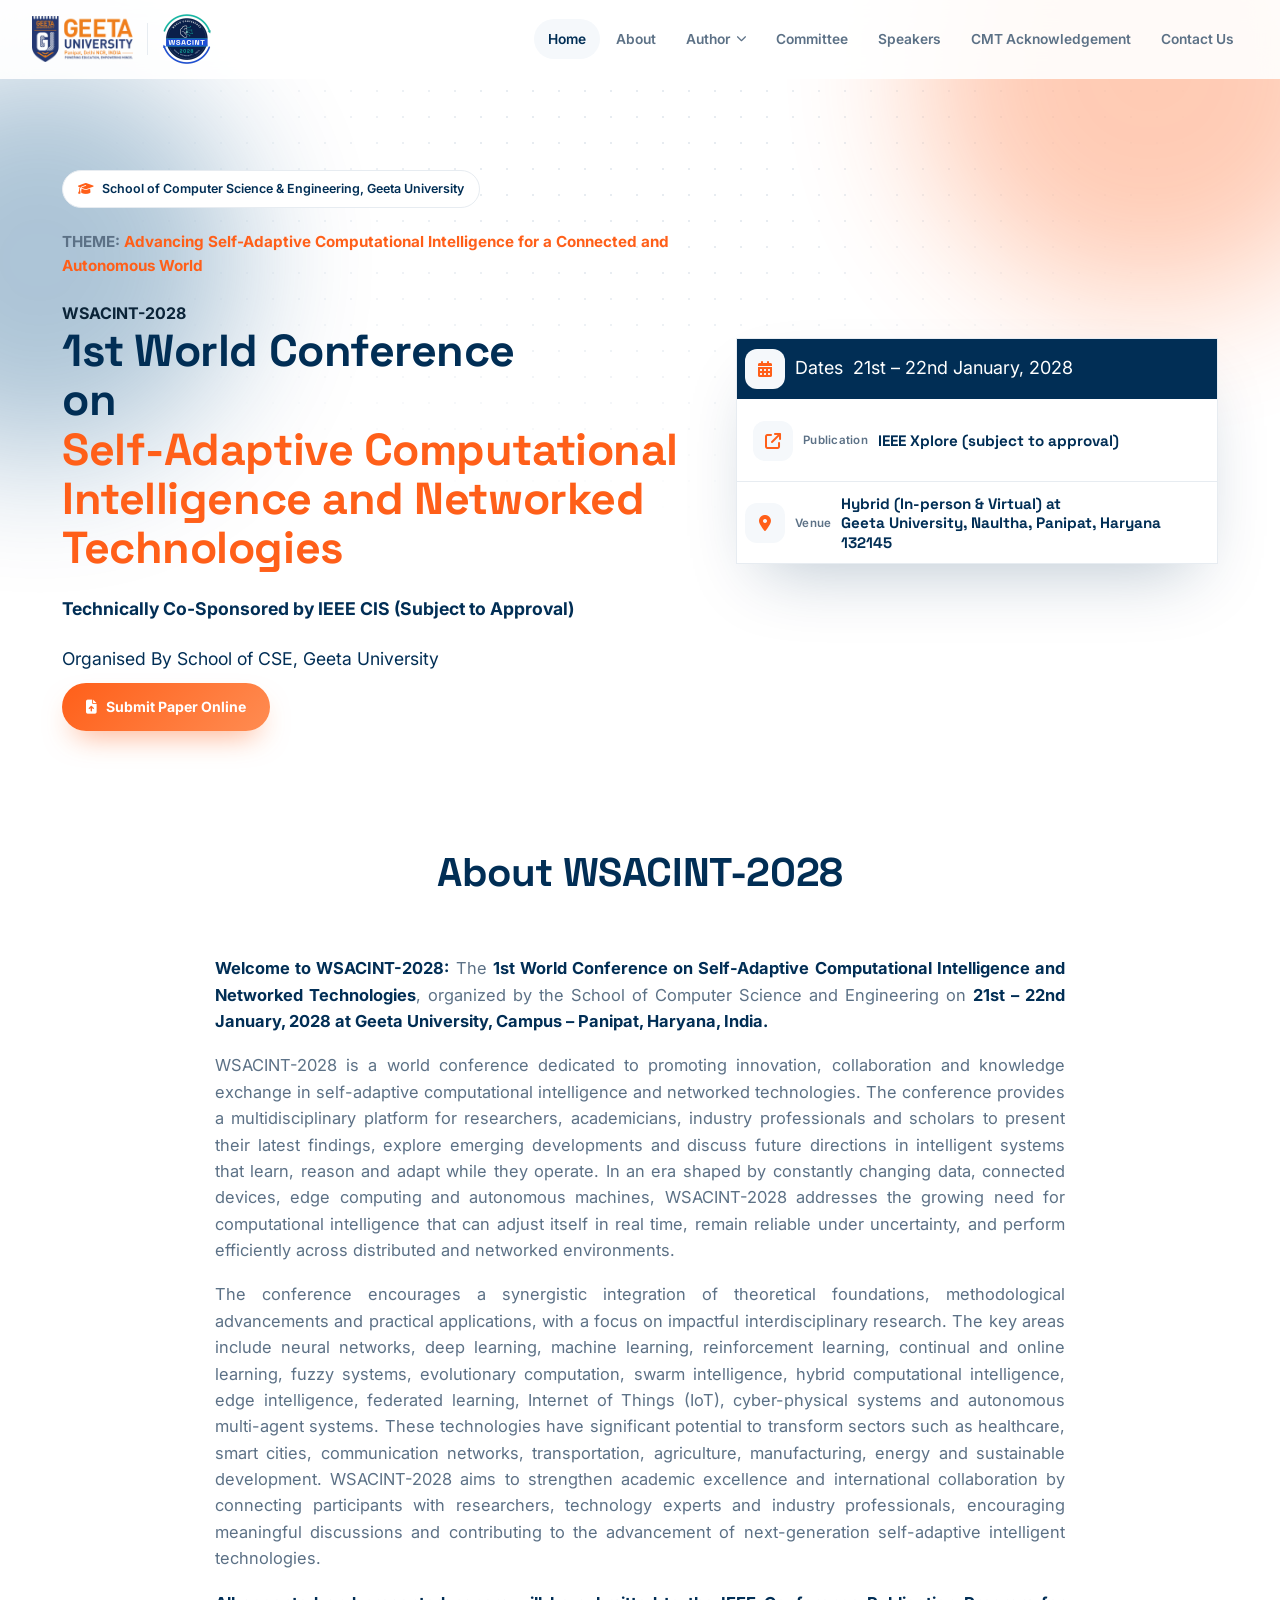
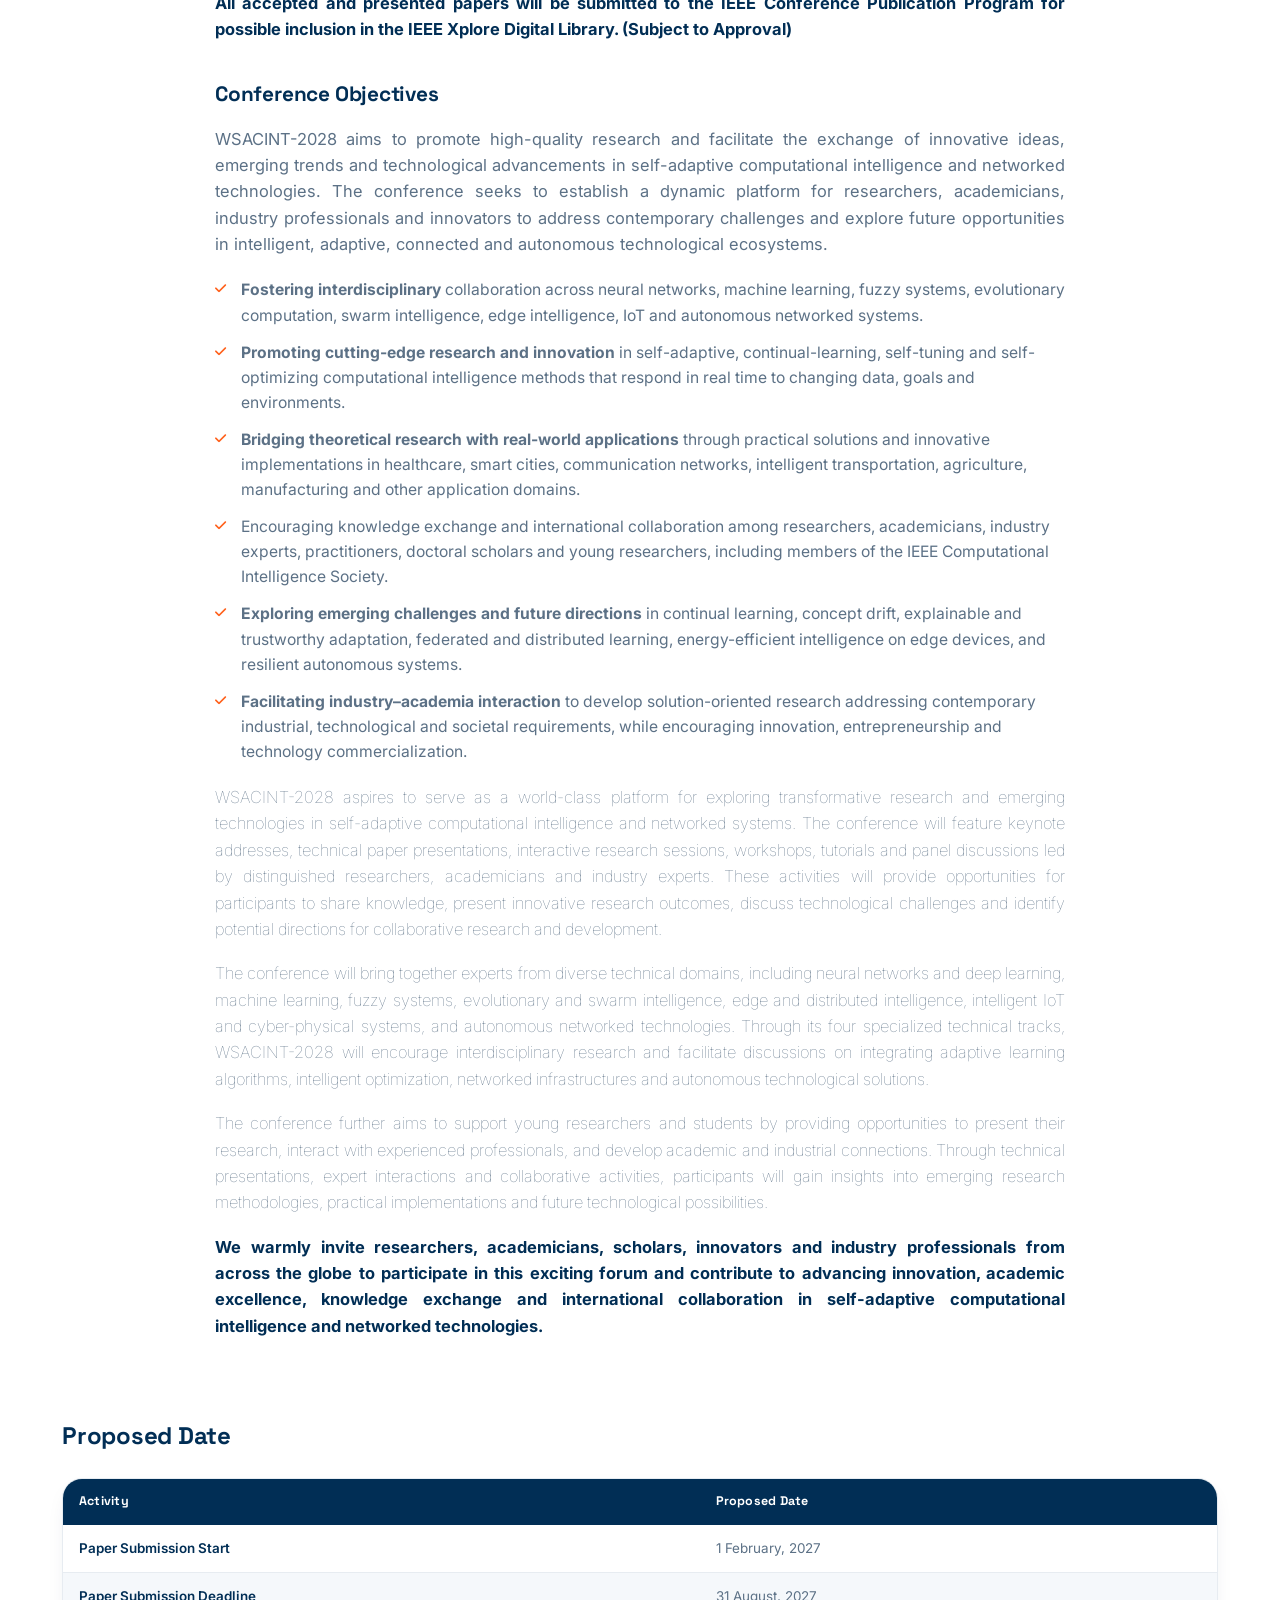
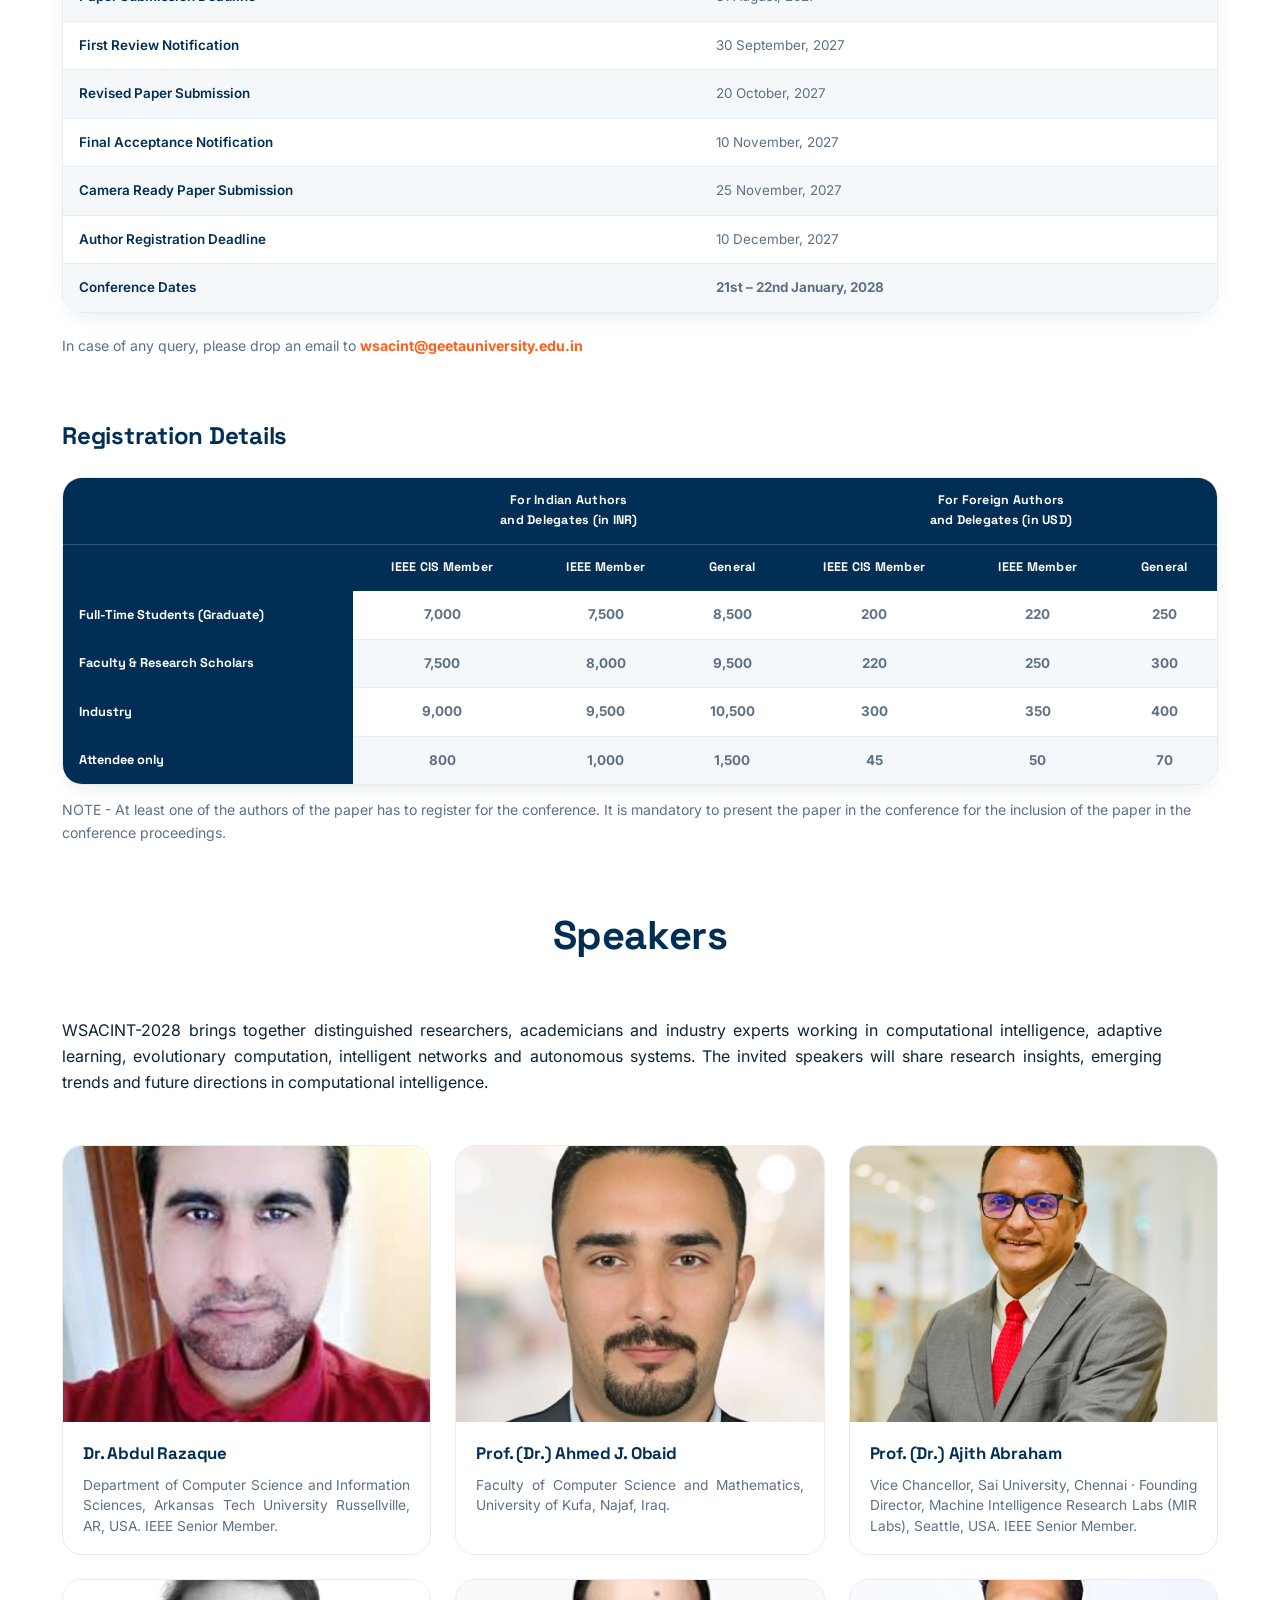
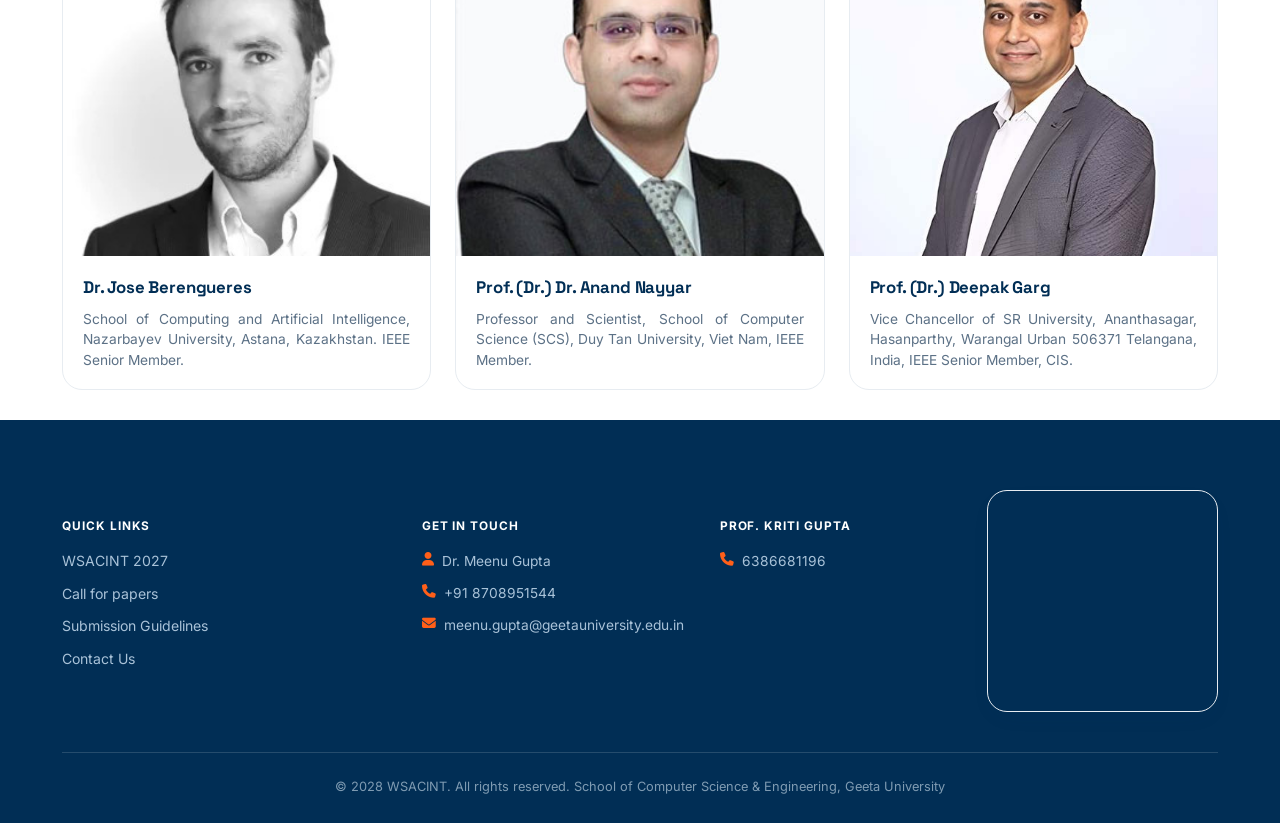
<file: index.html>
<!DOCTYPE html>
<html lang="en">

<head>
  <meta charset="UTF-8">
  <meta name="viewport" content="width=device-width, initial-scale=1.0">
  <title>WSACINT-2028 — Self-Adaptive Computational Intelligence and Networked Technologies</title>
  <link rel="icon" href="assets/img/favicon.png">
  <link rel="preconnect" href="https://fonts.googleapis.com">
  <link rel="preconnect" href="https://fonts.gstatic.com" crossorigin>
  <link
    href="https://fonts.googleapis.com/css2?family=Space+Grotesk:wght@500;600;700&family=Inter:wght@400;500;600;700;800&display=swap"
    rel="stylesheet">
  <link rel="stylesheet" href="https://cdnjs.cloudflare.com/ajax/libs/font-awesome/6.5.1/css/all.min.css">
  <link rel="stylesheet" href="assets/css/styles.css">

  <style>
    .home-hero {
      padding: 120px 0 80px;
    }

    .home-hero h1 {
      font-size: clamp(2rem, 3.5vw, 2.8rem);
      line-height: 1.1;
      max-width: 920px;
      margin: 0 auto;
    }

    .home-hero h1 span {
      color: var(--orange);
    }

    .home-hero .lead {
      max-width: 60ch;
      margin: 22px auto 0;
      color: var(--ink-soft);
      font-size: 1.1rem;
    }

    .home-hero .theme-tag {
      max-width: 70ch;
      margin: 0 auto 22px;
      font-size: .95rem;
      font-weight: 700;
      color: var(--ink-soft);
    }

    .home-hero .theme-tag span {
      color: var(--orange);
    }

    .facts-row {
      display: grid;
      grid-template-columns: repeat(4, 1fr);
      gap: 0;
      max-width: 1000px;
      margin: 50px auto 0;
      background: var(--white);
      border: 1px solid var(--line);
      border-radius: 22px;
      box-shadow: var(--shadow-lg);
      overflow: hidden;
    }

    .facts-row .fact {
      padding: 24px 20px;
      text-align: center;
      border-right: 1px solid var(--line);
    }

    .facts-row .fact:last-child {
      border-right: none;
    }

    .facts-row .fact i {
      color: var(--orange);
      font-size: 1.2rem;
      margin-bottom: 10px;
      display: block;
    }

    .facts-row .fact .lbl {
      font-size: .68rem;
      text-transform: uppercase;
      letter-spacing: .08em;
      color: var(--ink-soft);
      font-weight: 700;
      display: block;
      margin-bottom: 4px;
    }

    .facts-row .fact .val {
      font-weight: 700;
      color: var(--navy);
      font-size: .92rem;
    }

    @media(max-width:760px) {
      .facts-row {
        grid-template-columns: repeat(2, 1fr);
      }
    }
  </style>
</head>

<body>

  <nav class="nav" id="nav">
    <a href="index.html" class="brand">
      <img src="assets/img/geeta-university-logo.png" alt="Geeta University">
      <div class="brand-sep"></div>
      <img src="assets/img/WSACINT-logo.png" alt="WSACINT-2028" style="height:50px;">
    </a>
    <ul class="nav-links" id="navLinks">
      <li><a href="index.html" class="active">Home</a></li>
      <li><a href="index.html#about">About</a></li>
      <li class="has-dropdown">
        <button class="nav-drop-btn">Author <i class="fa-solid fa-chevron-down"></i></button>
        <div class="dropdown-menu">
          <a href="call-for-papers.html"><i class="fa-solid fa-bullhorn"></i>Call for Papers</a>
          <a href="paper-submission-guidelines.html"><i class="fa-solid fa-file-arrow-up"></i>Paper Submission
            Guidelines</a>

          <a href="index.html#important-dates"><i class="fa-solid fa-calendar-days"></i>Proposed Date</a>
          <a href="camera_ready_submission.html"><i class="fa-solid fa-bullhorn"></i>Camera ready submission</a>
          <a href="index.html#registration-dates"><i class="fa-solid fa-user-check"></i>Registration Details</a>
        </div>
      </li>
      <li><a href="committee.html">Committee</a></li>
      <li><a href="index.html#speakers">Speakers</a></li>
      <li><a href="cmt-acknowledgement.html">CMT Acknowledgement</a></li>
      <li><a href="contact.html">Contact Us</a></li>
    </ul>
    <!-- MOBILE MENU OPEN BUTTON -->
    <button class="burger" id="burger" aria-label="Open menu">
      <i class="fa-solid fa-bars"></i>
    </button>

  </nav>

  <div class="mobile-menu" id="mobileMenu">
    <div class="mobile-menu-top">
      <div class="brand"><img src="assets/img/WSACINT-logo.png" alt="WSACINT-2028" style="height:50px;"></div>
      <button class="burger" id="closeBurger"><i class="fa-solid fa-xmark"></i></button>
    </div>
    <a href="index.html">Home</a>
    <a href="index.html#about">About</a>
    <div class="mobile-drop">
      <a href="javascript:void(0)" class="mobile-toggle">Author <i
          class="fa-solid fa-chevron-down mobile-toggle-caret"></i></a>
      <div class="mobile-sub">
        <a href="call-for-papers.html">Call for Papers</a>
        <a href="paper-submission-guidelines.html">Paper Submission Guidelines</a>

        <a href="index.html#important-dates">Proposed Date</a>
        <a href="camera_ready_submission.html">Camera ready submission</a>
        <a href="index.html#registration-dates">Registration Details</a>
      </div>
    </div>
    <a href="committee.html">Committee</a>
    <a href="index.html#speakers">Speakers</a>
    <a href="cmt-acknowledgement.html">CMT Acknowledgement</a>
    <a href="contact.html">Contact Us</a>
  </div>

  <main>
    <section class="page-hero home-hero">
      <div class="dotgrid"></div>
      <div class="blob blob1"></div>
      <div class="blob blob2"></div>
      <div class="wrap hero-grid">

        <div class="hero-col hero-text">
          <div class="hero-badges reveal">
            <span class="pill"><i class="fa-solid fa-graduation-cap"></i>School of Computer Science &amp; Engineering,
              Geeta University</span>
          </div>
          <p class="theme-tag reveal" style="text-align: left !important;">THEME: <span>Advancing Self-Adaptive
              Computational Intelligence for a Connected and Autonomous World</span></p>
          <span class="reveal"><strong>WSACINT-2028</strong></span>
          <h1 class="reveal">1st World Conference <br> on <br><span>Self-Adaptive Computational Intelligence and
              Networked Technologies</span></h1>

          <h5 class="lead reveal" style="color: var(--navy);">Technically Co-Sponsored by IEEE CIS (Subject to
            Approval)
          </h5>
          <p class="lead reveal" style="color: var(--navy);">Organised By
            School of CSE, Geeta University</p>

          <div class="btn-row reveal" style="margin-top: 10px;">
            <a class="btn btn-primary" href="https://cmt3.research.microsoft.com/wsacint2027"><i
                class="fa-solid fa-file-arrow-up"></i>Submit Paper Online</a>
          </div>
        </div>

        <div class="hero-col hero-facts-card reveal">

          <div class="fact" style="background-color: var(--navy);"><i class="fa-solid fa-calendar-days"></i><span
              class="" style="color: var(--white);">Dates</span><span class="" style="color: var(--white);">21st – 22nd
              January, 2028</span></div>

          <div class="factM">
            <div class="fact">
              <i class="fa-solid fa-arrow-up-right-from-square"></i><span class="lbl">Publication</span><span
                class="val">IEEE Xplore (subject to approval)</span>
            </div>
          </div>

          <div class="fact">
            <i class="fa-solid fa-location-dot"></i>
            <span class="lbl">Venue</span><span class="val">Hybrid (In-person & Virtual) at <br> Geeta University,
              Naultha, Panipat, Haryana
              132145</span>
          </div>

        </div>

      </div>
    </section>

    <section class="sect" id="about">
      <div class="wrap">
        <div class="sect-head reveal">
          <h2>About WSACINT-2028</h2>
        </div>
        <div class="prose reveal">
          <p><b>Welcome to WSACINT-2028:</b> The <b>1st World Conference on Self-Adaptive Computational Intelligence
              and Networked Technologies</b>, organized by the School of Computer Science and Engineering on <b>
              21st – 22nd
              January, 2028
              at Geeta University, Campus – Panipat, Haryana, India.</b></p>
          <p>
            WSACINT-2028 is a world conference dedicated to promoting innovation, collaboration and knowledge exchange
            in self-adaptive computational intelligence and networked technologies. The conference provides a
            multidisciplinary platform for researchers, academicians, industry professionals and scholars to present
            their latest findings, explore emerging developments and discuss future directions in intelligent systems
            that learn, reason and adapt while they operate. In an era shaped by constantly changing data, connected
            devices, edge computing and autonomous machines, WSACINT-2028 addresses the growing need for computational
            intelligence that can adjust itself in real time, remain reliable under uncertainty, and perform efficiently
            across distributed and networked environments.</p>

          <p>The conference encourages a synergistic integration of theoretical foundations, methodological advancements
            and practical applications, with a focus on impactful interdisciplinary research. The key areas include
            neural networks, deep learning, machine learning, reinforcement learning, continual and online learning,
            fuzzy systems, evolutionary computation, swarm intelligence, hybrid computational intelligence, edge
            intelligence, federated learning, Internet of Things (IoT), cyber-physical systems and autonomous
            multi-agent systems. These technologies have significant potential to transform sectors such as healthcare,
            smart cities, communication networks, transportation, agriculture, manufacturing, energy and sustainable
            development. WSACINT-2028 aims to strengthen academic excellence and international collaboration by
            connecting participants with researchers, technology experts and industry professionals, encouraging
            meaningful discussions and contributing to the advancement of next-generation self-adaptive intelligent
            technologies.
          </p>

          <p><b>All accepted and presented papers will be submitted to the IEEE Conference Publication Program for
              possible inclusion in the IEEE Xplore Digital Library. (Subject to Approval)</b></p>

          <h3>Conference Objectives</h3>
          <p>WSACINT-2028 aims to promote high-quality research and facilitate the exchange of innovative ideas,
            emerging trends and technological advancements in self-adaptive computational intelligence and networked
            technologies. The conference seeks to establish a dynamic platform for researchers, academicians, industry
            professionals and innovators to address contemporary challenges and explore future opportunities in
            intelligent, adaptive, connected and autonomous technological ecosystems.
          </p>
          <!-- <p>The key objectives of the conference include:</p> -->
          <ul>
            <li><b>Fostering interdisciplinary </b> collaboration across neural networks, machine learning, fuzzy
              systems,
              evolutionary computation, swarm intelligence, edge intelligence, IoT and autonomous networked systems.
            </li>
            <li><b>Promoting cutting-edge research and innovation</b> in self-adaptive, continual-learning, self-tuning
              and self-optimizing computational intelligence methods that respond in real time to changing data, goals
              and environments.</li>
            <li><b>Bridging theoretical research with real-world applications</b> through practical solutions and
              innovative implementations in healthcare, smart cities, communication networks, intelligent
              transportation, agriculture, manufacturing and other application domains.</li>
            <li>Encouraging knowledge exchange and international collaboration</b> among researchers, academicians,
              industry experts, practitioners, doctoral scholars and young researchers, including members of the IEEE
              Computational Intelligence Society.</li>
            <li><b>Exploring emerging challenges and future directions</b> in continual learning, concept drift,
              explainable and trustworthy adaptation, federated and distributed learning, energy-efficient
              intelligence on edge devices, and resilient autonomous systems.</li>
            <li><b>Facilitating industry–academia interaction</b> to develop solution-oriented research addressing
              contemporary industrial, technological and societal requirements, while encouraging innovation,
              entrepreneurship and technology commercialization.</li>
          </ul>

          <p style="font-weight: 100;">WSACINT-2028 aspires to serve as a world-class platform for exploring
            transformative research and emerging technologies in self-adaptive computational intelligence and networked
            systems. The conference will feature keynote addresses, technical paper presentations, interactive research
            sessions, workshops, tutorials and panel discussions led by distinguished researchers, academicians and
            industry experts. These activities will provide opportunities for participants to share knowledge, present
            innovative research outcomes, discuss technological challenges and identify potential directions for
            collaborative research and development.</p>

          <p style="font-weight: 100;">The conference will bring together experts from diverse technical domains,
            including neural networks and deep learning, machine learning, fuzzy systems, evolutionary and swarm
            intelligence, edge and distributed intelligence, intelligent IoT and cyber-physical systems, and autonomous
            networked technologies. Through its four specialized technical tracks, WSACINT-2028 will encourage
            interdisciplinary research and facilitate discussions on integrating adaptive learning algorithms,
            intelligent optimization, networked infrastructures and autonomous technological solutions.</p>

          <p style="font-weight: 100;">The conference further aims to support young researchers and students by
            providing opportunities to present their research, interact with experienced professionals, and develop
            academic and industrial connections. Through technical presentations, expert interactions and collaborative
            activities, participants will gain insights into emerging research methodologies, practical implementations
            and future technological possibilities.</p>

          <p><b>We warmly invite researchers, academicians, scholars, innovators and industry professionals from across
              the
              globe to participate in this exciting forum and contribute to advancing innovation, academic excellence,
              knowledge exchange and international collaboration in self-adaptive computational intelligence and
              networked
              technologies.</b></p>
        </div>
      </div>
    </section>

    <section class="sect">
      <div class="wrap">
        <div class="reg-dates-stack">
          <!-- Important Dates -->
          <div class="reg-block reveal" id="important-dates">
            <h2 style="margin-bottom:22px;">Proposed Date</h2>
            <div class="reg-table-scroll">
              <table class="dates-table">
                <thead>
                  <tr>
                    <th>Activity</th>
                    <th>Proposed Date</th>
                  </tr>
                </thead>
                <tbody>
                  <tr>
                    <td>Paper Submission Start</td>
                    <td>1 February, 2027</td>
                  </tr>
                  <tr>
                    <td>Paper Submission Deadline</td>
                    <td>31 August, 2027</td>
                  </tr>
                  <tr>
                    <td>First Review Notification</td>
                    <td>30 September, 2027</td>
                  </tr>
                  <tr>
                    <td>Revised Paper Submission</td>
                    <td>20 October, 2027</td>
                  </tr>
                  <tr>
                    <td>Final Acceptance Notification</td>
                    <td>10 November, 2027</td>
                  </tr>
                  <tr>
                    <td>Camera Ready Paper Submission</td>
                    <td>25 November, 2027</td>
                  </tr>
                  <tr>
                    <td>Author Registration Deadline</td>
                    <td>10 December, 2027</td>
                  </tr>
                  <tr>
                    <td>Conference Dates</td>
                    <td><b>21st – 22nd January, 2028</b></td>
                  </tr>
                </tbody>
              </table>
            </div>
            <p class="reg-note" style="margin-top:22px;">In case of any query, please drop an email to
              <a href="mailto:wsacint@geetauniversity.edu.in"
                style="color:var(--orange); font-weight:700;">wsacint@geetauniversity.edu.in</a>
            </p>
          </div>

          <!-- Registration Details -->
          <div class="reg-block reveal" id="registration-dates">
            <h2 style="margin-bottom:22px;">Registration Details</h2>
            <div class="reg-table-scroll">
              <table class="reg-table">
                <thead>
                  <tr>
                    <th></th>
                    <th colspan="3">For Indian Authors<br>and Delegates (in INR)</th>
                    <th colspan="3">For Foreign Authors<br>and Delegates (in USD)</th>
                  </tr>
                  <tr>
                    <th></th>
                    <th>IEEE CIS Member</th>
                    <th>IEEE Member</th>
                    <th>General</th>
                    <th>IEEE CIS Member</th>
                    <th>IEEE Member</th>

                    <th>General</th>
                  </tr>
                </thead>
                <tbody>
                  <tr>
                    <th scope="row">Full-Time Students (Graduate)</th>
                    <td><b>7,000</b></td>
                    <td><b>7,500</b></td>
                    <td><b>8,500</b></td>
                    <td><b>200</b></td>
                    <td><b>220</b></td>
                    <td><b>250</b></td>
                  </tr>
                  <tr>
                    <th scope="row">Faculty &amp; Research Scholars</th>
                    <td><b>7,500</b></td>
                    <td><b>8,000</b></td>
                    <td><b>9,500</b></td>
                    <td><b>220</b></td>
                    <td><b>250</b></td>
                    <td><b>300</b></td>
                  </tr>
                  <tr>
                    <th scope="row">Industry</th>
                    <td><b>9,000</b></td>
                    <td><b>9,500</b></td>
                    <td><b>10,500</b></td>
                    <td><b>300</b></td>
                    <td><b>350</b></td>
                    <td><b>400</b></td>
                  </tr>
                  <tr>
                    <th scope="row">Attendee only</th>
                    <td><b>800</b></td>
                    <td><b>1,000</b></td>
                    <td><b>1,500</b></td>
                    <td><b>45</b></td>
                    <td><b>50</b></td>
                    <td><b>70</b></td>
                  </tr>
                </tbody>
              </table>
            </div>

            <p class="reg-note">NOTE - At least one of the authors of the paper has to register for the conference. It
              is
              mandatory to present the paper in the conference for the inclusion of the paper in the conference
              proceedings.</p>
          </div>
        </div>
      </div>
    </section>

    <section class="sect" id="speakers">
      <div class="wrap">
        <div class="sect-head reveal">
          <h2>Speakers</h2>
        </div>
        <p style="max-width: 1100px; text-align: justify; justify-self: center; margin-bottom: 50px;">WSACINT-2028 brings together distinguished researchers, academicians and industry experts working in
            computational intelligence, adaptive learning, evolutionary computation, intelligent networks and autonomous
            systems. The invited speakers will share research insights, emerging trends and future directions in
            computational intelligence.</p>

        <div class="fig-grid reveal" id="speakerGrid"></div>
      </div>
    </section>

    <footer>
      <div class="wrap">
        <div class="foot-grid">
          <div class="fcol">
            <h6>Quick Links</h6>
            <a href="index.html#about">WSACINT 2027</a>
            <a href="call-for-papers.html">Call for papers</a>
            <a href="paper-submission-guidelines.html">Submission Guidelines</a>
            <a href="contact.html">Contact Us</a>
          </div>
          <div class="fcol">
            <h6>Get In Touch</h6>
            <div class="contact-line"><i class="fa-solid fa-user"></i><span>Dr. Meenu Gupta</span></div>
            <div class="contact-line"><i class="fa-solid fa-phone"></i><span>+91 8708951544</span></div>
            <div class="contact-line"><i
                class="fa-solid fa-envelope"></i><span>meenu.gupta@geetauniversity.edu.in</span></div>
          </div>
          <div class="fcol">
            <h6>Prof. Kriti Gupta</h6>
            <div class="contact-line"><i class="fa-solid fa-phone"></i><span>6386681196</span></div>
          </div>
          <div class="fcol">
            <div class="map-frame-footer">
              <iframe src="https://www.google.com/maps?q=Geeta+University+Panipat&output=embed" loading="lazy"
                referrerpolicy="no-referrer-when-downgrade" title="Geeta University, Panipat location"></iframe>
            </div>
          </div>
        </div>
        <div class="fbar">
          <span>© 2028 WSACINT. All rights reserved. School of Computer Science &amp; Engineering, Geeta
            University</span>
        </div>
      </div>
    </footer>


  </main>

  <script>
    const speakers = [
      //["Prof. (Dr.) Valentina E. Balas", "Full Professor, Faculty of Engineering, \u201cAurel Vlaicu\u201d University of Arad, Romania · IEEE Senior Member", "assets/img/Valentina-Balas.jpg"],
      ["Dr. Abdul Razaque", "Department of Computer Science and Information Sciences, Arkansas Tech University Russellville, AR, USA. IEEE Senior Member.", "assets/img/Prof-Abdul-Razaque.png"],
      ["Prof. (Dr.) Ahmed J. Obaid", "Faculty of Computer Science and Mathematics, University of Kufa, Najaf, Iraq.", "assets/img/Ahmed-J.-Obaid.jpg"],
      ["Prof. (Dr.) Ajith Abraham", "Vice Chancellor, Sai University, Chennai · Founding Director, Machine Intelligence Research Labs (MIR Labs), Seattle, USA. IEEE Senior Member.", "assets/img/Ajit-abraham.png"],
      ["Dr. Jose Berengueres", "School of Computing and Artificial Intelligence, Nazarbayev University, Astana, Kazakhstan. IEEE Senior Member.", "assets/img/Jose-Berengueres.jpeg"],
      ["Prof. (Dr.) Dr. Anand Nayyar", "Professor and Scientist, School of Computer Science (SCS), Duy Tan University, Viet Nam, IEEE Member.", "assets/img/dr-nayyar.jpg"],
      ["Prof. (Dr.) Deepak Garg", "Vice Chancellor of SR University, Ananthasagar, Hasanparthy, Warangal Urban 506371 Telangana, India, IEEE Senior Member, CIS.", "assets/img/Deepak-Garg.jpeg"]
    ];
    const gradients = ["linear-gradient(135deg,#012e55,#024a82)", "linear-gradient(135deg,#ff5f19,#ff8c52)"];
    const grid = document.getElementById('speakerGrid');
    speakers.forEach((s, i) => {
      const initials = s[0].replace(/^(Prof\.|Dr\.|\(Dr\.\))\s*/g, '').replace(/[()]/g, '').split(' ').filter(Boolean).slice(0, 2).map(w => w[0]).join('').toUpperCase();
      const imgPath = s[2];
      const card = document.createElement('div');
      card.className = 'fig-card';
      card.innerHTML = `
      <div class="fig-photo" style="background:${gradients[i % 2]}; display:flex; align-items:center; justify-content:center; overflow:hidden;">
        <img src="${imgPath}" alt="${s[0]}" style="width:100%; height:100%; object-fit:cover;"
          onerror="this.replaceWith(Object.assign(document.createElement('span'), {textContent:'${initials}', style:'font-family:\\'Space Grotesk\\',sans-serif; font-size:2.4rem; font-weight:700; color:#fff;'}))">
      </div>
      <div class="fig-cap"><h4>${s[0]}</h4><p>${s[1]}</p></div>`;
      grid.appendChild(card);
    });
  </script>
  <script src="assets/js/mains.js"></script>


</body>

</html>
</file>
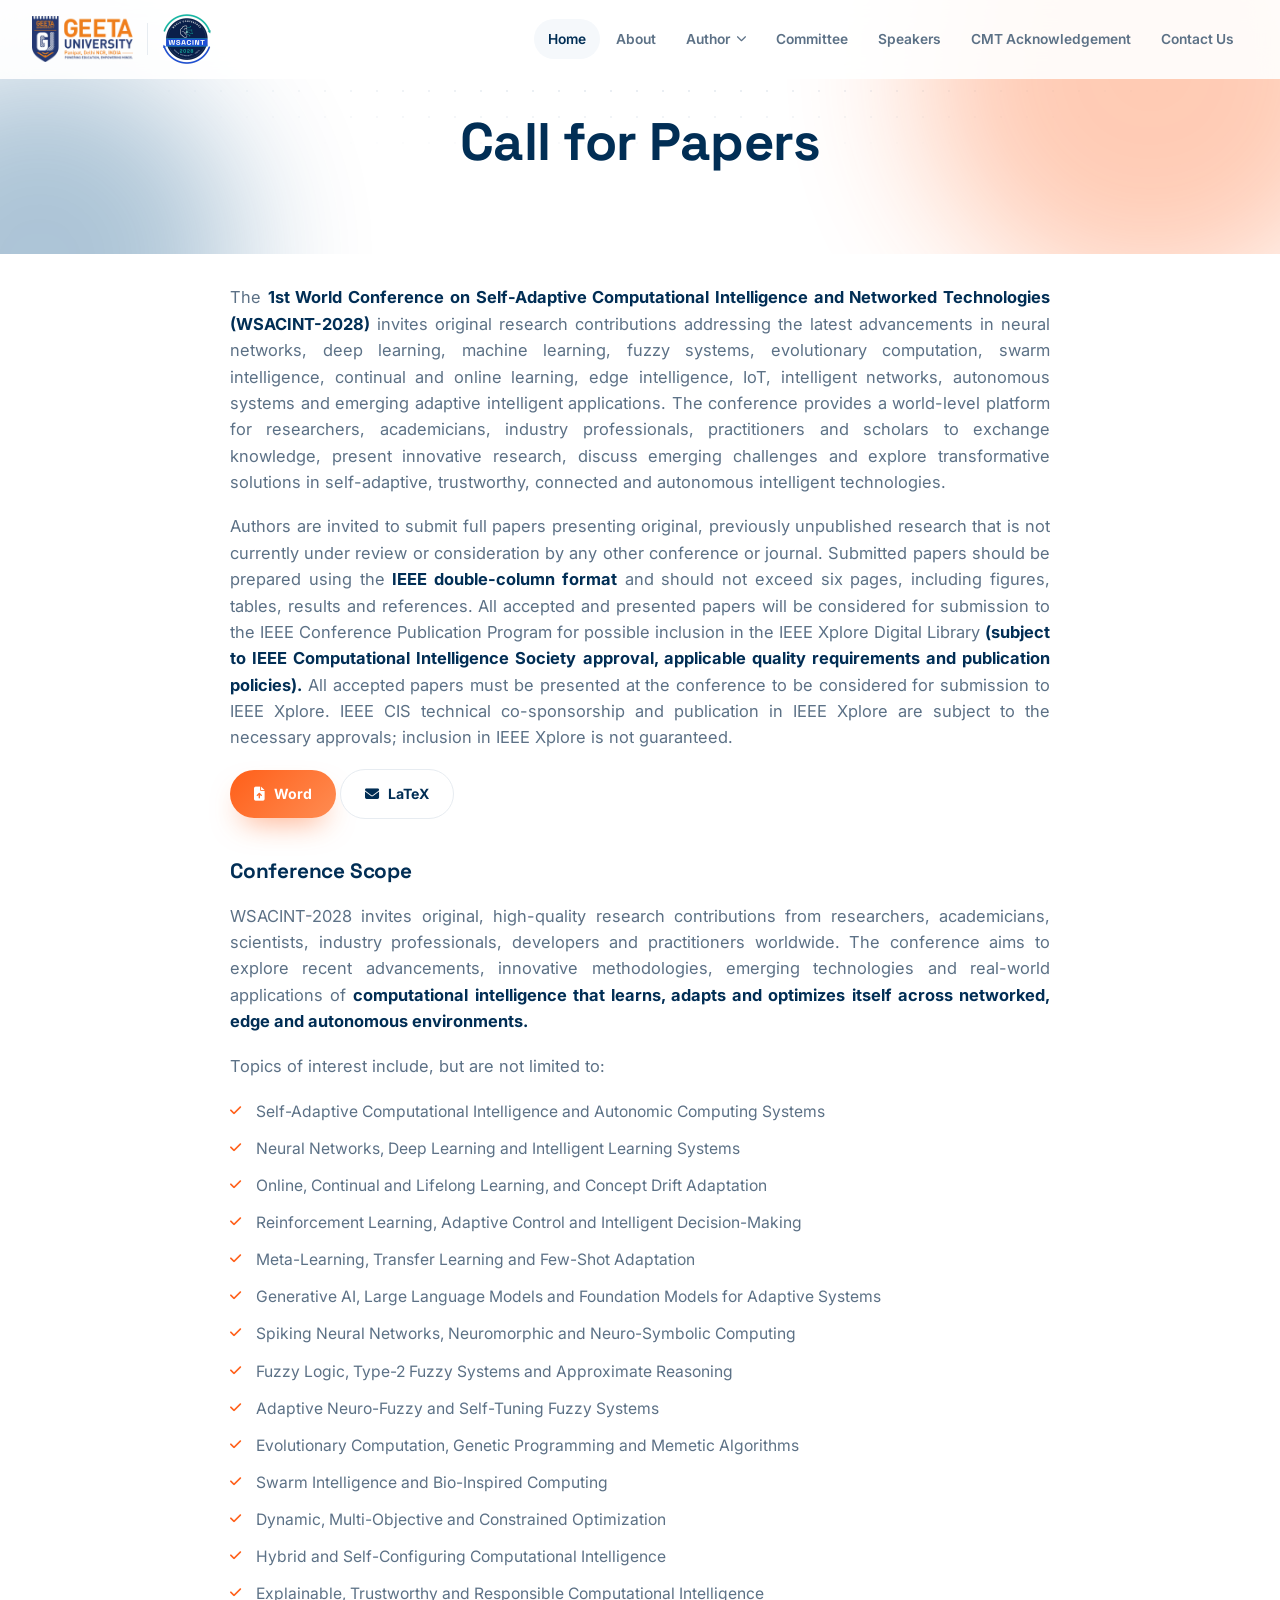
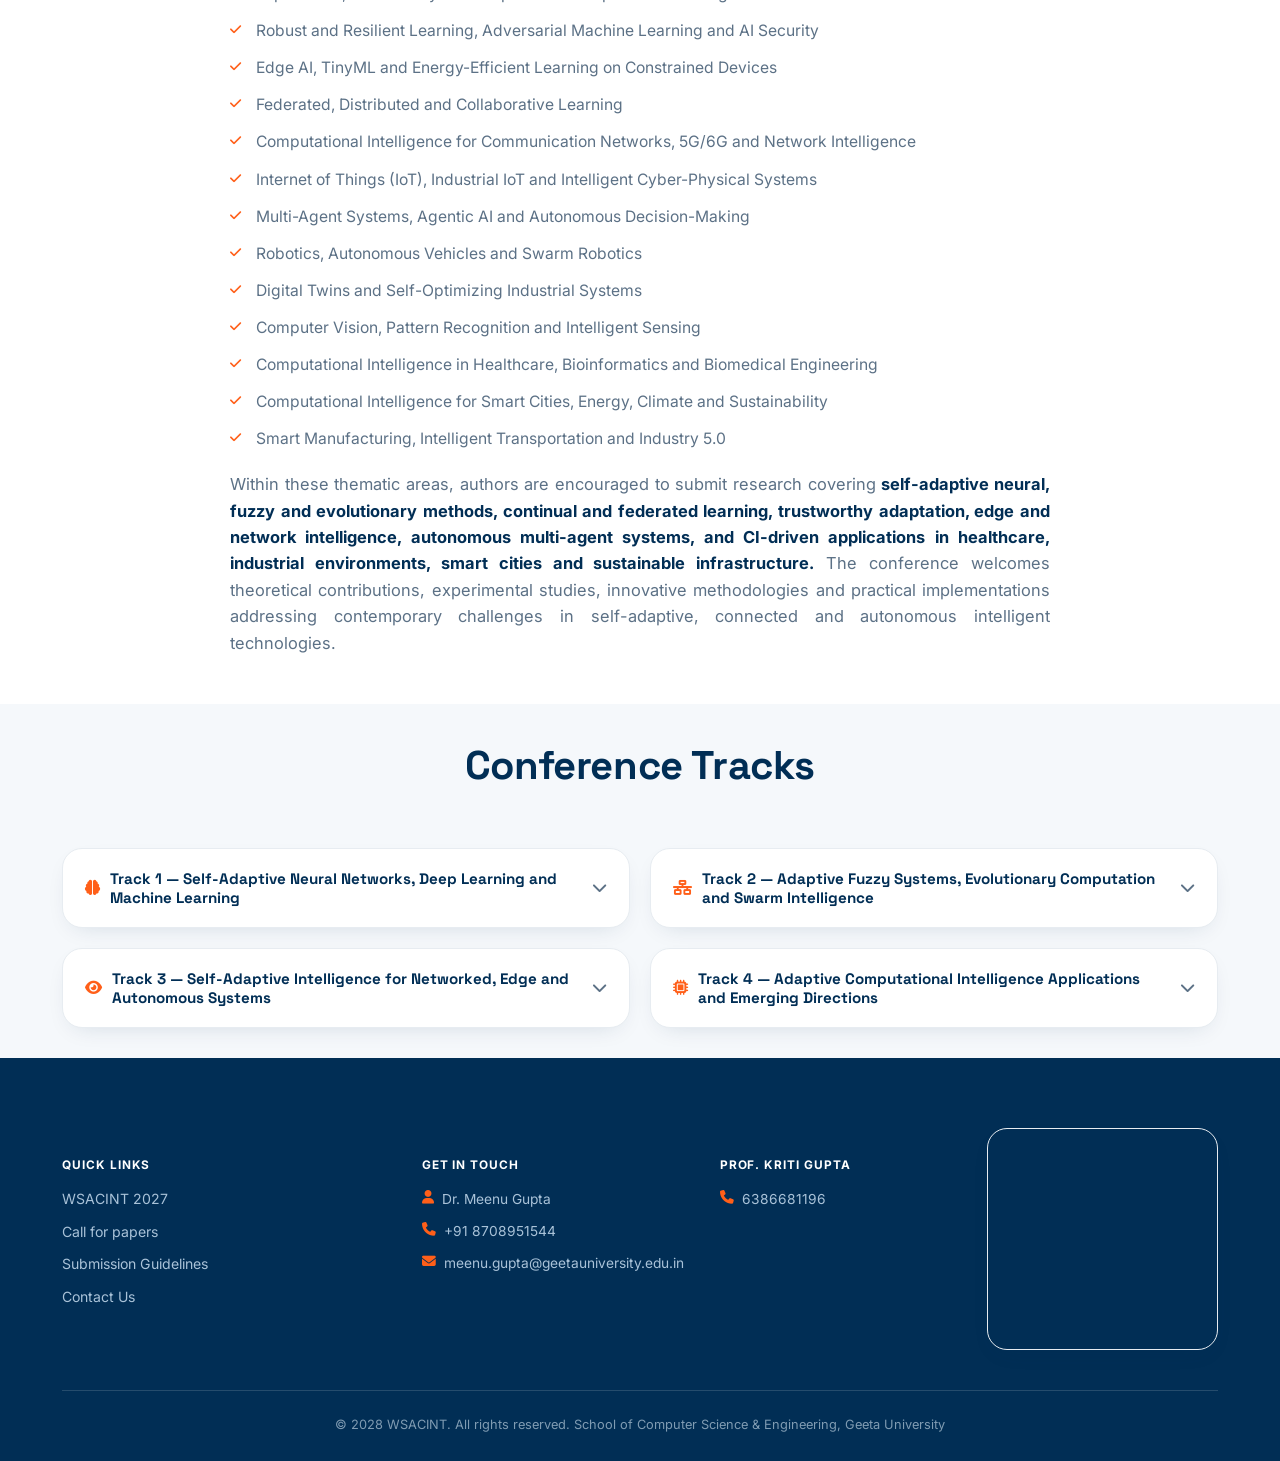
<file: call-for-papers.html>
<!DOCTYPE html>
<html lang="en">

<head>
  <meta charset="UTF-8">
  <meta name="viewport" content="width=device-width, initial-scale=1.0">
  <title>Call for Papers — WSACINT-2028</title>
  <link rel="icon" href="assets/img/favicon.png">
  <link rel="preconnect" href="https://fonts.googleapis.com">
  <link rel="preconnect" href="https://fonts.gstatic.com" crossorigin>
  <link
    href="https://fonts.googleapis.com/css2?family=Space+Grotesk:wght@500;600;700&family=Inter:wght@400;500;600;700;800&display=swap"
    rel="stylesheet">
  <link rel="stylesheet" href="https://cdnjs.cloudflare.com/ajax/libs/font-awesome/6.5.1/css/all.min.css">
  <link rel="stylesheet" href="assets/css/styles.css">
</head>

<body>

  <nav class="nav" id="nav">
    <a href="index.html" class="brand">
      <img src="assets/img/geeta-university-logo.png" alt="Geeta University">
      <div class="brand-sep"></div>
      <img src="assets/img/WSACINT-logo.png" alt="WSACINT-2028" style="height:50px;">
    </a>
    <ul class="nav-links" id="navLinks">
      <li><a href="index.html" class="active">Home</a></li>
      <li><a href="index.html#about">About</a></li>
      <li class="has-dropdown">
        <button class="nav-drop-btn">Author <i class="fa-solid fa-chevron-down"></i></button>
        <div class="dropdown-menu">
          <a href="call-for-papers.html"><i class="fa-solid fa-bullhorn"></i>Call for Papers</a>
          <a href="paper-submission-guidelines.html"><i class="fa-solid fa-file-arrow-up"></i>Paper Submission
            Guidelines</a>

          <a href="index.html#important-dates"><i class="fa-solid fa-calendar-days"></i>Proposed Date</a>
          <a href="camera_ready_submission.html"><i class="fa-solid fa-bullhorn"></i>Camera ready submission</a>
          <a href="index.html#registration-dates"><i class="fa-solid fa-user-check"></i>Registration Details</a>
        </div>
      </li>
      <li><a href="committee.html">Committee</a></li>
      <li><a href="index.html#speakers">Speakers</a></li>
      <li><a href="cmt-acknowledgement.html">CMT Acknowledgement</a></li>
      <li><a href="contact.html">Contact Us</a></li>
    </ul>
    <!-- MOBILE MENU OPEN BUTTON -->
    <button class="burger" id="burger" aria-label="Open menu">
      <i class="fa-solid fa-bars"></i>
    </button>
  </nav>

  <div class="mobile-menu" id="mobileMenu">
    <div class="mobile-menu-top">
      <div class="brand"><img src="assets/img/WSACINT-logo.png" alt="WSACINT-2028" style="height:34px;"></div>
      <button class="burger" id="closeBurger"><i class="fa-solid fa-xmark"></i></button>
    </div>
    <a href="index.html">Home</a>
    <a href="index.html#about">About</a>
    <div class="mobile-drop">
      <a href="javascript:void(0)" class="mobile-toggle">Author <i
          class="fa-solid fa-chevron-down mobile-toggle-caret"></i></a>
      <div class="mobile-sub">
        <a href="call-for-papers.html">Call for Papers</a>
        <a href="paper-submission-guidelines.html">Paper Submission Guidelines</a>

        <a href="index.html#important-dates">Proposed Date</a>
        <a href="camera_ready_submission.html">Camera ready submission</a>
        <a href="index.html#registration-dates">Registration Details</a>
      </div>
    </div>
    <a href="committee.html">Committee</a>
    <a href="index.html#speakers">Speakers</a>
    <a href="cmt-acknowledgement.html">CMT Acknowledgement</a>
    <a href="contact.html">Contact Us</a>
  </div>

  <main>

    <section class="page-hero">
      <div class="dotgrid"></div>
      <div class="blob blob1"></div>
      <div class="blob blob2"></div>
      <div class="wrap">
        <h1 class="reveal">Call for Papers</h1>
      </div>
    </section>

    <section class="sect">
      <div class="wrap">
        <div class="prose reveal" style="max-width:820px;">
          <p>The <b>1st World Conference on Self-Adaptive Computational Intelligence and Networked Technologies
              (WSACINT-2028)</b> invites original research contributions addressing the latest advancements in
            neural networks, deep learning, machine learning, fuzzy systems, evolutionary computation, swarm
            intelligence, continual and online learning, edge intelligence, IoT, intelligent networks, autonomous
            systems and emerging adaptive intelligent applications. The conference provides a world-level platform for
            researchers, academicians, industry professionals, practitioners and scholars to exchange knowledge, present
            innovative research, discuss emerging challenges and explore transformative solutions in self-adaptive,
            trustworthy, connected and autonomous intelligent technologies.</p>

          <p>
            Authors are invited to submit full papers presenting original, previously unpublished research that is not
            currently under review or consideration by any other conference or journal. Submitted papers should be
            prepared using the <b> IEEE double-column format</b> and should not exceed six pages, including figures,
            tables,
            results and references. All accepted and presented papers will be considered for submission to the IEEE
            Conference Publication Program for possible inclusion in the IEEE Xplore Digital Library <b> (subject to
              IEEE Computational Intelligence Society
              approval, applicable quality requirements and publication policies).</b> All accepted papers must be
            presented at the conference to be considered for submission to IEEE Xplore. IEEE CIS technical
            co-sponsorship and publication in IEEE Xplore are subject to the necessary approvals; inclusion in IEEE
            Xplore is not guaranteed.</p>

          <div class="btns" style="display:flex-start; gap:14px; justify-content:center; flex-wrap:wrap;">
            <a class="btn btn-primary"
              href="https://attend.ieee.org/procomm-2024/wp-content/uploads/sites/580/2024/03/Full-Paper-template.docx"><i
                class="fa-solid fa-file-arrow-up"></i> Word</a>
            <a class="btn btn-ghost"
              href="https://www.overleaf.com/latex/templates/ieee-conference-template/grfzhhncsfqn"><i
                class="fa-solid fa-envelope"></i>LaTeX</a>
          </div>
          <!-- 
          <h3>Tracks &amp; Topics of Interest</h3>
          <div class="chip-row" style="justify-content:flex-start;">
            <span class="chip"><i class="fa-solid fa-brain"></i>Artificial Intelligence</span>
            <span class="chip"><i class="fa-solid fa-network-wired"></i>Intelligent Networked Systems, IoT & Edge
              Computing</span>
            <span class="chip"><i class="fa-solid fa-eye"></i>Machine Vision &amp; Smart Perception</span>
            <span class="chip"><i class="fa-solid fa-microchip"></i>Emerging Trends in Computer Technologies</span>
          </div> -->

          <h3>Conference Scope</h3>
          <p>WSACINT-2028 invites original, high-quality research contributions from researchers, academicians,
            scientists, industry professionals, developers and practitioners worldwide. The conference aims to explore
            recent advancements, innovative methodologies, emerging technologies and real-world applications of
            <b>computational intelligence that learns, adapts and optimizes itself across networked, edge and
              autonomous environments.</b>
          </p>
          <p>Topics of interest include, but are not limited to:</p>
          <ul>
            <li>Self-Adaptive Computational Intelligence and Autonomic Computing Systems</li>
            <li>Neural Networks, Deep Learning and Intelligent Learning Systems</li>
            <li>Online, Continual and Lifelong Learning, and Concept Drift Adaptation</li>
            <li>Reinforcement Learning, Adaptive Control and Intelligent Decision-Making</li>
            <li>Meta-Learning, Transfer Learning and Few-Shot Adaptation</li>
            <li>Generative AI, Large Language Models and Foundation Models for Adaptive Systems</li>
            <li>Spiking Neural Networks, Neuromorphic and Neuro-Symbolic Computing</li>
            <li>Fuzzy Logic, Type-2 Fuzzy Systems and Approximate Reasoning</li>
            <li>Adaptive Neuro-Fuzzy and Self-Tuning Fuzzy Systems</li>
            <li>Evolutionary Computation, Genetic Programming and Memetic Algorithms</li>
            <li>Swarm Intelligence and Bio-Inspired Computing</li>
            <li>Dynamic, Multi-Objective and Constrained Optimization</li>
            <li>Hybrid and Self-Configuring Computational Intelligence</li>
            <li>Explainable, Trustworthy and Responsible Computational Intelligence</li>
            <li>Robust and Resilient Learning, Adversarial Machine Learning and AI Security</li>
            <li>Edge AI, TinyML and Energy-Efficient Learning on Constrained Devices</li>
            <li>Federated, Distributed and Collaborative Learning</li>
            <li>Computational Intelligence for Communication Networks, 5G/6G and Network Intelligence</li>
            <li>Internet of Things (IoT), Industrial IoT and Intelligent Cyber-Physical Systems</li>
            <li>Multi-Agent Systems, Agentic AI and Autonomous Decision-Making</li>
            <li>Robotics, Autonomous Vehicles and Swarm Robotics</li>
            <li>Digital Twins and Self-Optimizing Industrial Systems</li>
            <li>Computer Vision, Pattern Recognition and Intelligent Sensing</li>
            <li>Computational Intelligence in Healthcare, Bioinformatics and Biomedical Engineering</li>
            <li>Computational Intelligence for Smart Cities, Energy, Climate and Sustainability</li>
            <li>Smart Manufacturing, Intelligent Transportation and Industry 5.0</li>
          </ul>
          <p>Within these thematic areas, authors are encouraged to submit research covering <b>self-adaptive neural, fuzzy
            and evolutionary methods, continual and federated learning, trustworthy adaptation, edge and network
            intelligence, autonomous multi-agent systems, and CI-driven applications in healthcare, industrial
            environments, smart cities and sustainable infrastructure.</b> The conference welcomes theoretical
            contributions, experimental studies, innovative methodologies and practical implementations addressing
            contemporary challenges in self-adaptive, connected and autonomous intelligent technologies.</p>
        </div>
      </div>
    </section>
    <section class="sect bg">
      <div class="wrap">
        <div class="sect-head">
          <h2>Conference Tracks</h2>
        </div>

        <div class="track-grid">

          <div class="track-item">
            <div class="track-head">
              <button type="button" aria-expanded="false">
                <span><i class="fa-solid fa-brain"></i> Track 1 — Self-Adaptive Neural Networks, Deep Learning and Machine Learning</span>
                <i class="fa-solid fa-chevron-down chev"></i>
              </button>
            </div>
            <div class="track-body">
              <div class="track-body-inner">
                <ul>
                  <li>Artificial neural networks and adaptive deep learning architectures</li>
                  <li>Online, continual and lifelong learning; learning under concept drift</li>
                  <li>Reinforcement learning and adaptive decision-making</li>
                  <li>Meta-learning, transfer learning and few-shot adaptation</li>
                  <li>Generative AI and emerging learning paradigms</li>
                  <li>Explainable, trustworthy and responsible machine learning</li>
                </ul>
              </div>
            </div>
          </div>

          <div class="track-item">
            <div class="track-head">
              <button type="button" aria-expanded="false">
                <span><i class="fa-solid fa-network-wired"></i> Track 2 — Adaptive Fuzzy Systems, Evolutionary Computation and Swarm Intelligence</span>
                <i class="fa-solid fa-chevron-down chev"></i>
              </button>
            </div>
            <div class="track-body">
              <div class="track-body-inner">
                <ul>
                  <li>Adaptive and self-tuning fuzzy systems; neuro-fuzzy and type-2 fuzzy systems</li>
                  <li>Evolutionary algorithms for dynamic and uncertain environments</li>
                  <li>Swarm intelligence and bio-inspired computing</li>
                  <li>Multi-objective, constrained and dynamic optimization</li>
                  <li>Hybrid and self-configuring computational intelligence techniques</li>
                </ul>
              </div>
            </div>
          </div>

          <div class="track-item">
            <div class="track-head">
              <button type="button" aria-expanded="false">
                <span><i class="fa-solid fa-eye"></i> Track 3 — Self-Adaptive Intelligence for Networked, Edge and Autonomous Systems</span>
                <i class="fa-solid fa-chevron-down chev"></i>
              </button>
            </div>
            <div class="track-body">
              <div class="track-body-inner">
                <ul>
                  <li>Computational intelligence for communication networks, 5G/6G and beyond</li>
                  <li>Edge intelligence, federated and distributed learning</li>
                  <li>IoT and intelligent cyber-physical systems</li>
                  <li>Multi-agent systems and autonomous decision-making</li>
                  <li>Adaptive resource allocation, network security and optimization</li>
                  <li>Energy-efficient and resource-aware learning on constrained devices</li>
                </ul>
              </div>
            </div>
          </div>

          <div class="track-item">
            <div class="track-head">
              <button type="button" aria-expanded="false">
                <span><i class="fa-solid fa-microchip"></i> Track 4 — Adaptive Computational Intelligence Applications and Emerging Directions</span>
                <i class="fa-solid fa-chevron-down chev"></i>
              </button>
            </div>
            <div class="track-body">
              <div class="track-body-inner">
                <ul>
                  <li>Intelligent healthcare and biomedical computing</li>
                  <li>Smart manufacturing, robotics and industrial intelligence</li>
                  <li>Smart cities, energy and sustainable technologies</li>
                  <li>Computer vision, pattern recognition and intelligent sensing</li>
                  <li>Computational intelligence for scientific and engineering applications</li>
                </ul>
              </div>
            </div>
          </div>

        </div>
      </div>
    </section>

    <footer>
      <div class="wrap">
        <div class="foot-grid">
          <div class="fcol">
            <h6>Quick Links</h6>
            <a href="index.html#about">WSACINT 2027</a>
            <a href="call-for-papers.html">Call for papers</a>
            <a href="paper-submission-guidelines.html">Submission Guidelines</a>
            <a href="contact.html">Contact Us</a>
          </div>
          <div class="fcol">
            <h6>Get In Touch</h6>
            <div class="contact-line"><i class="fa-solid fa-user"></i><span>Dr. Meenu Gupta</span></div>
            <div class="contact-line"><i class="fa-solid fa-phone"></i><span>+91 8708951544</span></div>
            <div class="contact-line"><i
                class="fa-solid fa-envelope"></i><span>meenu.gupta@geetauniversity.edu.in</span></div>
          </div>
          <div class="fcol">
            <h6>Prof. Kriti Gupta</h6>
            <div class="contact-line"><i class="fa-solid fa-phone"></i><span>6386681196</span></div>
          </div>
          <div class="fcol">
            <div class="map-frame-footer">
              <iframe src="https://www.google.com/maps?q=Geeta+University+Panipat&output=embed" loading="lazy"
                referrerpolicy="no-referrer-when-downgrade" title="Geeta University, Panipat location"></iframe>
            </div>
          </div>
        </div>
        <div class="fbar">
          <span>© 2028 WSACINT. All rights reserved. School of Computer Science &amp; Engineering, Geeta
            University</span>
        </div>
      </div>
    </footer>

  </main>
  <script src="assets/js/mains.js"></script>

</body>

</html>
</file>
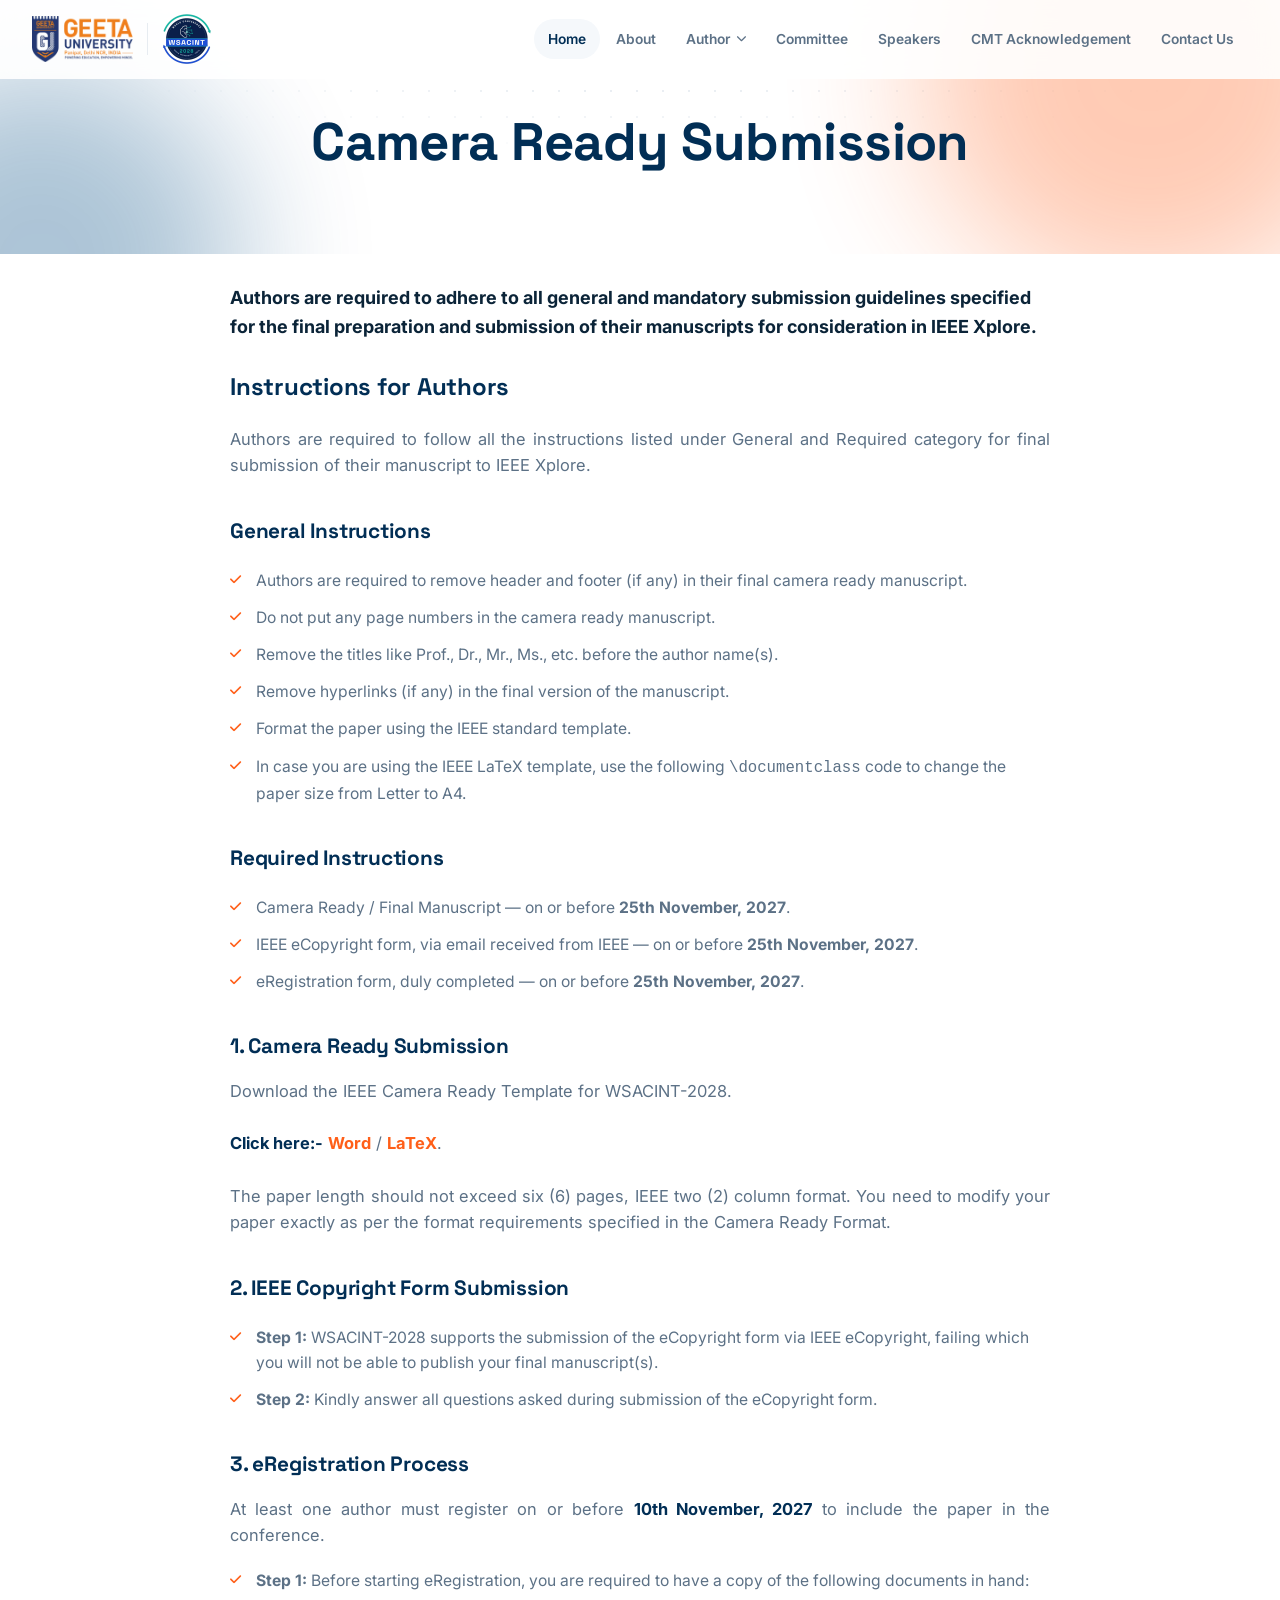
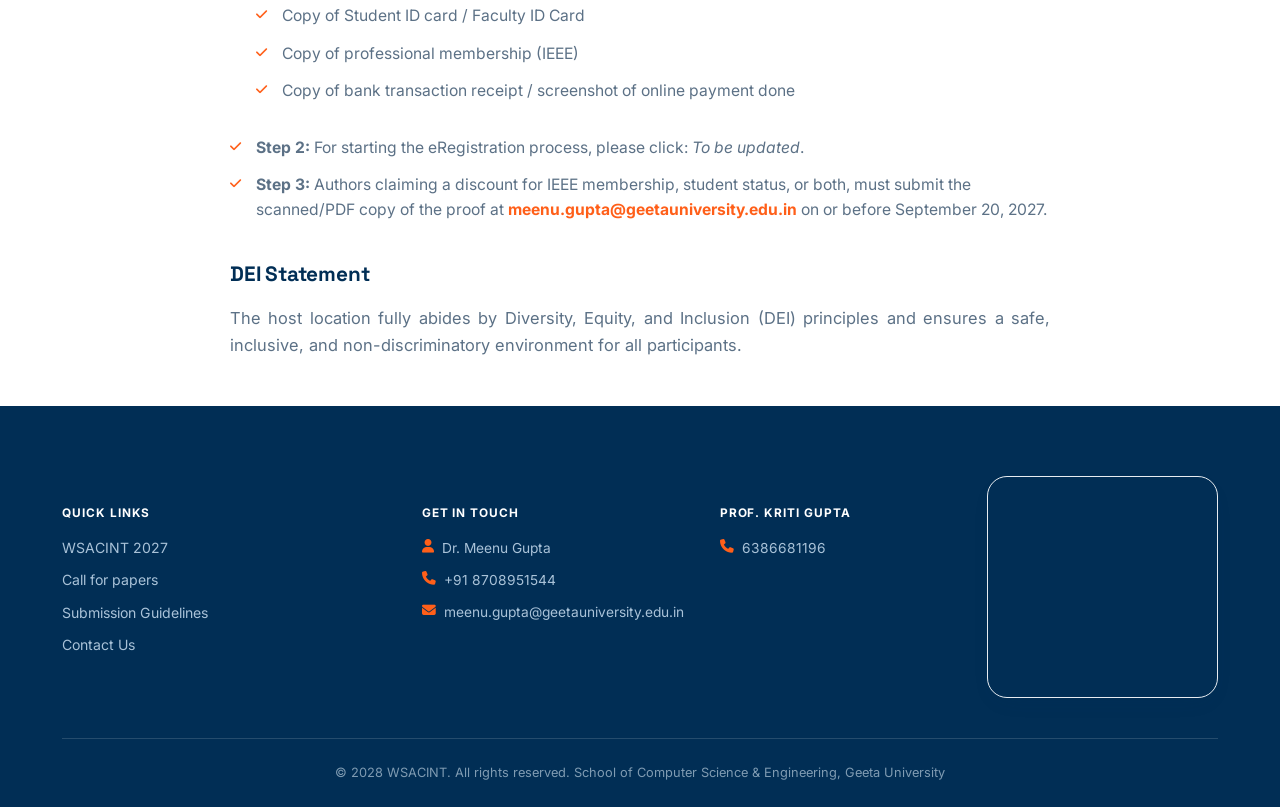
<file: camera_ready_submission.html>
<!DOCTYPE html>
<html lang="en">

<head>
  <meta charset="UTF-8">
  <meta name="viewport" content="width=device-width, initial-scale=1.0">
  <title>Camera Ready Submission — WSACINT-2028</title>
  <link rel="icon" href="assets/img/favicon.png">
  <link rel="preconnect" href="https://fonts.googleapis.com">
  <link rel="preconnect" href="https://fonts.gstatic.com" crossorigin>
  <link
    href="https://fonts.googleapis.com/css2?family=Space+Grotesk:wght@500;600;700&family=Inter:wght@400;500;600;700;800&display=swap"
    rel="stylesheet">
  <link rel="stylesheet" href="https://cdnjs.cloudflare.com/ajax/libs/font-awesome/6.5.1/css/all.min.css">
  <link rel="stylesheet" href="assets/css/styles.css">
</head>

<body>
  <nav class="nav" id="nav">
    <a href="index.html" class="brand">
      <img src="assets/img/geeta-university-logo.png" alt="Geeta University">
      <div class="brand-sep"></div>
      <img src="assets/img/WSACINT-logo.png" alt="WSACINT-2028" style="height:50px;">
    </a>
    <ul class="nav-links" id="navLinks">
      <li><a href="index.html" class="active">Home</a></li>
      <li><a href="index.html#about">About</a></li>
      <li class="has-dropdown">
        <button class="nav-drop-btn">Author <i class="fa-solid fa-chevron-down"></i></button>
        <div class="dropdown-menu">
          <a href="call-for-papers.html"><i class="fa-solid fa-bullhorn"></i>Call for Papers</a>
          <a href="paper-submission-guidelines.html"><i class="fa-solid fa-file-arrow-up"></i>Paper Submission
            Guidelines</a>

          <a href="index.html#important-dates"><i class="fa-solid fa-calendar-days"></i>Proposed Date</a>
          <a href="camera_ready_submission.html"><i class="fa-solid fa-bullhorn"></i>Camera ready submission</a>
          <a href="index.html#registration-dates"><i class="fa-solid fa-user-check"></i>Registration Details</a>
        </div>
      </li>
      <li><a href="committee.html">Committee</a></li>
      <li><a href="index.html#speakers">Speakers</a></li>
      <li><a href="cmt-acknowledgement.html">CMT Acknowledgement</a></li>
      <li><a href="contact.html">Contact Us</a></li>
    </ul>
    <!-- MOBILE MENU OPEN BUTTON -->
    <button class="burger" id="burger" aria-label="Open menu">
      <i class="fa-solid fa-bars"></i>
    </button>
  </nav>

  <div class="mobile-menu" id="mobileMenu">
    <div class="mobile-menu-top">
      <div class="brand"><img src="assets/img/WSACINT-logo.png" alt="WSACINT-2028" style="height:34px;"></div>
      <button class="burger" id="closeBurger"><i class="fa-solid fa-xmark"></i></button>
    </div>
    <a href="index.html">Home</a>
    <a href="index.html#about">About</a>
    <div class="mobile-drop">
      <a href="javascript:void(0)" class="mobile-toggle">Author <i
          class="fa-solid fa-chevron-down mobile-toggle-caret"></i></a>
      <div class="mobile-sub">
        <a href="call-for-papers.html">Call for Papers</a>
        <a href="paper-submission-guidelines.html">Paper Submission Guidelines</a>

        <a href="index.html#important-dates">Proposed Date</a>
        <a href="camera_ready_submission.html">Camera ready submission</a>
        <a href="index.html#registration-dates">Registration Details</a>
      </div>
    </div>
    <a href="committee.html">Committee</a>
    <a href="index.html#speakers">Speakers</a>
    <a href="cmt-acknowledgement.html">CMT Acknowledgement</a>
    <a href="contact.html">Contact Us</a>
  </div>

  <main>

    <section class="page-hero">
      <div class="dotgrid"></div>
      <div class="blob blob1"></div>
      <div class="blob blob2"></div>
      <div class="wrap">
        <h1 class="reveal">Camera Ready Submission</h1>
      </div>
    </section>
    <section class="sect">
      <div class="wrap">
        <div class="prose reveal" style="max-width:820px;">

          <span style="font-size: large;"><b>Authors are required to adhere to all general and mandatory submission
              guidelines
              specified for the final preparation and submission of their manuscripts for consideration in IEEE
              Xplore.</b></span> <br><br>
          <h2 style="margin-bottom:20px;">Instructions for Authors</h2>
          <p>Authors are required to follow all the instructions listed under General and Required category for final
            submission of their manuscript to IEEE Xplore.</p>

          <h3>General Instructions</h3>
          <ul>
            <li>Authors are required to remove header and footer (if any) in their final camera ready manuscript.</li>
            <li>Do not put any page numbers in the camera ready manuscript.</li>
            <li>Remove the titles like Prof., Dr., Mr., Ms., etc. before the author name(s).</li>
            <li>Remove hyperlinks (if any) in the final version of the manuscript.</li>
            <li>Format the paper using the IEEE standard template.</li>
            <li>In case you are using the IEEE LaTeX template, use the following <code>\documentclass</code> code to
              change the paper size from Letter to A4.</li>
          </ul>

          <h3>Required Instructions</h3>
          <ul>
            <li>Camera Ready / Final Manuscript — on or before <b>25th November, 2027</b>.</li>
            <li>IEEE eCopyright form, via email received from IEEE — on or before <b>25th November, 2027</b>.</li>
            <li>eRegistration form, duly completed — on or before <b>25th November, 2027</b>.</li>
          </ul>

          <h3>1. Camera Ready Submission</h3>
          <p>Download the IEEE Camera Ready Template for WSACINT-2028. <br><br><b>Click here:-</b>
            <a href="https://attend.ieee.org/procomm-2024/wp-content/uploads/sites/580/2024/03/Full-Paper-template.docx"
              target="_blank" rel="noopener" style="color:var(--orange); font-weight:700;">Word</a> /
            <a href="https://www.overleaf.com/latex/templates/ieee-conference-template/grfzhhncsfqn" target="_blank"
              rel="noopener" style="color:var(--orange); font-weight:700;">LaTeX</a>. <br><br>
            The paper length should not exceed six (6) pages, IEEE two (2) column format. You need to modify your paper
            exactly as per the format requirements specified in the Camera Ready Format.
          </p>

          <h3>2. IEEE Copyright Form Submission</h3>
          <ul>
            <li><b>Step 1:</b> WSACINT-2028 supports the submission of the eCopyright form via IEEE eCopyright, failing
              which you will not be able to publish your final manuscript(s).</li>
            <li><b>Step 2:</b> Kindly answer all questions asked during submission of the eCopyright form.</li>
          </ul>

          <h3>3. eRegistration Process</h3>
          <p>At least one author must register on or before <b>10th November, 2027</b> to include the paper in the
            conference.</p>
          <ul>
            <li><b>Step 1:</b> Before starting eRegistration, you are required to have a copy of the following
              documents in hand:
              <ul style="margin-top:10px;">
                <li>Copy of Student ID card / Faculty ID Card</li>
                <li>Copy of professional membership (IEEE)</li>
                <li>Copy of bank transaction receipt / screenshot of online payment done</li>
              </ul>
            </li>
            <li><b>Step 2:</b> For starting the eRegistration process, please click: <i>To be updated</i>.</li>
            <li><b>Step 3:</b> Authors claiming a discount for IEEE membership, student status, or both, must submit
              the scanned/PDF copy of the proof at
              <a href="mailto:meenu.gupta@geetauniversity.edu.in"
                style="color:var(--orange); font-weight:700;">meenu.gupta@geetauniversity.edu.in</a>
              on or before September 20, 2027.
            </li>
          </ul>

          <h3>DEI Statement</h3>
          <p>The host location fully abides by Diversity, Equity, and Inclusion (DEI) principles and ensures a safe,
            inclusive, and non-discriminatory environment for all participants.</p>

        </div>
      </div>
    </section>

    <footer>
      <div class="wrap">
        <div class="foot-grid">
          <div class="fcol">
            <h6>Quick Links</h6>
            <a href="index.html#about">WSACINT 2027</a>
            <a href="call-for-papers.html">Call for papers</a>
            <a href="paper-submission-guidelines.html">Submission Guidelines</a>
            <a href="contact.html">Contact Us</a>
          </div>
          <div class="fcol">
            <h6>Get In Touch</h6>
            <div class="contact-line"><i class="fa-solid fa-user"></i><span>Dr. Meenu Gupta</span></div>
            <div class="contact-line"><i class="fa-solid fa-phone"></i><span>+91 8708951544</span></div>
            <div class="contact-line"><i
                class="fa-solid fa-envelope"></i><span>meenu.gupta@geetauniversity.edu.in</span></div>
          </div>
          <div class="fcol">
            <h6>Prof. Kriti Gupta</h6>
            <div class="contact-line"><i class="fa-solid fa-phone"></i><span>6386681196</span></div>
          </div>
          <div class="fcol">
            <div class="map-frame-footer">
              <iframe src="https://www.google.com/maps?q=Geeta+University+Panipat&output=embed" loading="lazy"
                referrerpolicy="no-referrer-when-downgrade" title="Geeta University, Panipat location"></iframe>
            </div>
          </div>
        </div>
        <div class="fbar">
          <span>© 2028 WSACINT. All rights reserved. School of Computer Science &amp; Engineering, Geeta
            University</span>
        </div>
      </div>
    </footer>

  </main>
  <script src="assets/js/mains.js"></script>
</body>

</html>
</file>
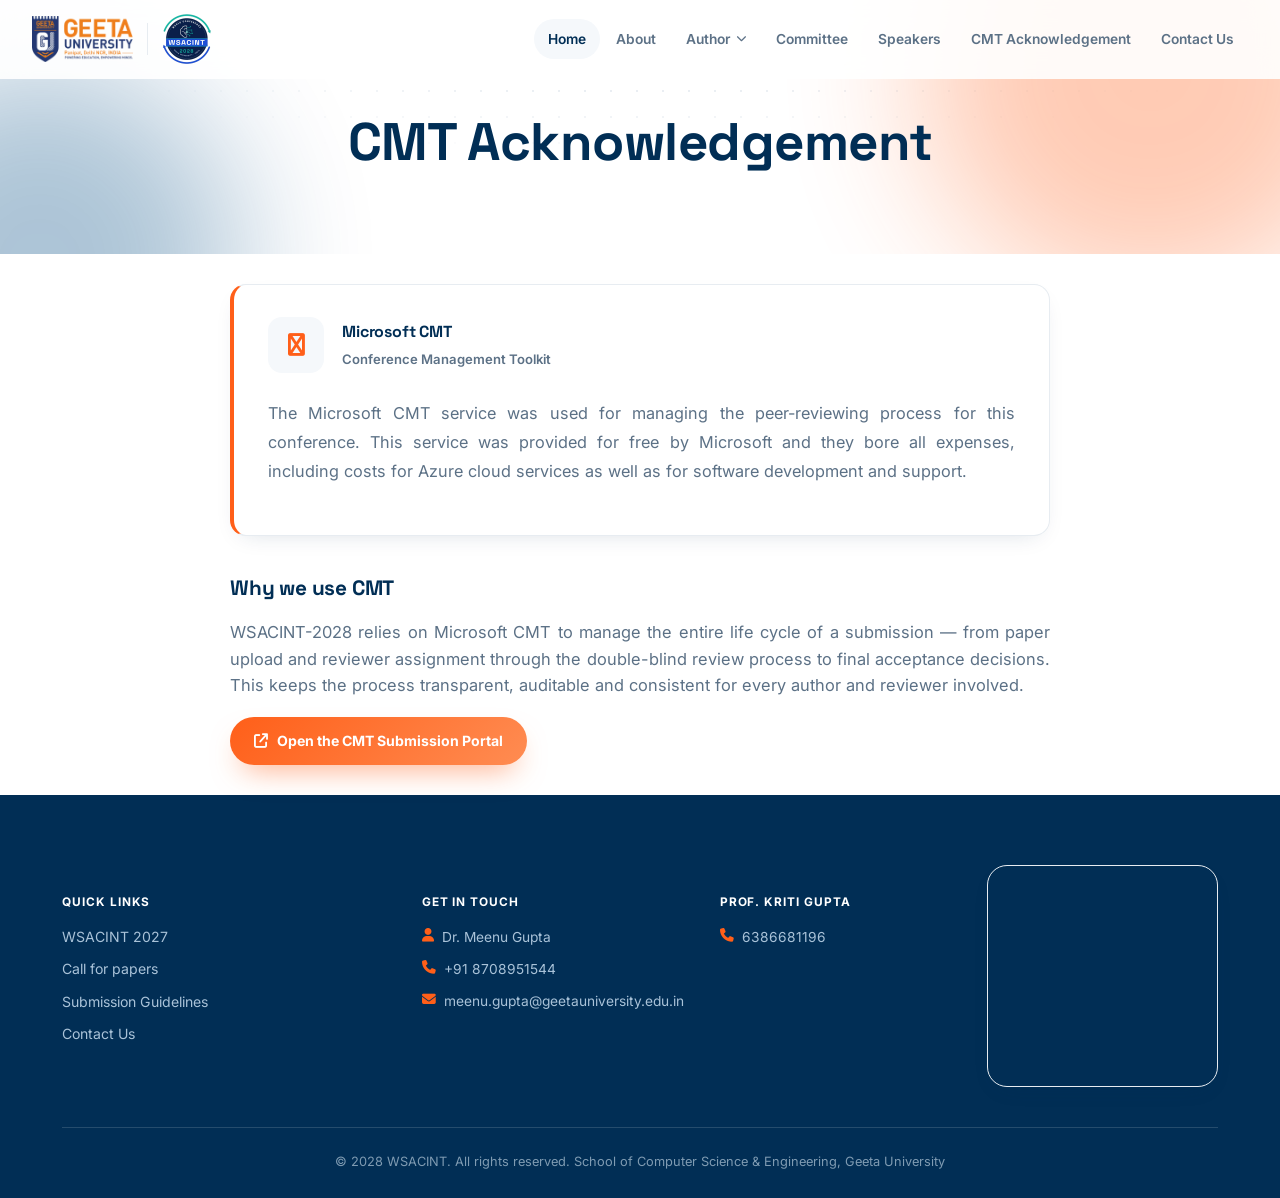
<file: cmt-acknowledgement.html>
<!DOCTYPE html>
<html lang="en">

<head>
  <meta charset="UTF-8">
  <meta name="viewport" content="width=device-width, initial-scale=1.0">
  <title>CMT Acknowledgement — WSACINT-2028</title>
  <link rel="icon" href="assets/img/favicon.png">
  <link rel="preconnect" href="https://fonts.googleapis.com">
  <link rel="preconnect" href="https://fonts.gstatic.com" crossorigin>
  <link
    href="https://fonts.googleapis.com/css2?family=Space+Grotesk:wght@500;600;700&family=Inter:wght@400;500;600;700;800&display=swap"
    rel="stylesheet">
  <link rel="stylesheet" href="https://cdnjs.cloudflare.com/ajax/libs/font-awesome/6.5.1/css/all.min.css">
  <link rel="stylesheet" href="assets/css/styles.css">
</head>

<body>
  <nav class="nav" id="nav">
    <a href="index.html" class="brand">
      <img src="assets/img/geeta-university-logo.png" alt="Geeta University">
      <div class="brand-sep"></div>
      <img src="assets/img/WSACINT-logo.png" alt="WSACINT-2028" style="height:50px;">
    </a>
    <ul class="nav-links" id="navLinks">
      <li><a href="index.html" class="active">Home</a></li>
      <li><a href="index.html#about">About</a></li>
      <li class="has-dropdown">
        <button class="nav-drop-btn">Author <i class="fa-solid fa-chevron-down"></i></button>
        <div class="dropdown-menu">
          <a href="call-for-papers.html"><i class="fa-solid fa-bullhorn"></i>Call for Papers</a>
          <a href="paper-submission-guidelines.html"><i class="fa-solid fa-file-arrow-up"></i>Paper Submission
            Guidelines</a>

          <a href="index.html#important-dates"><i class="fa-solid fa-calendar-days"></i>Proposed Date</a>
          <a href="camera_ready_submission.html"><i class="fa-solid fa-bullhorn"></i>Camera ready submission</a>
          <a href="index.html#registration-dates"><i class="fa-solid fa-user-check"></i>Registration Details</a>
        </div>
      </li>
      <li><a href="committee.html">Committee</a></li>
      <li><a href="index.html#speakers">Speakers</a></li>
      <li><a href="cmt-acknowledgement.html">CMT Acknowledgement</a></li>
      <li><a href="contact.html">Contact Us</a></li>
    </ul>
    <!-- MOBILE MENU OPEN BUTTON -->
    <button class="burger" id="burger" aria-label="Open menu">
      <i class="fa-solid fa-bars"></i>
    </button>
  </nav>

  <div class="mobile-menu" id="mobileMenu">
    <div class="mobile-menu-top">
      <div class="brand"><img src="assets/img/WSACINT-logo.png" alt="WSACINT-2028" style="height:34px;"></div>
      <button class="burger" id="closeBurger"><i class="fa-solid fa-xmark"></i></button>
    </div>
    <a href="index.html">Home</a>
    <a href="index.html#about">About</a>
    <div class="mobile-drop">
      <a href="javascript:void(0)" class="mobile-toggle">Author <i
          class="fa-solid fa-chevron-down mobile-toggle-caret"></i></a>
      <div class="mobile-sub">
        <a href="call-for-papers.html">Call for Papers</a>
        <a href="paper-submission-guidelines.html">Paper Submission Guidelines</a>

        <a href="index.html#important-dates">Proposed Date</a>
        <a href="camera_ready_submission.html"></i>Camera ready submission</a>
        <a href="index.html#registration-dates">Registration Details</a>
      </div>
    </div>
    <a href="committee.html">Committee</a>
    <a href="index.html#speakers">Speakers</a>
    <a href="cmt-acknowledgement.html">CMT Acknowledgement</a>
    <a href="contact.html">Contact Us</a>
  </div>
  <main>

    <section class="page-hero">
      <div class="dotgrid"></div>
      <div class="blob blob1"></div>
      <div class="blob blob2"></div>
      <div class="wrap">
        <h1 class="reveal">CMT Acknowledgement</h1>
      </div>
    </section>

    <section class="sect">
      <div class="wrap">
        <div class="prose reveal" style="max-width:820px;">
          <div class="ack-box">
            <div class="cmt-logo-row">
              <div class="cmt-badge"><i class="fa-solid fa-microsoft"></i></div>
              <div>
                <h4 style="margin-bottom:2px;">Microsoft CMT</h4>
                <span style="font-size:.82rem; color:var(--ink-soft); font-weight:600;">Conference Management
                  Toolkit</span>
              </div>
            </div>
            <p>The Microsoft CMT service was used for managing the peer-reviewing process for this conference. This
              service was provided for free by Microsoft and they bore all expenses, including costs for Azure cloud
              services as well as for software development and support.</p>
          </div>

          <h3>Why we use CMT</h3>
          <p>WSACINT-2028 relies on Microsoft CMT to manage the entire life cycle of a submission — from paper upload
            and
            reviewer assignment through the double-blind review process to final acceptance decisions. This keeps the
            process transparent, auditable and consistent for every author and reviewer involved.</p>

          <div class="btn-row" style="justify-content:flex-start;">
            <a class="btn btn-primary" href="https://cmt3.research.microsoft.com/wsacint2027" target="_blank"
              rel="noopener"><i class="fa-solid fa-arrow-up-right-from-square"></i>Open the CMT Submission Portal</a>
          </div>
        </div>
      </div>
    </section>

    <footer>
      <div class="wrap">
        <div class="foot-grid">
          <div class="fcol">
            <h6>Quick Links</h6>
            <a href="index.html#about">WSACINT 2027</a>
            <a href="call-for-papers.html">Call for papers</a>
            <a href="paper-submission-guidelines.html">Submission Guidelines</a>
            <a href="contact.html">Contact Us</a>
          </div>
          <div class="fcol">
            <h6>Get In Touch</h6>
            <div class="contact-line"><i class="fa-solid fa-user"></i><span>Dr. Meenu Gupta</span></div>
            <div class="contact-line"><i class="fa-solid fa-phone"></i><span>+91 8708951544</span></div>
            <div class="contact-line"><i
                class="fa-solid fa-envelope"></i><span>meenu.gupta@geetauniversity.edu.in</span></div>
          </div>
          <div class="fcol">
            <h6>Prof. Kriti Gupta</h6>
            <div class="contact-line"><i class="fa-solid fa-phone"></i><span>6386681196</span></div>
          </div>
          <div class="fcol">
            <div class="map-frame-footer">
              <iframe src="https://www.google.com/maps?q=Geeta+University+Panipat&output=embed" loading="lazy"
                referrerpolicy="no-referrer-when-downgrade" title="Geeta University, Panipat location"></iframe>
            </div>
          </div>
        </div>
        <div class="fbar">
          <span>© 2028 WSACINT. All rights reserved. School of Computer Science &amp; Engineering, Geeta
            University</span>
        </div>
      </div>
    </footer>


  </main>
  <script src="assets/js/mains.js"></script>
</body>

</html>
</file>
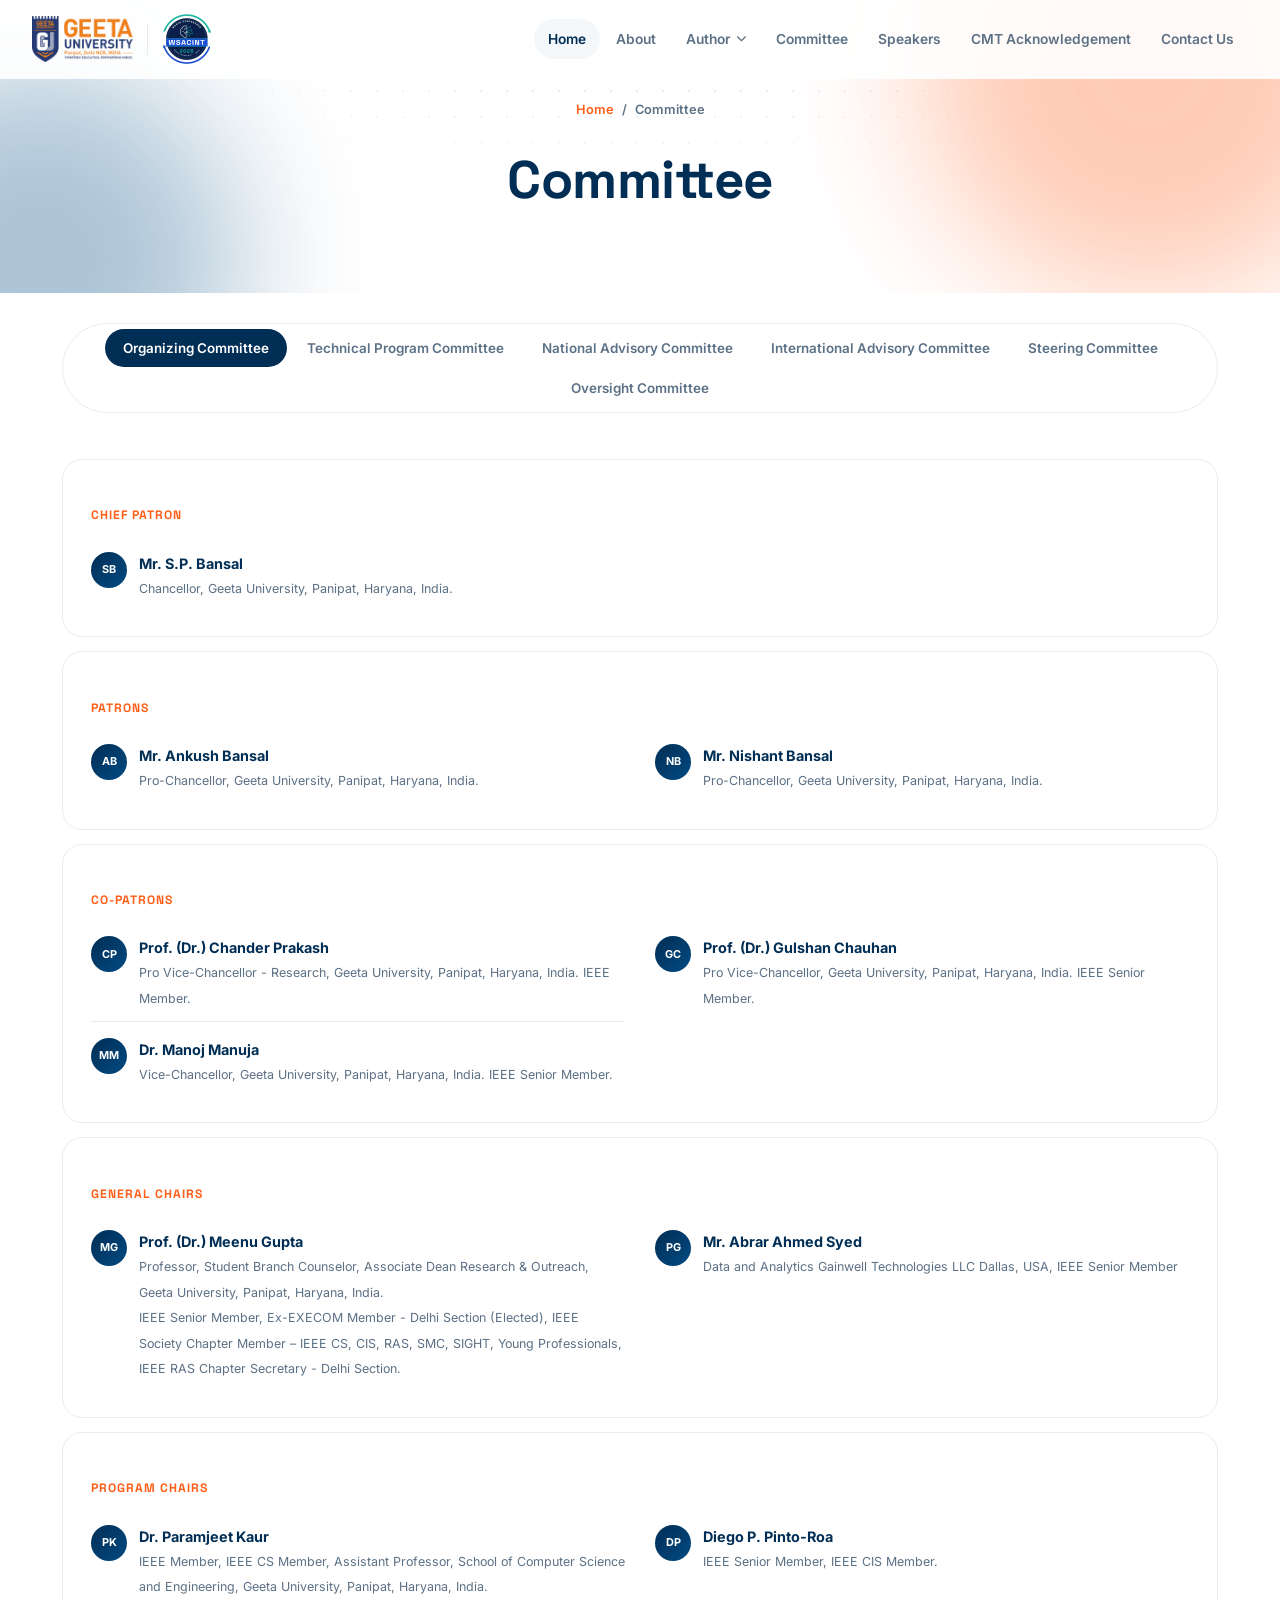
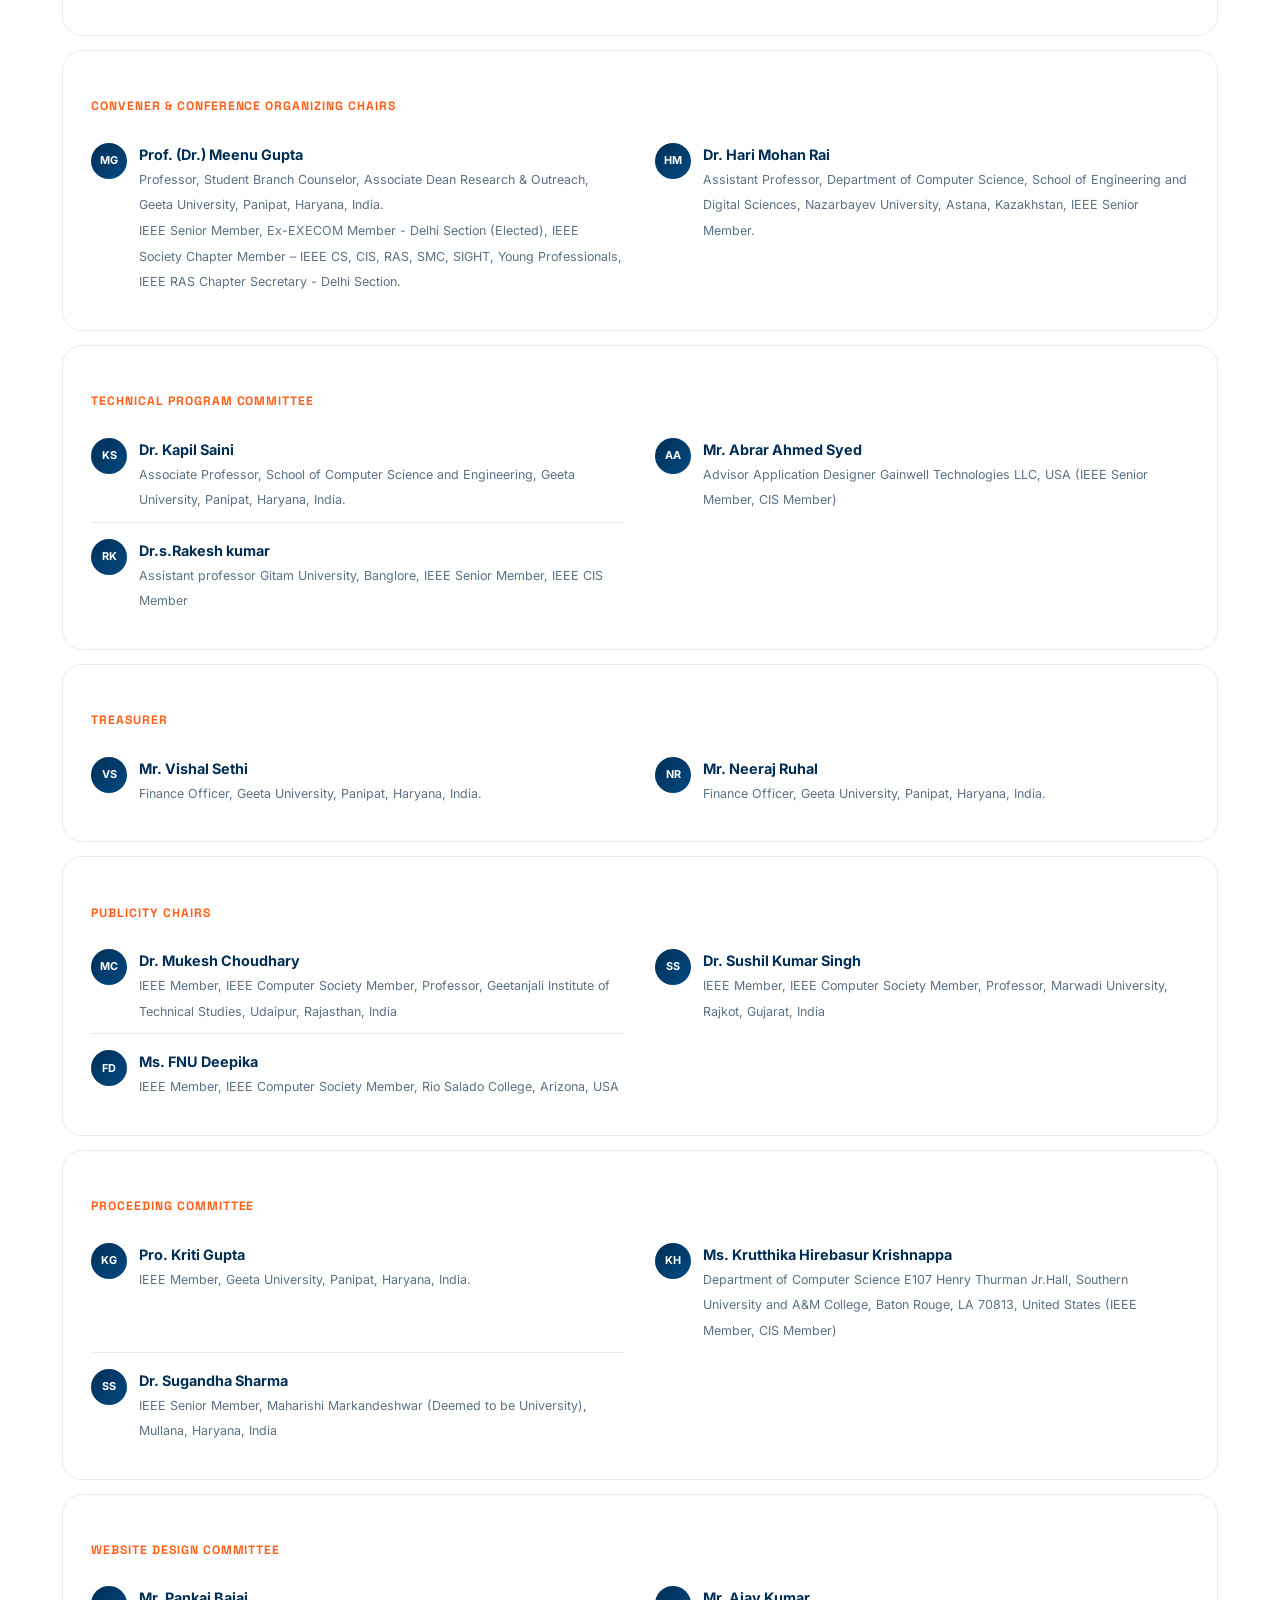
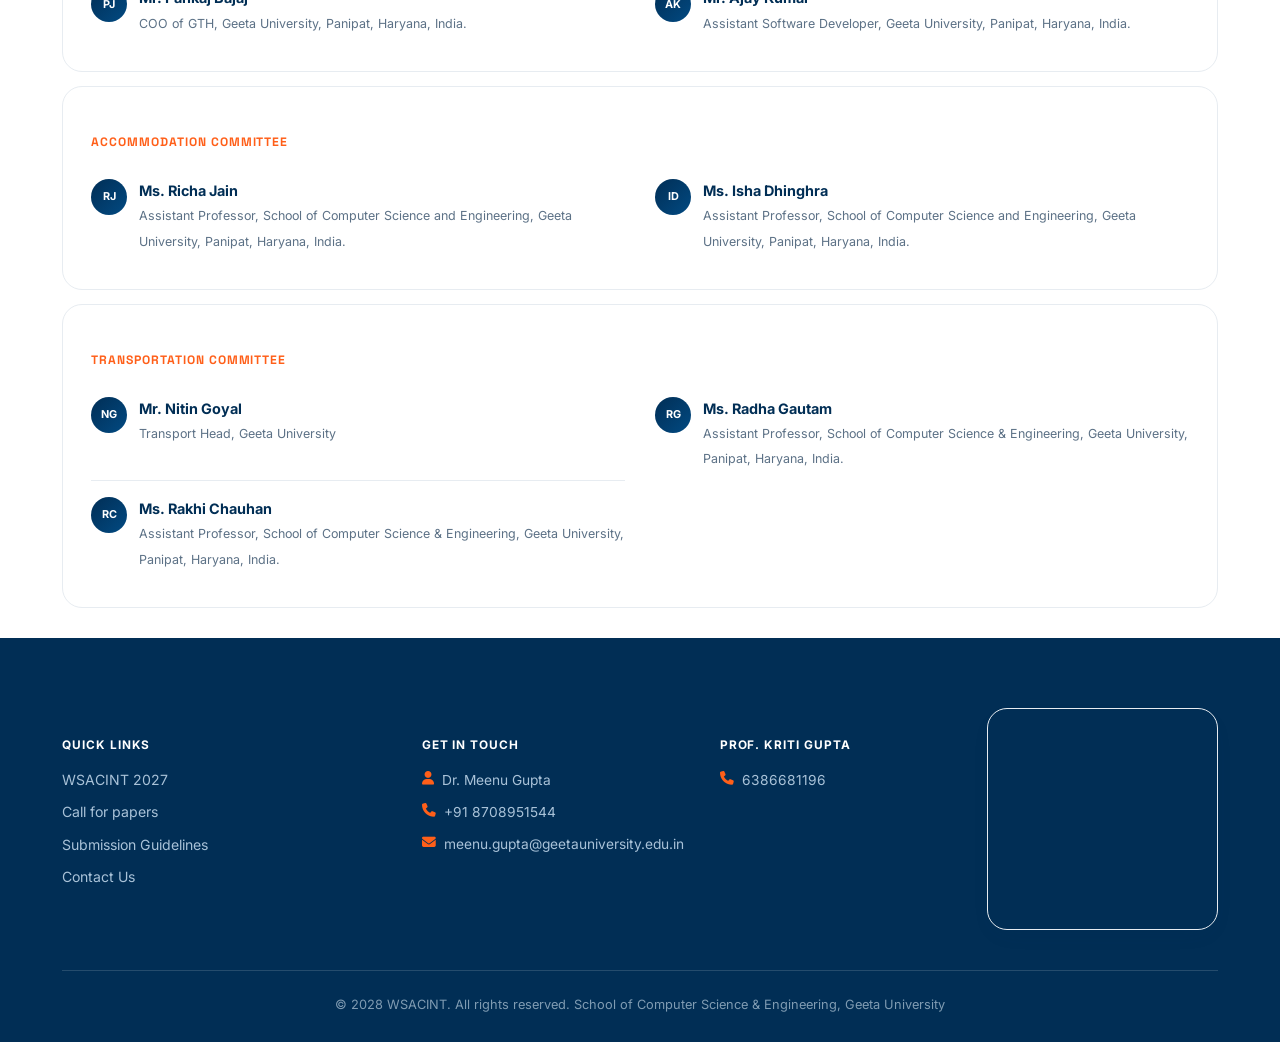
<file: committee.html>
<!DOCTYPE html>
<html lang="en">

<head>
  <meta charset="UTF-8">
  <meta name="viewport" content="width=device-width, initial-scale=1.0">
  <title>Committee — WSACINT-2028</title>
  <link rel="icon" href="assets/img/favicon.png">
  <link rel="preconnect" href="https://fonts.googleapis.com">
  <link rel="preconnect" href="https://fonts.gstatic.com" crossorigin>
  <link
    href="https://fonts.googleapis.com/css2?family=Space+Grotesk:wght@500;600;700&family=Inter:wght@400;500;600;700;800&display=swap"
    rel="stylesheet">
  <link rel="stylesheet" href="https://cdnjs.cloudflare.com/ajax/libs/font-awesome/6.5.1/css/all.min.css">
  <link rel="stylesheet" href="assets/css/styles.css">
</head>

<body>

  <nav class="nav" id="nav">
    <a href="index.html" class="brand">
      <img src="assets/img/geeta-university-logo.png" alt="Geeta University">
      <div class="brand-sep"></div>
      <img src="assets/img/WSACINT-logo.png" alt="WSACINT-2028" style="height:50px;">
    </a>
    <ul class="nav-links" id="navLinks">
      <li><a href="index.html" class="active">Home</a></li>
      <li><a href="index.html#about">About</a></li>
      <li class="has-dropdown">
        <button class="nav-drop-btn">Author <i class="fa-solid fa-chevron-down"></i></button>
        <div class="dropdown-menu">
          <a href="call-for-papers.html"><i class="fa-solid fa-bullhorn"></i>Call for Papers</a>
          <a href="paper-submission-guidelines.html"><i class="fa-solid fa-file-arrow-up"></i>Paper Submission
            Guidelines</a>

          <a href="index.html#important-dates"><i class="fa-solid fa-calendar-days"></i>Proposed Date</a>
          <a href="camera_ready_submission.html"><i class="fa-solid fa-bullhorn"></i>Camera ready submission</a>
          <a href="index.html#registration-dates"><i class="fa-solid fa-user-check"></i>Registration Details</a>
        </div>
      </li>
      <li><a href="committee.html">Committee</a></li>
      <li><a href="index.html#speakers">Speakers</a></li>
      <li><a href="cmt-acknowledgement.html">CMT Acknowledgement</a></li>
      <li><a href="contact.html">Contact Us</a></li>
    </ul>
    <!-- MOBILE MENU OPEN BUTTON -->
    <button class="burger" id="burger" aria-label="Open menu">
      <i class="fa-solid fa-bars"></i>
    </button>
  </nav>

  <div class="mobile-menu" id="mobileMenu">
    <div class="mobile-menu-top">
      <div class="brand"><img src="assets/img/WSACINT-logo.png" alt="WSACINT-2028" style="height:34px;"></div>
      <button class="burger" id="closeBurger"><i class="fa-solid fa-xmark"></i></button>
    </div>
    <a href="index.html">Home</a>
    <a href="index.html#about">About</a>
    <div class="mobile-drop">
      <a href="javascript:void(0)" class="mobile-toggle">Author <i
          class="fa-solid fa-chevron-down mobile-toggle-caret"></i></a>
      <div class="mobile-sub">
        <a href="call-for-papers.html">Call for Papers</a>
        <a href="paper-submission-guidelines.html">Paper Submission Guidelines</a>

        <a href="index.html#important-dates">Proposed Date</a>
        <a href="camera_ready_submission.html">Camera ready submission</a>
        <a href="index.html#registration-dates">Registration Details</a>
      </div>
    </div>
    <a href="committee.html">Committee</a>
    <a href="index.html#speakers">Speakers</a>
    <a href="cmt-acknowledgement.html">CMT Acknowledgement</a>
    <a href="contact.html">Contact Us</a>
  </div>
  <main>

    <section class="page-hero">
      <div class="dotgrid"></div>
      <div class="blob blob1"></div>
      <div class="blob blob2"></div>
      <div class="wrap">
        <div class="crumb reveal"><a href="index.html">Home</a><span>/</span><span>Committee</span></div>
        <h1 class="reveal">Committee</h1>
      </div>
    </section>

    <section class="sect">
      <div class="wrap">
        <div class="seg-wrap reveal">
          <div class="seg" data-group="committee">
            <button class="active" data-panel="p-org">Organizing Committee</button>
            <button data-panel="p-tech">Technical Program Committee</button>
            <button data-panel="p-nat">National Advisory Committee</button>
            <button data-panel="p-int">International Advisory Committee</button>
            <button data-panel="p-steer">Steering Committee</button>
            <button data-panel="p-over">Oversight Committee</button>
          </div>
        </div>

        <!-- ORGANIZING COMMITTEE -->
        <div class="cpanel active" id="p-org" data-group="committee">
          <div class="role-groups">
            <div class="role-block">
              <h5>Chief Patron</h5>
              <div class="role-people">
                <div class="person-row">
                  <div class="avatar">SB</div>
                  <div><span class="name">Mr. S.P. Bansal</span><span class="role">Chancellor, Geeta University,
                      Panipat, Haryana, India.</span>
                  </div>
                </div>
              </div>
            </div>

            <div class="role-block">
              <h5>Patrons</h5>
              <div class="role-people">
                <div class="person-row">
                  <div class="avatar">AB</div>
                  <div><span class="name">Mr. Ankush Bansal</span><span class="role">Pro-Chancellor, Geeta
                      University, Panipat, Haryana, India.</span></div>
                </div>
                <div class="person-row">
                  <div class="avatar">NB</div>
                  <div><span class="name">Mr. Nishant Bansal</span><span class="role">Pro-Chancellor, Geeta
                      University, Panipat, Haryana, India.</span></div>
                </div>

              </div>
            </div>

            <div class="role-block">
              <h5>Co-Patrons</h5>
              <div class="role-people">
                <div class="person-row">
                  <div class="avatar">CP</div>
                  <div><span class="name">Prof. (Dr.) Chander Prakash</span><span class="role">Pro Vice-Chancellor -
                      Research, Geeta University, Panipat, Haryana, India. IEEE Member.</span></div>
                </div>
                <div class="person-row">
                  <div class="avatar">GC</div>
                  <div><span class="name">Prof. (Dr.) Gulshan Chauhan</span><span class="role">Pro Vice-Chancellor,
                      Geeta University, Panipat, Haryana, India. IEEE Senior Member.</span></div>
                </div>
                <div class="person-row">
                  <div class="avatar">MM</div>
                  <div><span class="name">Dr. Manoj Manuja</span><span class="role">Vice-Chancellor, Geeta
                      University, Panipat, Haryana, India. IEEE Senior Member.</div>
                </div>

              </div>
            </div>


            <div class="role-block">
              <h5>General Chairs</h5>
              <div class="role-people">
                <div class="person-row">
                  <div class="avatar">MG</div>
                  <div><span class="name">Prof. (Dr.) Meenu Gupta</span><span class="role">Professor, Student Branch
                      Counselor, Associate Dean Research & Outreach, Geeta University, Panipat, Haryana, India. <br>
                      IEEE Senior Member, Ex-EXECOM Member - Delhi Section (Elected), IEEE Society Chapter Member – IEEE
                      CS, CIS, RAS, SMC, SIGHT, Young Professionals, IEEE RAS Chapter Secretary - Delhi Section.</span>
                  </div>
                </div>
                <div class="person-row">
                  <div class="avatar">PG</div>
                  <div><span class="name">Mr. Abrar Ahmed Syed </span><span class="role">Data and Analytics
                      Gainwell Technologies LLC
                      Dallas, USA,
                      IEEE Senior Member</span></div>
                </div>
              </div>
            </div>

            <div class="role-block">
              <h5>Program Chairs</h5>
              <div class="role-people">
                <div class="person-row">
                  <div class="avatar">PK</div>
                  <div><span class="name">Dr. Paramjeet Kaur</span><span class="role">IEEE Member, IEEE CS Member,
                      Assistant Professor,
                      School of
                      Computer Science and Engineering, Geeta University, Panipat, Haryana, India.</span></div>
                </div>
                <div class="person-row">
                  <div class="avatar">DP</div>
                  <div><span class="name">Diego P. Pinto-Roa</span><span class="role">IEEE Senior Member, IEEE CIS
                      Member.</span></div>
                </div>
              </div>
            </div>

            <div class="role-block">
              <h5>Convener &amp; Conference Organizing Chairs</h5>
              <div class="role-people">
                <div class="person-row">
                  <div class="avatar">MG</div>
                  <div><span class="name">Prof. (Dr.) Meenu Gupta</span><span class="role">Professor, Student Branch
                      Counselor, Associate Dean Research & Outreach, Geeta University, Panipat, Haryana, India. <br>
                      IEEE Senior Member, Ex-EXECOM Member - Delhi Section (Elected), IEEE Society Chapter Member – IEEE
                      CS, CIS, RAS, SMC, SIGHT, Young Professionals, IEEE RAS Chapter Secretary - Delhi Section.</span>
                  </div>
                </div>
                <div class="person-row">
                  <div class="avatar">HM</div>
                  <div><span class="name">Dr. Hari Mohan Rai</span><span class="role">Assistant Professor, Department of
                      Computer Science, School of Engineering and Digital Sciences, Nazarbayev University, Astana,
                      Kazakhstan, IEEE Senior Member.</span></div>
                </div>
              </div>
            </div>

            <div class="role-block">
              <h5>Technical Program Committee</h5>
              <div class="role-people">
                <div class="person-row">
                  <div class="avatar">KS</div>
                  <div><span class="name">Dr. Kapil Saini</span><span class="role">Associate Professor, School of
                      Computer Science and Engineering, Geeta University, Panipat, Haryana, India.</span></div>
                </div>
                <div class="person-row">
                  <div class="avatar">AA</div>
                  <div><span class="name">Mr. Abrar Ahmed Syed</span><span class="role">Advisor Application Designer
                      Gainwell Technologies LLC, USA
                      (IEEE Senior Member, CIS Member)</span></div>
                </div>
                <div class="person-row">
                  <div class="avatar">RK</div>
                  <div><span class="name">Dr.s.Rakesh kumar</span><span class="role">Assistant professor
                      Gitam University, Banglore, IEEE Senior Member, IEEE CIS Member</span></div>
                </div>

              </div>
            </div>

            <div class="role-block">
              <h5>Treasurer</h5>
              <div class="role-people">
                <!-- <div class="person-row">
                  <div class="avatar">PS</div>
                  <div><span class="name">Dr. Pranav Kumar Singh</span><span class="role">IEEE Senior Member, IEEE
                      Computer Society Member, Professor, Department of Computer Science and Engineering, Central
                      Institute of Technology Kokrajhar (Deemed to be University under Ministry of Education, GoI),
                      Balagaon, BTR, Assam, India</span></div>
                </div> -->
                <!-- <div class="person-row">
                  <div class="avatar">NG</div>
                  <div><span class="name">Dr. N. Gayathri</span><span class="role">IEEE Member, IEEE Computer
                      Society Member, Professor, Gitam University, Bangalore, India</span></div>
                </div> -->
                <!-- <div class="person-row">
                  <div class="avatar">RK</div>
                  <div><span class="name">Dr. S. Rakesh Kumar</span><span class="role">IEEE Member, IEEE Computer
                      Society Member, Professor, Gitam University, Bangalore, India</span></div>
                </div> -->
                <div class="person-row">
                  <div class="avatar">VS</div>
                  <div><span class="name">Mr. Vishal Sethi</span><span class="role">Finance Officer, Geeta University,
                      Panipat, Haryana, India.</span></div>
                </div>
                <div class="person-row">
                  <div class="avatar">NR</div>
                  <div><span class="name">Mr. Neeraj Ruhal</span><span class="role">Finance Officer, Geeta University,
                      Panipat, Haryana, India.</span></div>
                </div>
              </div>
            </div>

            <div class="role-block">
              <h5>Publicity Chairs</h5>
              <div class="role-people">
                <div class="person-row">
                  <div class="avatar">MC</div>
                  <div><span class="name">Dr. Mukesh Choudhary</span><span class="role">IEEE Member, IEEE Computer
                      Society Member, Professor, Geetanjali Institute of Technical Studies, Udaipur, Rajasthan,
                      India</span></div>
                </div>
                <div class="person-row">
                  <div class="avatar">SS</div>
                  <div><span class="name">Dr. Sushil Kumar Singh</span><span class="role">IEEE Member, IEEE Computer
                      Society Member, Professor, Marwadi University, Rajkot, Gujarat, India</span></div>
                </div>
                <div class="person-row">
                  <div class="avatar">FD</div>
                  <div><span class="name">Ms. FNU Deepika</span><span class="role">IEEE Member, IEEE Computer
                      Society Member, Rio Salado College, Arizona, USA</span></div>
                </div>
              </div>
            </div>
            <div class="role-block">
              <h5>Proceeding Committee</h5>
              <div class="role-people">
                <!-- <div class="person-row">
                  <div class="avatar">SS</div>
                  <div><span class="name">Dr. Shamneesh Sharma</span><span class="role">IEEE Senior Member,
                      Professor, School of Computer Science and Engineering, Geeta University, Panipat, Haryana,
                      India</span></div>
                </div> -->
                <div class="person-row">
                  <div class="avatar">KG</div>
                  <div><span class="name">Pro. Kriti Gupta</span><span class="role">IEEE Member, Geeta University,
                      Panipat, Haryana, India.</span></div>
                </div>

                <div class="person-row">
                  <div class="avatar">KH</div>
                  <div><span class="name">Ms. Krutthika Hirebasur Krishnappa</span><span class="role">Department of
                      Computer Science E107 Henry Thurman
                      Jr.Hall, Southern University and A&M College, Baton Rouge, LA 70813, United States
                      (IEEE Member, CIS Member)</span></div>
                </div>

                <div class="person-row">
                  <div class="avatar">SS</div>
                  <div><span class="name">Dr. Sugandha Sharma</span><span class="role">
                      IEEE Senior Member, Maharishi Markandeshwar (Deemed to be University), Mullana, Haryana,
                      India</span></div>
                </div>
              </div>
            </div>
            <div class="role-block">
              <h5>Website Design Committee</h5>
              <div class="role-people">
                <div class="person-row">
                  <div class="avatar">PJ</div>
                  <div><span class="name">Mr. Pankaj Bajaj</span><span class="role">COO of GTH, Geeta
                      University, Panipat, Haryana, India.
                    </span></div>
                </div>
                <div class="person-row">
                  <div class="avatar">AK</div>
                  <div><span class="name">Mr. Ajay Kumar</span><span class="role">Assistant Software Developer, Geeta
                      University, Panipat, Haryana, India.
                    </span></div>
                </div>
              </div>
            </div>
            <div class="role-block">
              <h5>Accommodation Committee</h5>
              <div class="role-people">

                <div class="person-row">
                  <div class="avatar">RJ</div>
                  <div><span class="name">Ms. Richa Jain</span><span class="role">Assistant Professor, School of
                      Computer Science and Engineering, Geeta University, Panipat, Haryana, India.</span></div>
                </div>
                <div class="person-row">
                  <div class="avatar">ID</div>
                  <div><span class="name">Ms. Isha Dhinghra</span><span class="role">Assistant Professor, School of
                      Computer Science and Engineering, Geeta University, Panipat, Haryana, India.</span></div>
                </div>

              </div>
            </div>

            <div class="role-block">
              <h5>Transportation Committee</h5>
              <div class="role-people">
                <div class="person-row">
                  <div class="avatar">NG</div>
                  <div><span class="name">Mr. Nitin Goyal</span><span class="role">Transport Head, Geeta
                      University</span></div>
                </div>
                <div class="person-row">
                  <div class="avatar">RG</div>
                  <div><span class="name">Ms. Radha Gautam</span><span class="role">Assistant Professor, School of
                      Computer Science & Engineering, Geeta University, Panipat, Haryana, India.</span></div>
                </div>
                <div class="person-row">
                  <div class="avatar">RC</div>
                  <div><span class="name">Ms. Rakhi Chauhan</span><span class="role">Assistant Professor, School of
                      Computer Science & Engineering, Geeta University, Panipat, Haryana, India.</span></div>
                </div>
              </div>
            </div>
          </div>
        </div>
        <!-- TECHNICAL PROGRAM COMMITTEE -->
        <div class="cpanel" id="p-tech" data-group="committee">
          <div class="list-search"><i class="fa-solid fa-magnifying-glass"></i><input type="text"
              data-search-target="techList" data-search-count="techCount" placeholder="Search by name or institution…">
          </div>
          <div class="list-count" id="techCount">60 results</div>
          <div class="num-list">
            <div class="num-cols" id="techList"></div>
          </div>
        </div>

        <!-- NATIONAL ADVISORY COMMITTEE -->
        <div class="cpanel" id="p-nat" data-group="committee">
          <div class="list-search"><i class="fa-solid fa-magnifying-glass"></i><input type="text"
              data-search-target="natList" data-search-count="natCount" placeholder="Search by name or institution…">
          </div>
          <div class="list-count" id="natCount">65 results</div>
          <div class="num-list">
            <div class="num-cols" id="natList"></div>
          </div>
        </div>

        <!-- INTERNATIONAL ADVISORY COMMITTEE -->
        <div class="cpanel" id="p-int" data-group="committee">
          <div class="list-search"><i class="fa-solid fa-magnifying-glass"></i><input type="text"
              data-search-target="intList" data-search-count="intCount" placeholder="Search by name or institution…">
          </div>
          <div class="list-count" id="intCount">62 results</div>
          <div class="num-list">
            <div class="num-cols" id="intList"></div>
          </div>
        </div>

        <!-- STEERING COMMITTEE -->

        <div class="cpanel" id="p-steer" data-group="committee">
          <div class="role-groups">
            <div class="role-block">
              <h5>Steering Committee</h5>
              <div class="role-people">
                <div class="person-row">
                  <div class="avatar">BR</div>
                  <div><span class="name">Prof. (Dr.) Balwinder Raj</span><span class="role">Associate Professor, NIT
                      Jalandhar, India, IEEE Senior Member</span></div>
                </div>
                <div class="person-row">
                  <div class="avatar">SS</div>
                  <div><span class="name">Prof. (Dr.) Sunil Kumar Singh</span><span class="role">Professor &amp; Head,
                      Department of Computer Science &amp; Engineering, Chandigarh College of Engineering &amp;
                      Technology, Sector-26, Chandigarh, India, IEEE Senior Member</span></div>
                </div>
                <div class="person-row">
                  <div class="avatar">PB</div>
                  <div><span class="name">Prof. (Dr.) Prasanalakshmi Balaji</span><span class="role">King Khalid
                      University, Saudi Arabia, IEEE Member</span></div>
                </div>
                <div class="person-row">
                  <div class="avatar">MM</div>
                  <div><span class="name">Prof. (Dr.) Minakshi Memoria</span><span class="role">College of Computer
                      Science, King Khalid University, Abha, Saudi Arabia, IEEE Senior Member</span></div>
                </div>
                <div class="person-row">
                  <div class="avatar">MS</div>
                  <div><span class="name">Mr. Monu Sharma</span><span class="role">Senior IT Solutions Architect, Valley
                      Health System, Winchester, VA, USA, IEEE Senior Member</span></div>
                </div>
              </div>
            </div>
          </div>
        </div>



        <!-- OVERSIGHT COMMITTEE -->
        <!-- <div class="cpanel" id="p-over" data-group="committee">
          <div class="role-groups">
            <div class="role-block">
              <h5>Oversight Committee</h5>
              <div class="role-people">
                <div class="person-row">
                  <div class="avatar">EG</div>
                  <div><span class="name">Dr. Ekta Gandotra</span><span class="role">Lead Member Coordinator for
                      WSACINT-2027 · Member, IEEE Delhi Section STDCOM on T&amp;P Act</span></div>
                </div>
                <div class="person-row">
                  <div class="avatar">MB</div>
                  <div><span class="name">Prof. Mahesh M Bundele</span><span class="role">Executive Committee Member ·
                      Member, IEEE Delhi Section STDCOM on T&amp;P Act</span></div>
                </div>
                <div class="person-row">
                  <div class="avatar">RS</div>
                  <div><span class="name">Prof. Rajnish Sharma</span><span class="role">Section Secretary · Member, IEEE
                      Delhi Section STDCOM on T&amp;P Act</span></div>
                </div>
                <div class="person-row">
                  <div class="avatar">CR</div>
                  <div><span class="name">Prof. Chakradhar C Reddy</span><span class="role">Executive Committee Member ·
                      Member, IEEE Delhi Section STDCOM on T&amp;P Act</span></div>
                </div>
                <div class="person-row">
                  <div class="avatar">VS</div>
                  <div><span class="name">Prof. Vivek Shrivastava</span><span class="role">PES-IAS Chapter Secretary ·
                      Member, IEEE Delhi Section STDCOM on T&amp;P Act</span></div>
                </div>
                <div class="person-row">
                  <div class="avatar">SK</div>
                  <div><span class="name">Dr. Sneha Kabra</span><span class="role">Section Joint Secretary · Member,
                      IEEE Delhi Section STDCOM on T&amp;P Act</span></div>
                </div>
              </div>
            </div>
          </div>
        </div> -->

      </div>
    </section>

    <!-- <section class="wrap">
      <div class="cta reveal">
        <h2>Interested in joining a committee?</h2>
        <p>Reach out to the conference secretariat — we welcome reviewers and volunteers from academia and industry.</p>
        <div class="btn-row">
          <a class="btn btn-primary" href="contact.html"><i class="fa-solid fa-envelope"></i>Contact Us</a>
        </div>
      </div>
    </section> -->

    <footer>
      <div class="wrap">
        <div class="foot-grid">
          <div class="fcol">
            <h6>Quick Links</h6>
            <a href="index.html#about">WSACINT 2027</a>
            <a href="call-for-papers.html">Call for papers</a>
            <a href="paper-submission-guidelines.html">Submission Guidelines</a>
            <a href="contact.html">Contact Us</a>
          </div>
          <div class="fcol">
            <h6>Get In Touch</h6>
            <div class="contact-line"><i class="fa-solid fa-user"></i><span>Dr. Meenu Gupta</span></div>
            <div class="contact-line"><i class="fa-solid fa-phone"></i><span>+91 8708951544</span></div>
            <div class="contact-line"><i
                class="fa-solid fa-envelope"></i><span>meenu.gupta@geetauniversity.edu.in</span></div>
          </div>
          <div class="fcol">
            <h6>Prof. Kriti Gupta</h6>
            <div class="contact-line"><i class="fa-solid fa-phone"></i><span>6386681196</span></div>
          </div>
          <div class="fcol">
            <div class="map-frame-footer">
              <iframe src="https://www.google.com/maps?q=Geeta+University+Panipat&output=embed" loading="lazy"
                referrerpolicy="no-referrer-when-downgrade" title="Geeta University, Panipat location"></iframe>
            </div>
          </div>
        </div>
        <div class="fbar">
          <span>© 2028 WSACINT. All rights reserved. School of Computer Science &amp; Engineering, Geeta
            University</span>
        </div>
      </div>
    </footer>

  </main>

  <script>
    function renderList(id, items) {
      const el = document.getElementById(id);
      items.forEach((entry, i) => {
        const sepIdx = entry.indexOf(' – ') !== -1 ? entry.indexOf(' – ') : entry.indexOf(', ');
        const sepLen = entry.indexOf(' – ') !== -1 ? 3 : 2;
        const name = sepIdx !== -1 ? entry.slice(0, sepIdx) : entry;
        const rest = sepIdx !== -1 ? entry.slice(sepIdx + sepLen) : '';
        const div = document.createElement('div');
        div.className = 'num-item';
        div.dataset.search = entry.toLowerCase();
        div.innerHTML = `<span class="idx">${String(i + 1).padStart(2, '0')}</span><span><b>${name}</b>${rest ? ' — ' + rest : ''}</span>`;
        el.appendChild(div);
      });
    }

    const technical = [
      "Dr. Ahmed A. Elngar – Beni-Suef University, Egypt / AUE, Dubai, UAE",
      "Dr. Ayush Dogra – Ronin Institute, USA",
      "Dr. Vedpal – J. C. Bose University of Science and Technology, India",
      "Dr. Mohamed Yasin Noor Mohamed – Sultan Qaboos University, Oman",
      "Dr. Tanvi Arora – Chandigarh Engineering College, Landran, India",
      "Dr. Maheshwari Prasad Singh – NIT Patna, India",
      "Dr. Syed Mutahar Aaqib – Amar Singh College, Srinagar, India",
      "Prof. Rajdeep Kaur – Chandigarh University, Punjab, India",
      "Prof. (Dr.) Reshma Banu – GSSS Institute, New Delhi, India",
      "Dr. Dushyant Kumar Singh – MNNIT Allahabad, India",
      "Dr. Pooja Pathak – GLA University, India",
      "Dr. B. Sundaravadivazhagn – University of Technology and Applied Sciences, Oman",
      "Dr. Neeraj Kumar Pandey – DIT University, Dehradun, India",
      "Prof. (Dr.) Neeraj Kumar – Thapar Institute, Patiala, India",
      "Dr. Narina Thakur – Bhagwan Parshuram Institute of Technology, Delhi",
      "Prof. (Dr.) S. Albert Alexander – Kongu Engineering College, India",
      "Prof. Aman Dureja – Bhagwan Parshuram Institute of Technology, New Delhi",
      "Dr. Rituraj Soni – Engineering College Bikaner, Rajasthan, India",
      "Prof. (Dr.) Avinash Sharma – Maharishi Markandeshwar Engineering College, India",
      "Dr. Gagangeet Singh Aujla – Durham University, UK",
      "Prof. (Dr.) Salah Albermany – University of Kufa, Iraq",
      "Dr. Parvathaneni Naga Srinivasu – VNR VJIET, Hyderabad, India",
      "Prof. Reeya Agrawal – GLA University, Mathura, India",
      "Prof. Puneet Kumar – Chandigarh University, Punjab, India",
      "Prof. Binny S. – Kristu Jyoti College of Management & Tech, Kerala, India",
      "Prof. Ajay Dureja – Tecnia Institute, New Delhi, India",
      "Dr. Amrit Pal – VIT Chennai, India",
      "Dr. Pradeep N – Bapuji Institute, Davangere, Karnataka, India",
      "Prof. (Dr.) Xiao-Zhi Gao – University of Eastern Finland, Finland",
      "Dr. Ashish Khanna – Maharaja Agrasen Institute, New Delhi, India",
      "Dr. V. Sivakumar – Dayananda Sagar Academy, Karnataka, India",
      "Dr. Abid Hussain – Career Point University, Rajasthan, India",
      "Dr. Payal Gulati – YMCA Faridabad, India",
      "Prof. Ajitesh Kumar – GLA University, Mathura, India",
      "Prof. (Dr.) Sukhvinder Kaur – Punjab, India",
      "Prof. Shikha Verma – JSS Academy of Technical Education, Noida, India",
      "Prof. (Dr.) Zdzislaw Polkowski – WSG University, Poland",
      "Prof. Jitesh Kumar Bhatia – GLA University, Mathura, India",
      "Dr. R. Karthikeyan Ramamoorthy – Vardhaman College, Hyderabad, India",
      "Dr. Manu Gupta – Sreenidhi Institute, Hyderabad, India",
      "Prof. Sania Kukkar – Tecnia Institute, New Delhi, India",
      "Dr. Pranav K Singh – CIT Kokrajhar, Assam, India",
      "Dr. Ashish Kumar – Bharati Vidyapeeth College of Engineering, New Delhi",
      "Dr. Ihtiram Raza Khan – Jamia Hamdard, New Delhi, India",
      "Prof. Charu Awasthi – KIET, Ghaziabad, India",
      "Prof. (Dr.) S. S. Tyagi – IITM, Greater Noida",
      "Dr. Mohamed El Malki – Mohammed First University, Morocco",
      "Prof. (Dr.) Seifeddine Kadry – Noroff University College, Norway",
      "Dr. Ambooj – Tecnia Institute, New Delhi, India",
      "Prof. Abhishek Goyal – Raj Kumar Goel Institute, Ghaziabad, India",
      "Dr. Ahmed Y Mohammed – University of Mosul, Iraq",
      "Prof. (Dr.) Srinivasa K G – IIIT Naya Raipur, India",
      "Prof. Amiripalli Shanmuk Srinivas – GITAM University, Andhra Pradesh, India",
      "Mr. Samuel Jigme Harrison – ST Microelectronics, Singapore",
      "Prof. Dr. Anand Nayyar – Duy Tan University, Vietnam",
      "Dr. Renu Dhir – NIT Jalandhar, India",
      "Prof. Dr. Pawan Whig – VIPS, New Delhi, India",
      "Dr. S. Jawahar – Sri Krishna College, Coimbatore, India",
      "Dr. Sharad – Chitkara University, Punjab, India",
      "Dr. Prabhu Jayagopal – VIT, Tamil Nadu, India"
    ];

    const national = [
      "Prof. Bharti Jaidev Khemani, Assistant Professor, A. P. Shah Institute of Technology, Computer Engineering Department",
      "Prof. (Dr.) Santhosh Krishna B V, Associate Professor, Computer Science and Engineering, New Horizon College of Engineering",
      "Prof. (Dr.) Irfan Alam, Assistant Professor, Centre For Security and Digital Forensics, Scai, VIT Bhopal University",
      "Prof. (Dr.) Jjohn Paul, Assistant Professor, Karunya Institute of Technology and Sciences",
      "Prof. Muralikrishna Ch, Research Associate, Bits-Pilani, Hyderabad Campus",
      "Prof. Syedali Mehdi, Assistant Professor, Jamia Hamdard, Department of CSE",
      "Prof. (Dr.) Lalit kumar Bansal, Associate Professor, Maharishi Markandeshwar Deemed to be University, Mullana Ambala Haryana",
      "Prof. (Dr.) Sabitha Banu A, Assistant Professor, PSGR Krishnammal College For Women, Department of Computer Science With Cybersecurity",
      "Prof. Sravanthi Dontu, PhD Research Scholar & IT Professional, University of The Cumberlands, Dept. of Information Technology",
      "Prof. Garima Mathur, Head & Professor, Poornima College of Engineering Jaipur, Department of Electronics and Communication Engineering",
      "Prof. (Dr.) Devidas S, Assistant Professor, NIT-Bhopal, Department of Mathematics, Bioinformatics and Computer Applications",
      "Prof. (Dr.) Tarun Kumar Vashishth, Associate Professor, School of Computer Science and Applications, IIMT University, Meerut, U.P, India",
      "Prof. (Dr.) Sarabjotsingh Anand, Chief Technology officer, Sabudh Foundation",
      "Prof. (Dr.) Amarsinhv. Vidhate, Prof. & Head (Computer Engg. Dept.), Ramrao Adik Institute of Technology",
      "Prof. (Dr.) Saileshsuryanarayan Iyer, Dean, Rai School of Engineering, Rai University",
      "Prof. (Dr.) Siva Kumar Subramaniam, Associate Professor, Universiti Teknikal Malaysia Melaka, Faculty of Electronics and Computer Technology and Engineering",
      "Prof. (Dr.) Richana Sharma, Assistant Professor, Chandigarh University and CSE",
      "Prof. (Dr.) Sanjeev Sharma, Professor and Director, New Horizon College of Engineering",
      "Prof. (Dr.) Hirenkumar Kukadiya, Assistant Professor, Gandhinagar Institute of Computer Science and Application, Gandhinagar University",
      "Prof. Puja Dhar, Assistant Professor, Chairperson-MCA, Institute of Technology and Science, Ghaziabad",
      "Prof. (Dr.) Thanigaivelu P S, Assistant Professor, Department of Computing Technologies, SRM Institute of Science and Technology",
      "Prof. Dinesh Babu A, Assistant Professor (Sr.G), SRM Institute of Science and Technology, Vadapalani Campus",
      "Prof. Jothiraj Selvaraj, Senior Doctoral Research Fellow, SRM Institute of Science and Technology, Biomedical Engineering, Kattankulathur",
      "Prof. Ishaan Dawar, Assistant Professor, DIT University, School of Computing",
      "Prof. (Dr.) Sudharson K, Associate Professor, Rmd Engineering College, Department of Artificial Intelligence and Machine Learning",
      "Prof. Nitin Anand, Ph.D Research Scholar, Department of Computer Science and Engineering, National Institute of Technology Manipur",
      "Prof. Deepika Jegan Mohan, Assistant Professor, Dept. of Information Technology / Sona College of Technology",
      "Prof. (Dr.) Pardeepsingh Tiwana, Assistant Professor, Cgc College of Engineering Landran, Computer Science & Engineering",
      "Prof. (Dr.) Parul Datta, Assistant Professor, CSE, Chandigarh University",
      "Prof. (Dr.) Stalin David D, Associate Professor, Vel Tech Multi Tech Prof. Dr. Rangarajan Dr. Sakunthala Engineering College",
      "Prof. Selvaprasanth Panneerselvam, Assistant Professor, Department of Civil Engineering, Mailam Engineering College, Villupuram District, Tamil Nadu",
      "Prof. Subhash Chandra Pal, Senior Research Fellow, Electrical Engineering, NIT Durgapur, India",
      "Prof. (Dr.) Samraat Sharma, Associate Professor, RBMI Group of Institutions, Bareilly",
      "Prof. (Dr.) Ramesh Shunmugam, Assistant Professor, Rajalakshmi Engineering College, Mechatronics Department",
      "Prof. (Dr.) Ghaidaa Muttasher Abdulsaheb, University of Technology, University of Technology-Baghdad",
      "Prof. Deepansh Kulshrestha, Student, Department of Electrical Engineering, Madhav Institute of Technology & Science, Gwalior",
      "Prof. (Dr.) Omprakash Singh, Assistant Professor, Indian Institute of Information Technology Bhagalpur, CSE",
      "Prof. Ankur Chaudhary, Assistant Professor, Noida Institute of Engineering and Technology",
      "Prof. (Dr.) Brojokishore Mishra, Professor, NIST University",
      "Prof. (Dr.) Rakesh Kumar S, Assistant Professor, Gitam University, Dept of Computer Science and Engineering",
      "Prof. (Dr.) Sanjeevkumar Angadi, Associate Professor, Pcet'S & Nmvpm'S Nutan College of Engineering and Research",
      "Prof. (Dr.) Aditya Kumar Singh Pundir, Professor, Arya College of Engineering and Information Technology",
      "Prof. Amandeep Minhas, JRF, Electrical Engineering Department, NIT Durgapur India",
      "Prof. Sarvesh Kumar, Assistant Professor, The ICFAI University, Jaipur",
      "Prof. Garima Jain, Deputy Head, Noida Institute of Engineering and Technology",
      "Prof. (Dr.) Somnath B Thigale, Professor, CSE Dept., Fabtech Technical Campus College of Engineering & Research",
      "Prof. (Dr.) Sunilkumar Chawla, Associate Professor, Computer Science and Engineering, Chitkara University, Punjab",
      "Prof. (Dr.) Punam Rattan, Professor, School of Computer Application, Lovely Professional University",
      "Prof. Ananya Kapoor, Student, Bits Pilani Hyderabad Campus (Dept of CSIS and Economics)",
      "Prof. (Dr.) Rashmi Soni, Professor & Research Supervisor, Dayananda Sagar Academy of Technology and Management, Bengaluru",
      "Prof. Himanshu Nandanwar, Research Scholar, Department of CSE, Delhi Technological University",
      "Prof. Aaqib Danish, Assistant Professor, PIMR Parul University",
      "Prof. (Dr.) Vinayakumar Ravi, Assistant Research Professor, Center For Artificial Intelligence, Prince Mohammad Bin Fahd University",
      "Prof. Dinesh Kumar, Data Scientist, Data Science & Analytics, Idcc, Pratt & Whitney",
      "Prof. (Dr.) Balaji Chandrasekar, Assistant Professor, Department of Electrical and Electronics Engineering, SRM Institute of Science and Technology, Kattankulathur, Chennai",
      "Prof. (Dr.) Soumi Dutta, Associate Professor, Computer Science Department, Sister Nivedita University",
      "Prof. (Dr.) Ganesh Gopal Devarajan, Professor, Department of Computer Science and Engineering, SRM Institute of Science and Technology, Delhi-NCR Campus, Modinagar, Ghaziabad",
      "Prof. (Dr.) Sathish K, Assistant Professor Sg, Department of Electronics and Communications Engineering, Saveetha School of Engineering, Chennai",
      "Prof. (Dr.) Mamataben Soni, Associate Professor, Madhav University, Pindwara, Physics",
      "Prof. (Dr.) Prabhdeep Singh, Associate Professor, Chandigarh University",
      "Prof. (Dr.) Bhaskar Kapoor, Assistant Professor (Sr. Scale), Maharaja Agarsen Institute of Technology Delhi, IT Department",
      "Prof. Reenu Bhatia, Assistant Professor, PSR Govt. Degree College Baijnath, Kangra, H.P.",
      "Prof. (Dr.) Ashish Sharma, Associate Professor, Department of Computer Engineering and Applications, GLA University, Mathura (Up)",
      "Prof. (Dr.) Pradeep Narayanrao Fale, Assistant Professor, Priyadarshini College of Engineering, Nagpur",
      "Prof. (Dr.) Ravi Raushan Kumar Chaudhary, Assistant Professor, Parul University, Vadodara, Gujarat"
    ];

    const international = [
      "Dr. Dheerendra Panwar – IEEE Senior Member, IEEE Computer Society Member, Senior Principal Engineer, San Francisco State University, USA",
      "Dr. Rahul Azmeera – IEEE Member, IEEE Computer Society Member, University of The Cumberlands, USA",
      "Prof. Najmus Sakib Sizan, Senior Research Fellow, Department of Computer Science and Engineering, Jagannath University, Dhaka, Bangladesh",
      "Prof. (Dr.) Yuvaraju Chinnam, Research Scientist, Blue Eye Soft Corp. R&D, USA",
      "Prof. (Dr.) Adithya Padthe, Software Engineer, Information Technology, United States of America",
      "Prof. (Dr.) Rohith Vallabhaneni, Principal Security Architect, National Institutes of Health, United States of America",
      "Prof. (Dr.) Sanjaikanth E Vadakkethil Somanathan Pillai, Staff Site Reliability Engineer, Visa Inc., Texas, United States of America",
      "Prof. Sravanthi Dontu, PhD Research Scholar & IT Professional, University of the Cumberlands, New Jersey, United States of America",
      "Prof. (Dr.) Santosh Reddy Addula, Research Scholar, Department of Information Technology, University of the Cumberlands, United States of America",
      "Prof. Raghupathi Thota, Senior Engineering Manager, Charles Schwab, United States",
      "Prof. Somnath Banerjee, Data Engineer, Amfam, USA",
      "Prof. (Dr.) Chinmaya Dash, Associate Professor, Department of Computer Science, St. Claret College, Autonomous, Bangalore, India",
      "Prof. (Dr.) Sunita Warjri, Research Scientist, University of South Bohemia, FROV Laboratory of Signal and Image Processing, Ceske Budejovice, Czech Republic",
      "Prof. Sanat K Pattanaik, Principal Security Architect, ADP (Global Security), Atlanta, GA, USA",
      "Prof. Ram Chandra Sachan, Network Architect, Wipro, USA",
      "Prof. Gangadhararamachary Ramadudu, Software Development Manager, PayPal, United States of America",
      "Prof. Sapana Garud, AVP, Barclays, New Jersey, United States",
      "Prof. Vinoth M Manamala Sudhakar, Senior Data Scientist, Cloud Software Group Inc, Austin, Texas, United States",
      "Prof. Ronak Kumar Bathani, Senior Data Engineer, ResMed, Product Development, Atlanta, USA",
      "Prof. Praveen Tomar, Head of Data Automation (Data and AI), OFGEM, United Kingdom",
      "Prof. (Dr.) Deepak Kumar, Research Scholar, Information Technology, University of the Cumberlands, KY, USA",
      "Prof. Vinod Veeramachaneni, IT Manager, Dish LLC, USA",
      "Prof. Medha Gupta, Senior Data Engineer, Beyond Inc, United States of America",
      "Prof. Jitender Jain, Manager - Projects, Cognizant, United States of America",
      "Prof. Sunil Kumar Reddy Jorepalli, Vice President (Lead Infrastructure Engineer), JPMorgan Chase, San Francisco, California, United States",
      "Prof. Vinoth Manamala Sudhakar, Senior Data Scientist, Cloud Software Group Inc, Austin, Texas, USA",
      "Prof. Lakshmojee Koduru, Senior Business Analytics Specialist, Google, Texas, USA",
      "Prof. (Dr.) Mohan Kumar Meesala, Researcher, University of the Cumberlands, USA",
      "Prof. Vinoth Manamala Sudhakar, Senior Data Scientist, Cloud Software Group Inc, Austin, TX, United States",
      "Prof. (Dr.) Priyanka Pawar, Software Engineer / Researcher, University of the Cumberlands, Dublin, California, United States of America",
      "Prof. Kalyan Chakradhar Regula, Principal Engineering Manager, Microsoft, United States of America",
      "Prof. (Dr.) Vinayakumar Ravi, Assistant Research Professor, Center for Artificial Intelligence, Prince Mohammad Bin Fahd University, Khobar, Saudi Arabia",
      "Prof. Ronakkumar Bathani, Senior Data Engineer, ResMed, Atlanta, USA",
      "Prof. Venkata Saiteja Kalluri, CRM Developer & SME, Cleaver-Brooks, Information Technology, USA",
      "Dr. Sanman Jain Nellikar, Program Director and Faculty, Department of Accounting & Finance, Stirling School of Management, University of Stirling, RAK Campus, Ras Al Khaimah, UAE",
      "Prof. Sandeep Rangineni, Software Engineer, Pluto TV, United States",
      "Prof. (Dr.) Shamik Palit, Associate Professor, Department of Computing & Software Engineering, University of Stirling RAK Campus, United Arab Emirates",
      "Prof. Sunil Kumar CT, Director-Academics, University of Stirling, RAK, UAE",
      "Prof. Preetha V K, Assistant Professor, University of Stirling, RAK, United Arab Emirates",
      "Prof. (Dr.) Saravanakumar Gurusamy, Associate Professor, FDRE TVT Institute, Electrical and Electronics Department, Addis Ababa, Ethiopia",
      "Prof. (Dr.) Sukhjit Singh Sehra, Assistant Professor, Wilfrid Laurier University, Canada",
      "Prof. (Dr.) Hafiz Muhammad Ali, Professor, KFUPM, Saudi Arabia",
      "Prof. (Dr.) Jan Carlo Arroyo, Associate Professor, College of Information and Computing Studies, Northern Iloilo State University, Iloilo, Philippines",
      "Prof. (Dr.) Chithik Raja Mohamed Sinnaiya, Faculty, University of Technology and Applied Sciences, Salalah, Sultanate of Oman",
      "Prof. (Dr.) Ahmed Boutejdar Boutejdar, PhD Researcher, German Research Foundation DFG, Germany",
      "Prof. (Dr.) Nikolay F Djagarov, Professor, Nikola Vaptsarov Naval Academy, Electrical Department, Varna, Bulgaria",
      "Prof. (Dr.) Prasanalakshmi Balaji, Research Professor, King Khalid University, Abha, Saudi Arabia",
      "Prof. Chinu Singla, Assistant Professor, University of the People, United States of America",
      "Prof. (Dr.) Ayman Batisha, International Sustainability Institute (ISI), Egypt",
      "Prof. (Dr.) Klimis Ntalianis, Professor, University of West Attica, Department of Business Administration, Athens, Greece",
      "Prof. (Dr.) Ajay Kumar, Faculty, NIIT (China) Limited, Dept. of Learning & Development, Guiyang, China",
      "Prof. Álvaro Nuno Santos, ANFSS, Polytechnic University of Coimbra, Coimbra, Portugal",
      "Prof. (Dr.) Jayachitra Selvaraj, Senior Lecturer, University of Technology and Applied Science, Sultanate of Oman",
      "Prof. (Dr.) Charu Pujara, Program Director, Holmes Institute UK, London, United Kingdom",
      "Prof. (Dr.) Fathimathul Rajeena PP, Lecturer, Department of Computer Science, King Faisal University, Saudi Arabia",
      "Prof. Samuel Tensingh, Doctoral Researcher, The University of Sydney, Australia",
      "Prof. (Dr.) Mohamed Hasan Ibrahim, Computer Professor & Data Science Team Leader, CORELIA.ai, Egypt",
      "Prof. (Dr.) Sinan Melih Nigdeli, Researcher and Lecturer, Department of Civil Engineering, Istanbul University – Cerrahpaşa, Türkiye",
      "Prof. (Dr.) Saqi Saeed, Associate Professor, Imam Abdulrahman Bin Faisal University, Saudi Arabia",
      "Prof. Hina Gull, Lecturer, Department of Computer Information Systems, Imam Abdulrahman Bin Faisal University, Dammam, Saudi Arabia",
      "Prof. Sardar Zafar Iqbal, Lecturer, Department of Computer Information Systems, Imam Abdulrahman Bin Faisal University, Dammam, Saudi Arabia",
      "Prof. (Dr.) Sanika Singh, Program Leader, Senior Lecturer, Pearson BTEC, IT/Computing, United Arab Emirates",
      "Prof. Bourday Rachid, PhD Student, Computer Science Research Laboratory, Faculty of Sciences, IBN Tofail University, Kenitra, Morocco",
      "Prof. (Dr.) Mourade Azrour, Professor, IMIA Laboratory, MSIA Team, Faculty of Sciences and Techniques, Moulay Ismail University of Meknès, Morocco"
    ];

    renderList('techList', technical);
    renderList('natList', national);
    renderList('intList', international);
  </script>
  <script src="assets/js/mains.js"></script>
</body>

</html>
</file>
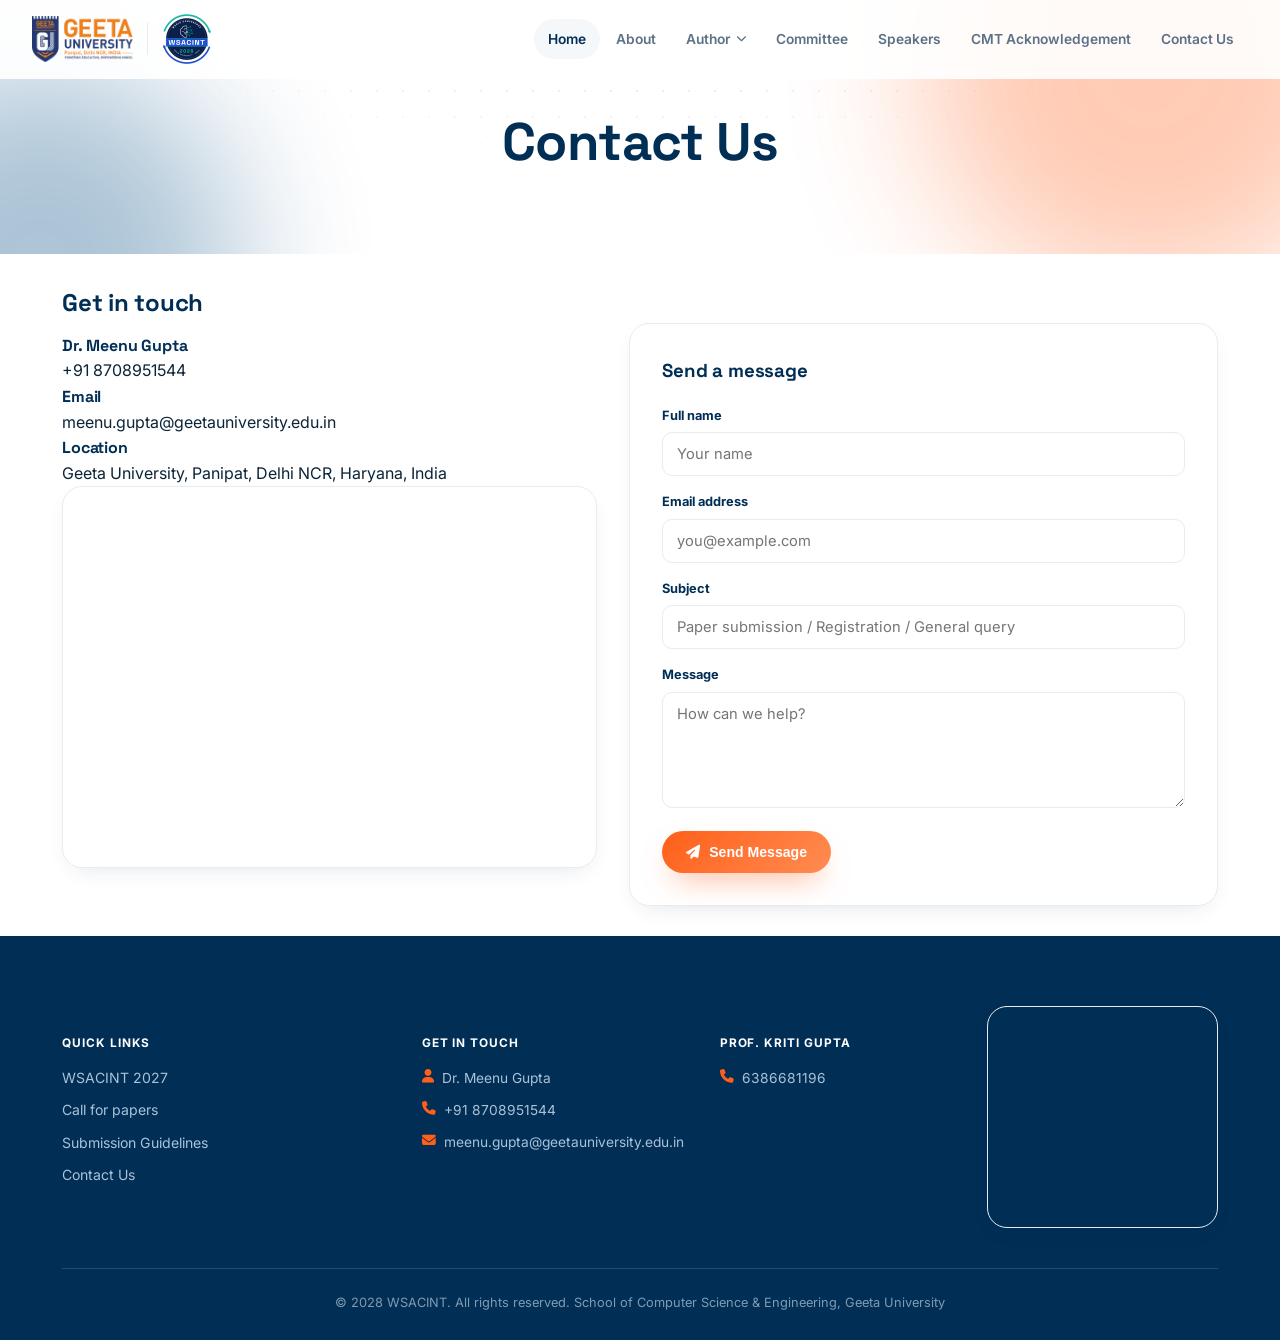
<file: contact.html>
<!DOCTYPE html>
<html lang="en">

<head>
  <meta charset="UTF-8">
  <meta name="viewport" content="width=device-width, initial-scale=1.0">
  <title>Contact Us — WSACINT-2028</title>
  <link rel="icon" href="assets/img/favicon.png">
  <link rel="preconnect" href="https://fonts.googleapis.com">
  <link rel="preconnect" href="https://fonts.gstatic.com" crossorigin>
  <link
    href="https://fonts.googleapis.com/css2?family=Space+Grotesk:wght@500;600;700&family=Inter:wght@400;500;600;700;800&display=swap"
    rel="stylesheet">
  <link rel="stylesheet" href="https://cdnjs.cloudflare.com/ajax/libs/font-awesome/6.5.1/css/all.min.css">
  <link rel="stylesheet" href="assets/css/styles.css">
  <style>
    .form-status {
      display: none;
      align-items: center;
      gap: 10px;
      background: var(--orange-soft, #fff2ea);
      border: 1px solid var(--line);
      color: var(--navy);
      font-weight: 600;
      font-size: .88rem;
      padding: 12px 16px;
      border-radius: 12px;
      margin-top: 14px;
    }

    .form-status.show {
      display: flex;
    }

    .form-status i {
      color: var(--orange);
    }
  </style>
</head>

<body>

  <nav class="nav" id="nav">
    <a href="index.html" class="brand">
      <img src="assets/img/geeta-university-logo.png" alt="Geeta University">
      <div class="brand-sep"></div>
      <img src="assets/img/WSACINT-logo.png" alt="WSACINT-2028" style="height:50px;">
    </a>
    <ul class="nav-links" id="navLinks">
      <li><a href="index.html" class="active">Home</a></li>
      <li><a href="index.html#about">About</a></li>
      <li class="has-dropdown">
        <button class="nav-drop-btn">Author <i class="fa-solid fa-chevron-down"></i></button>
        <div class="dropdown-menu">
          <a href="call-for-papers.html"><i class="fa-solid fa-bullhorn"></i>Call for Papers</a>
          <a href="paper-submission-guidelines.html"><i class="fa-solid fa-file-arrow-up"></i>Paper Submission
            Guidelines</a>

          <a href="index.html#important-dates"><i class="fa-solid fa-calendar-days"></i>Proposed Date</a>
          <a href="camera_ready_submission.html"><i class="fa-solid fa-bullhorn"></i>Camera ready submission</a>
          <a href="index.html#registration-dates"><i class="fa-solid fa-user-check"></i>Registration Details</a>
        </div>
      </li>
      <li><a href="committee.html">Committee</a></li>
      <li><a href="index.html#speakers">Speakers</a></li>
      <li><a href="cmt-acknowledgement.html">CMT Acknowledgement</a></li>
      <li><a href="contact.html">Contact Us</a></li>
    </ul>
    <!-- MOBILE MENU OPEN BUTTON -->
    <button class="burger" id="burger" aria-label="Open menu">
      <i class="fa-solid fa-bars"></i>
    </button>
  </nav>

  <div class="mobile-menu" id="mobileMenu">
    <div class="mobile-menu-top">
      <div class="brand"><img src="assets/img/WSACINT-logo.png" alt="WSACINT-2028" style="height:34px;"></div>
      <button class="burger" id="closeBurger"><i class="fa-solid fa-xmark"></i></button>
    </div>
    <a href="index.html">Home</a>
    <a href="index.html#about">About</a>
    <div class="mobile-drop">
      <a href="javascript:void(0)" class="mobile-toggle">Author <i
          class="fa-solid fa-chevron-down mobile-toggle-caret"></i></a>
      <div class="mobile-sub">
        <a href="call-for-papers.html">Call for Papers</a>
        <a href="paper-submission-guidelines.html">Paper Submission Guidelines</a>

        <a href="index.html#important-dates">Proposed Date</a>
        <a href="camera_ready_submission.html">Camera ready submission</a>
        <a href="index.html#registration-dates">Registration Details</a>
      </div>
    </div>
    <a href="committee.html">Committee</a>
    <a href="index.html#speakers">Speakers</a>
    <a href="cmt-acknowledgement.html">CMT Acknowledgement</a>
    <a href="contact.html">Contact Us</a>
  </div>

  <main>

    <section class="page-hero">
      <div class="dotgrid"></div>
      <div class="blob blob1"></div>
      <div class="blob blob2"></div>
      <div class="wrap">
        <h1 class="reveal">Contact Us</h1>
      </div>
    </section>

    <section class="sect">
      <div class="wrap">
        <h2>Get in touch</h2>
        <div class="contact-grid reveal">
          <div style="margin-top: 10px;">

            <div>
              <h4>Dr. Meenu Gupta</h4>
              <p>+91 8708951544</p>
            </div>
            <div>
              <h4>Email</h4>
              <p>meenu.gupta@geetauniversity.edu.in</p>
            </div>
            <div>
              <h4>Location</h4>
              <p>Geeta University, Panipat, Delhi NCR, Haryana, India</p>
              <div class="map-frame">
                <iframe src="https://www.google.com/maps?q=Geeta+University+Panipat&output=embed" loading="lazy"
                  referrerpolicy="no-referrer-when-downgrade" title="Geeta University, Panipat location"></iframe>
              </div>
            </div>

          </div>

          <div class="form-card">
            <h3 style="margin:0 0 20px;">Send a message</h3>
            <form id="contactForm">
              <div class="form-row"><label for="cname">Full name</label><input id="cname" type="text"
                  placeholder="Your name" required></div>
              <div class="form-row"><label for="cemail">Email address</label><input id="cemail" type="email"
                  placeholder="you@example.com" required></div>
              <div class="form-row"><label for="csubject">Subject</label><input id="csubject" type="text"
                  placeholder="Paper submission / Registration / General query"></div>
              <div class="form-row"><label for="cmessage">Message</label><textarea id="cmessage" rows="5"
                  placeholder="How can we help?" required></textarea></div>
              <button type="submit" class="btn btn-primary"><i class="fa-solid fa-paper-plane"></i>Send Message</button>
              <div class="form-status" id="formStatus"><i class="fa-solid fa-circle-check"></i><span>Thanks — your
                  message has been noted. The secretariat will get back to you soon.</span></div>
            </form>
          </div>
        </div>
      </div>
    </section>

    <footer>
      <div class="wrap">
        <div class="foot-grid">
          <div class="fcol">
            <h6>Quick Links</h6>
            <a href="index.html#about">WSACINT 2027</a>
            <a href="call-for-papers.html">Call for papers</a>
            <a href="paper-submission-guidelines.html">Submission Guidelines</a>
            <a href="contact.html">Contact Us</a>
          </div>
          <div class="fcol">
            <h6>Get In Touch</h6>
            <div class="contact-line"><i class="fa-solid fa-user"></i><span>Dr. Meenu Gupta</span></div>
            <div class="contact-line"><i class="fa-solid fa-phone"></i><span>+91 8708951544</span></div>
            <div class="contact-line"><i
                class="fa-solid fa-envelope"></i><span>meenu.gupta@geetauniversity.edu.in</span></div>
          </div>
          <div class="fcol">
            <h6>Prof. Kriti Gupta</h6>
            <div class="contact-line"><i class="fa-solid fa-phone"></i><span>6386681196</span></div>
          </div>
          <div class="fcol">
            <div class="map-frame-footer">
              <iframe src="https://www.google.com/maps?q=Geeta+University+Panipat&output=embed" loading="lazy"
                referrerpolicy="no-referrer-when-downgrade" title="Geeta University, Panipat location"></iframe>
            </div>
          </div>
        </div>
        <div class="fbar">
          <span>© 2028 WSACINT. All rights reserved. School of Computer Science &amp; Engineering, Geeta
            University</span>
        </div>
      </div>
    </footer>

  </main>
  <script>
    const form = document.getElementById('contactForm');
    const status = document.getElementById('formStatus');
    form.addEventListener('submit', (e) => {
      e.preventDefault();
      status.classList.add('show');
      form.reset();
    });
  </script>
  <script src="assets/js/mains.js"></script>
</body>

</html>
</file>
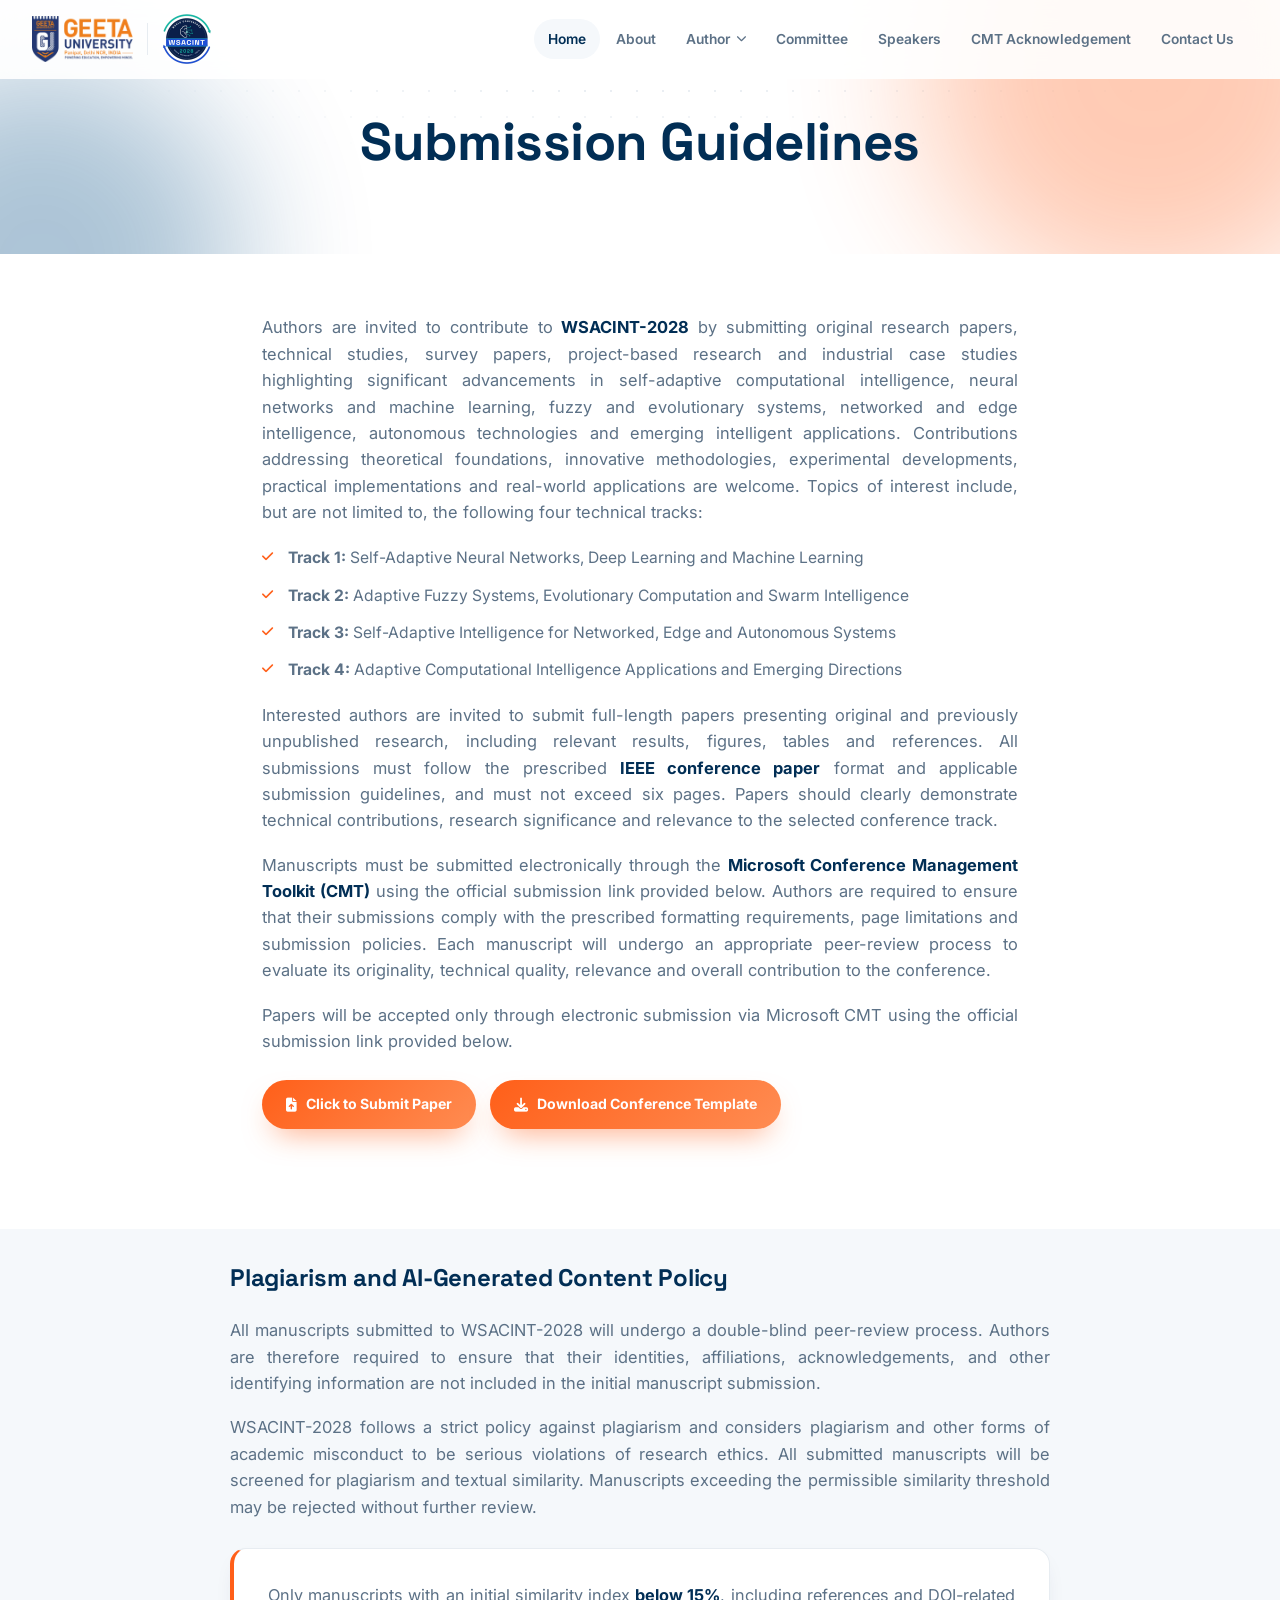
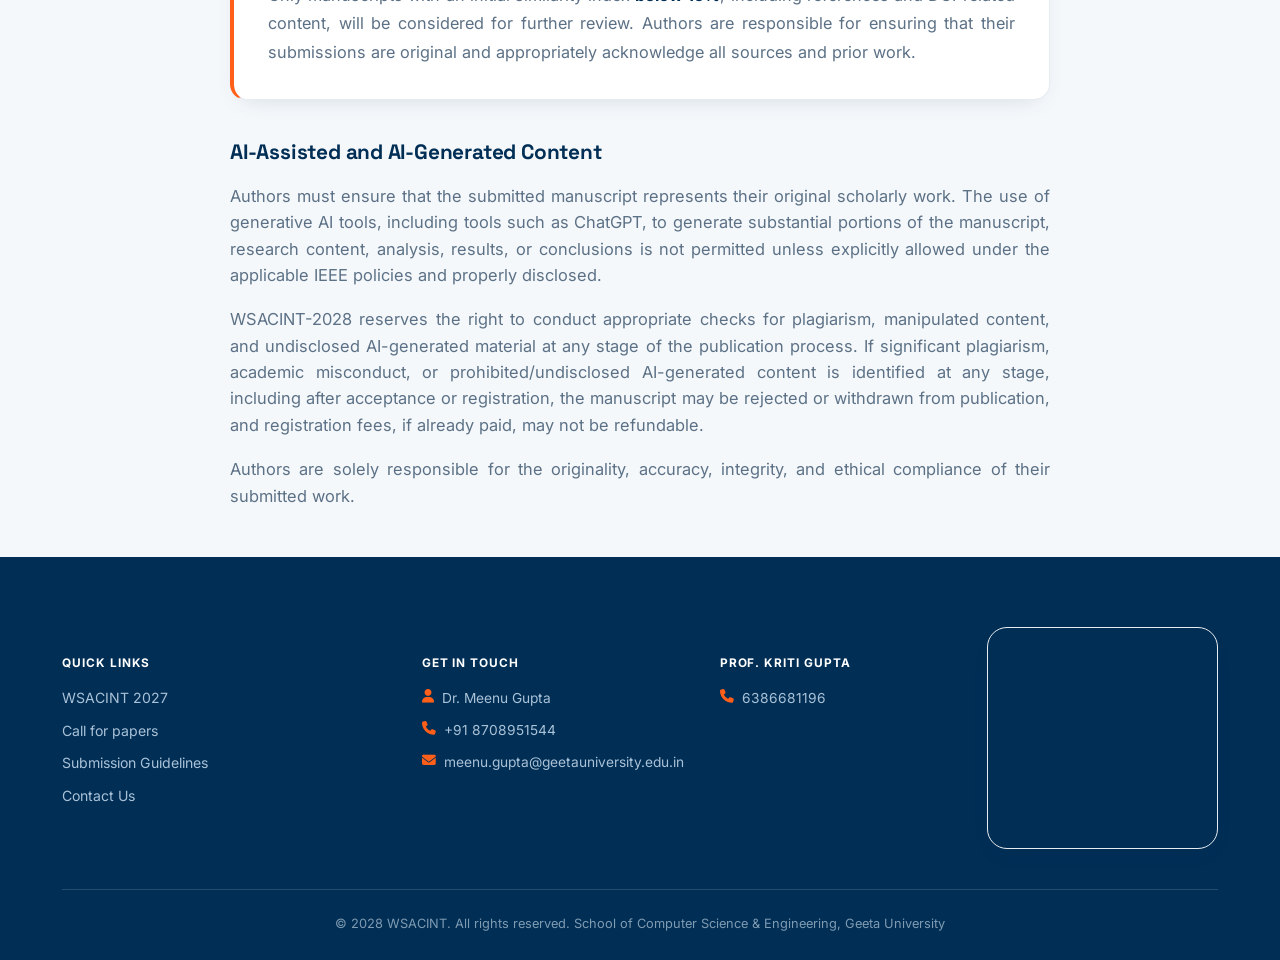
<file: paper-submission-guidelines.html>
<!DOCTYPE html>
<html lang="en">

<head>
  <meta charset="UTF-8">
  <meta name="viewport" content="width=device-width, initial-scale=1.0">
  <title>Paper Submission Guidelines — WSACINT-2028</title>
  <link rel="icon" href="assets/img/favicon.png">
  <link rel="preconnect" href="https://fonts.googleapis.com">
  <link rel="preconnect" href="https://fonts.gstatic.com" crossorigin>
  <link
    href="https://fonts.googleapis.com/css2?family=Space+Grotesk:wght@500;600;700&family=Inter:wght@400;500;600;700;800&display=swap"
    rel="stylesheet">
  <link rel="stylesheet" href="https://cdnjs.cloudflare.com/ajax/libs/font-awesome/6.5.1/css/all.min.css">
  <link rel="stylesheet" href="assets/css/styles.css">
</head>

<body>
  <nav class="nav" id="nav">
    <a href="index.html" class="brand">
      <img src="assets/img/geeta-university-logo.png" alt="Geeta University">
      <div class="brand-sep"></div>
      <img src="assets/img/WSACINT-logo.png" alt="WSACINT-2028" style="height:50px;">
    </a>
    <ul class="nav-links" id="navLinks">
      <li><a href="index.html" class="active">Home</a></li>
      <li><a href="index.html#about">About</a></li>
      <li class="has-dropdown">
        <button class="nav-drop-btn">Author <i class="fa-solid fa-chevron-down"></i></button>
        <div class="dropdown-menu">
          <a href="call-for-papers.html"><i class="fa-solid fa-bullhorn"></i>Call for Papers</a>
          <a href="paper-submission-guidelines.html"><i class="fa-solid fa-file-arrow-up"></i>Paper Submission
            Guidelines</a>

          <a href="index.html#important-dates"><i class="fa-solid fa-calendar-days"></i>Proposed Date</a>
          <a href="camera_ready_submission.html"><i class="fa-solid fa-bullhorn"></i>Camera ready submission</a>
          <a href="index.html#registration-dates"><i class="fa-solid fa-user-check"></i>Registration Details</a>
        </div>
      </li>
      <li><a href="committee.html">Committee</a></li>
      <li><a href="index.html#speakers">Speakers</a></li>
      <li><a href="cmt-acknowledgement.html">CMT Acknowledgement</a></li>
      <li><a href="contact.html">Contact Us</a></li>
    </ul>
    <!-- MOBILE MENU OPEN BUTTON -->
    <button class="burger" id="burger" aria-label="Open menu">
      <i class="fa-solid fa-bars"></i>
    </button>
  </nav>

  <div class="mobile-menu" id="mobileMenu">
    <div class="mobile-menu-top">
      <div class="brand"><img src="assets/img/WSACINT-logo.png" alt="WSACINT-2028" style="height:34px;"></div>
      <button class="burger" id="closeBurger"><i class="fa-solid fa-xmark"></i></button>
    </div>
    <a href="index.html">Home</a>
    <a href="index.html#about">About</a>
    <div class="mobile-drop">
      <a href="javascript:void(0)" class="mobile-toggle">Author <i
          class="fa-solid fa-chevron-down mobile-toggle-caret"></i></a>
      <div class="mobile-sub">
        <a href="call-for-papers.html">Call for Papers</a>
        <a href="paper-submission-guidelines.html">Paper Submission Guidelines</a>

        <a href="index.html#important-dates">Proposed Date</a>
        <a href="camera_ready_submission.html">Camera ready submission</a>
        <a href="index.html#registration-dates">Registration Details</a>
      </div>
    </div>
    <a href="committee.html">Committee</a>
    <a href="index.html#speakers">Speakers</a>
    <a href="cmt-acknowledgement.html">CMT Acknowledgement</a>
    <a href="contact.html">Contact Us</a>
  </div>

  <main>

    <section class="page-hero">
      <div class="dotgrid"></div>
      <div class="blob blob1"></div>
      <div class="blob blob2"></div>
      <div class="wrap">
        <h1 class="reveal">Submission Guidelines</h1>

      </div>
    </section>

    <section class="sect">
      <div class="wrap">
        <div class="prose reveal" style="max-width:820px;">
          <section class="sect">
            <div class="wrap">
              <div class="prose reveal" style="max-width:820px;">
                <p>Authors are invited to contribute to <b>WSACINT-2028</b> by submitting original research papers,
                  technical
                  studies, survey papers, project-based research and industrial case studies highlighting significant
                  advancements in self-adaptive computational intelligence, neural networks and machine learning, fuzzy
                  and evolutionary systems, networked and edge intelligence, autonomous technologies and emerging
                  intelligent applications. Contributions addressing theoretical foundations, innovative methodologies,
                  experimental developments, practical implementations and real-world applications are welcome. Topics
                  of interest include, but are not limited to, the following four technical tracks:</p>

                <ul>
                  <li><b>Track 1:</b> Self-Adaptive Neural Networks, Deep Learning and Machine Learning</li>
                  <li><b>Track 2:</b> Adaptive Fuzzy Systems, Evolutionary Computation and Swarm Intelligence</li>
                  <li><b>Track 3:</b> Self-Adaptive Intelligence for Networked, Edge and Autonomous Systems</li>
                  <li><b>Track 4:</b> Adaptive Computational Intelligence Applications and Emerging Directions</li>
                </ul>

                <p>Interested authors are invited to submit full-length papers presenting original and previously
                  unpublished research, including relevant results, figures, tables and references. All submissions
                  must follow the prescribed <b>IEEE conference paper</b> format and applicable submission guidelines,
                  and must not exceed six pages. Papers
                  should clearly demonstrate technical contributions, research significance and relevance to the
                  selected conference track.</p>
                <p>Manuscripts must be submitted electronically through the <b>Microsoft Conference Management Toolkit
                    (CMT)</b> using the official submission link provided below. Authors are required to ensure that
                  their
                  submissions comply with the prescribed formatting requirements, page limitations and submission
                  policies. Each manuscript will undergo an appropriate peer-review process to evaluate its originality,
                  technical quality, relevance and overall contribution to the conference.</p>

                <p>Papers will be accepted only through electronic submission via Microsoft CMT using the official
                  submission link provided below.</p>


                <div class="btn-row" style="justify-content:flex-start; margin:26px 0 40px;">
                  <a class="btn btn-primary" href="https://cmt3.research.microsoft.com/wsacint2027" target="_blank"
                    rel="noopener"><i class="fa-solid fa-file-arrow-up"></i>Click to Submit Paper</a>
                  <a class="btn btn-primary"
                    href="https://attend.ieee.org/procomm-2024/wp-content/uploads/sites/580/2024/03/Full-Paper-template.docx"
                    download="conference-template-a4"><i class="fa-solid fa-download"></i>Download Conference
                    Template</a>
                </div>

              </div>
            </div>
          </section>
        </div>
      </div>
    </section>

    <section class="sect bg">
      <div class="wrap">
        <div class="prose reveal" style="max-width:820px;">

          <h2 style="margin-bottom:20px;">Plagiarism and AI-Generated Content Policy</h2>

          <p>All manuscripts submitted to WSACINT-2028 will undergo a double-blind peer-review process. Authors are
            therefore required to ensure that their identities, affiliations, acknowledgements, and other identifying
            information are not included in the initial manuscript submission.</p>

          <p>WSACINT-2028 follows a strict policy against plagiarism and considers plagiarism and other forms of
            academic misconduct to be serious violations of research ethics. All submitted manuscripts will be
            screened for plagiarism and textual similarity. Manuscripts exceeding the permissible similarity threshold
            may be rejected without further review.</p>

          <div class="ack-box" style="margin:28px 0;">
            <p style="margin:0;">Only manuscripts with an initial similarity index <b>below 15%</b>, including
              references and DOI-related content, will be considered for further review. Authors are responsible for
              ensuring that their submissions are original and appropriately acknowledge all sources and prior work.</p>
          </div>

          <h3>AI-Assisted and AI-Generated Content</h3>
          <p>Authors must ensure that the submitted manuscript represents their original scholarly work. The use of
            generative AI tools, including tools such as ChatGPT, to generate substantial portions of the manuscript,
            research content, analysis, results, or conclusions is not permitted unless explicitly allowed under the
            applicable IEEE policies and properly disclosed.</p>

          <p>WSACINT-2028 reserves the right to conduct appropriate checks for plagiarism, manipulated content, and
            undisclosed AI-generated material at any stage of the publication process. If significant plagiarism,
            academic misconduct, or prohibited/undisclosed AI-generated content is identified at any stage, including
            after acceptance or registration, the manuscript may be rejected or withdrawn from publication, and
            registration fees, if already paid, may not be refundable.</p>

          <p>Authors are solely responsible for the originality, accuracy, integrity, and ethical compliance of their
            submitted work.</p>

        </div>
      </div>
    </section>

    <footer>
      <div class="wrap">
        <div class="foot-grid">
          <div class="fcol">
            <h6>Quick Links</h6>
            <a href="index.html#about">WSACINT 2027</a>
            <a href="call-for-papers.html">Call for papers</a>
            <a href="paper-submission-guidelines.html">Submission Guidelines</a>
            <a href="contact.html">Contact Us</a>
          </div>
          <div class="fcol">
            <h6>Get In Touch</h6>
            <div class="contact-line"><i class="fa-solid fa-user"></i><span>Dr. Meenu Gupta</span></div>
            <div class="contact-line"><i class="fa-solid fa-phone"></i><span>+91 8708951544</span></div>
            <div class="contact-line"><i
                class="fa-solid fa-envelope"></i><span>meenu.gupta@geetauniversity.edu.in</span></div>
          </div>
          <div class="fcol">
            <h6>Prof. Kriti Gupta</h6>
            <div class="contact-line"><i class="fa-solid fa-phone"></i><span>6386681196</span></div>
          </div>
          <div class="fcol">
            <div class="map-frame-footer">
              <iframe src="https://www.google.com/maps?q=Geeta+University+Panipat&output=embed" loading="lazy"
                referrerpolicy="no-referrer-when-downgrade" title="Geeta University, Panipat location"></iframe>
            </div>
          </div>
        </div>
        <div class="fbar">
          <span>© 2028 WSACINT. All rights reserved. School of Computer Science &amp; Engineering, Geeta
            University</span>
        </div>
      </div>
    </footer>


  </main>
  <script src="assets/js/mains.js"></script>
</body>

</html>
</file>
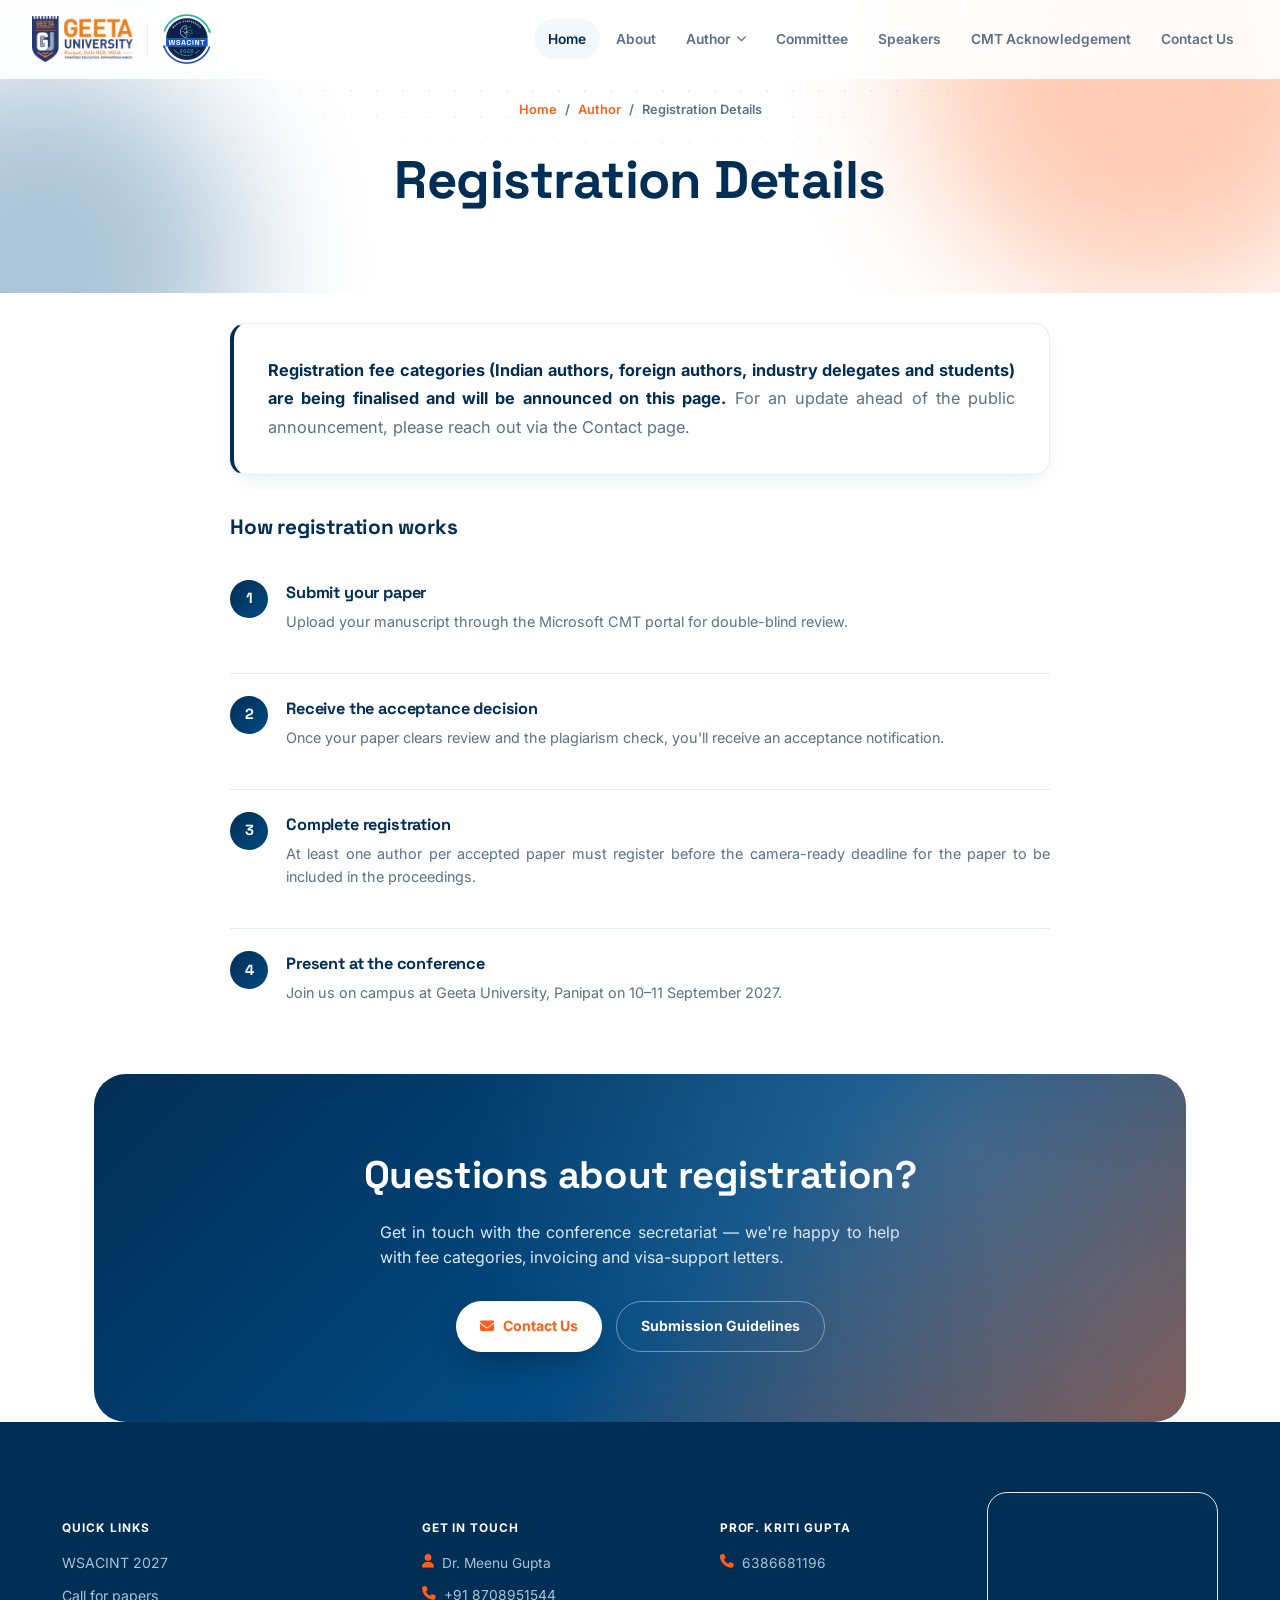
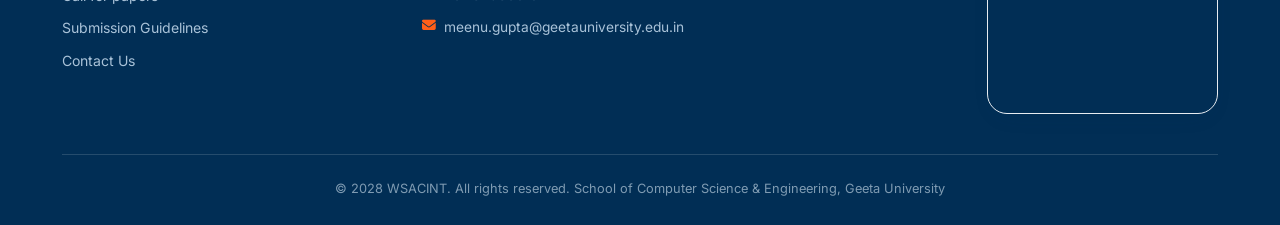
<file: registration-details.html>
<!DOCTYPE html>
<html lang="en">

<head>
  <meta charset="UTF-8">
  <meta name="viewport" content="width=device-width, initial-scale=1.0">
  <title>Registration Details — WSACINT-2028</title>
  <link rel="icon" href="assets/img/favicon.png">
  <link rel="preconnect" href="https://fonts.googleapis.com">
  <link rel="preconnect" href="https://fonts.gstatic.com" crossorigin>
  <link
    href="https://fonts.googleapis.com/css2?family=Space+Grotesk:wght@500;600;700&family=Inter:wght@400;500;600;700;800&display=swap"
    rel="stylesheet">
  <link rel="stylesheet" href="https://cdnjs.cloudflare.com/ajax/libs/font-awesome/6.5.1/css/all.min.css">
  <link rel="stylesheet" href="assets/css/styles.css">
  <style>
    .reg-step {
      display: flex;
      gap: 18px;
      padding: 22px 0;
      border-bottom: 1px solid var(--line);
    }

    .reg-step:last-child {
      border-bottom: none;
    }

    .reg-step .num {
      width: 38px;
      height: 38px;
      border-radius: 50%;
      background: linear-gradient(135deg, var(--navy), var(--navy2));
      color: #fff;
      display: flex;
      align-items: center;
      justify-content: center;
      font-family: 'Space Grotesk', sans-serif;
      font-weight: 700;
      font-size: .92rem;
      flex-shrink: 0;
    }

    .reg-step h4 {
      font-size: 1.02rem;
      margin-bottom: 4px;
    }

    .reg-step p {
      color: var(--ink-soft);
      font-size: .9rem;
    }
  </style>
</head>

<body>

  <nav class="nav" id="nav">
    <a href="index.html" class="brand">
      <img src="assets/img/geeta-university-logo.png" alt="Geeta University">
      <div class="brand-sep"></div>
      <img src="assets/img/WSACINT-logo.png" alt="WSACINT-2028" style="height:50px;">
    </a>
    <ul class="nav-links" id="navLinks">
      <li><a href="index.html" class="active">Home</a></li>
      <li><a href="index.html#about">About</a></li>
      <li class="has-dropdown">
        <button class="nav-drop-btn">Author <i class="fa-solid fa-chevron-down"></i></button>
        <div class="dropdown-menu">
          <a href="call-for-papers.html"><i class="fa-solid fa-bullhorn"></i>Call for Papers</a>
          <a href="paper-submission-guidelines.html"><i class="fa-solid fa-file-arrow-up"></i>Paper Submission
            Guidelines</a>

          <a href="index.html#important-dates"><i class="fa-solid fa-calendar-days"></i>Proposed Date</a>
          <a href="camera_ready_submission.html"><i class="fa-solid fa-bullhorn"></i>Camera ready submission</a>
          <a href="index.html#registration-dates"><i class="fa-solid fa-user-check"></i>Registration Details</a>
        </div>
      </li>
      <li><a href="committee.html">Committee</a></li>
      <li><a href="index.html#speakers">Speakers</a></li>
      <li><a href="cmt-acknowledgement.html">CMT Acknowledgement</a></li>
      <li><a href="contact.html">Contact Us</a></li>
    </ul>
    <!-- MOBILE MENU OPEN BUTTON -->
    <button class="burger" id="burger" aria-label="Open menu">
      <i class="fa-solid fa-bars"></i>
    </button>
  </nav>

  <div class="mobile-menu" id="mobileMenu">
    <div class="mobile-menu-top">
      <div class="brand"><img src="assets/img/WSACINT-logo.png" alt="WSACINT-2028" style="height:34px;"></div>
      <button class="burger" id="closeBurger"><i class="fa-solid fa-xmark"></i></button>
    </div>
    <a href="index.html">Home</a>
    <a href="index.html#about">About</a>
    <div class="mobile-drop">
      <a href="javascript:void(0)" class="mobile-toggle">Author <i
          class="fa-solid fa-chevron-down mobile-toggle-caret"></i></a>
      <div class="mobile-sub">
        <a href="call-for-papers.html">Call for Papers</a>
        <a href="paper-submission-guidelines.html">Paper Submission Guidelines</a>

        <a href="index.html#important-dates">Proposed Date</a>
        <a href="camera_ready_submission.html">Camera ready submission</a>
        <a href="index.html#registration-dates">Registration Details</a>
      </div>
    </div>
    <a href="committee.html">Committee</a>
    <a href="index.html#speakers">Speakers</a>
    <a href="cmt-acknowledgement.html">CMT Acknowledgement</a>
    <a href="contact.html">Contact Us</a>
  </div>

  <main>

    <section class="page-hero">
      <div class="dotgrid"></div>
      <div class="blob blob1"></div>
      <div class="blob blob2"></div>
      <div class="wrap">
        <div class="crumb reveal"><a href="index.html">Home</a><span>/</span><a
            href="javascript:void(0)">Author</a><span>/</span><span>Registration Details</span></div>
        <h1 class="reveal">Registration Details</h1>
      </div>
    </section>

    <section class="sect">
      <div class="wrap">
        <div class="prose reveal" style="max-width:820px;">
          <div class="ack-box" style="border-left-color:var(--navy);">
            <p style="margin:0;"><b>Registration fee categories (Indian authors, foreign authors, industry delegates and
                students) are being finalised and will be announced on this page.</b> For an update ahead of the public
              announcement, please reach out via the Contact page.</p>
          </div>

          <h3>How registration works</h3>
          <div class="reg-step">
            <div class="num">1</div>
            <div>
              <h4>Submit your paper</h4>
              <p>Upload your manuscript through the Microsoft CMT portal for double-blind review.</p>
            </div>
          </div>
          <div class="reg-step">
            <div class="num">2</div>
            <div>
              <h4>Receive the acceptance decision</h4>
              <p>Once your paper clears review and the plagiarism check, you'll receive an acceptance notification.</p>
            </div>
          </div>
          <div class="reg-step">
            <div class="num">3</div>
            <div>
              <h4>Complete registration</h4>
              <p>At least one author per accepted paper must register before the camera-ready deadline for the paper to
                be included in the proceedings.</p>
            </div>
          </div>
          <div class="reg-step">
            <div class="num">4</div>
            <div>
              <h4>Present at the conference</h4>
              <p>Join us on campus at Geeta University, Panipat on 10–11 September 2027.</p>
            </div>
          </div>
        </div>
      </div>
    </section>

    <section class="wrap">
      <div class="cta reveal">
        <h2>Questions about registration?</h2>
        <p>Get in touch with the conference secretariat — we're happy to help with fee categories, invoicing and
          visa-support letters.</p>
        <div class="btns" style="display:flex; gap:14px; justify-content:center; flex-wrap:wrap;">
          <a class="btn btn-primary" href="contact.html"><i class="fa-solid fa-envelope"></i>Contact Us</a>
          <a class="btn btn-ghost" href="paper-submission-guidelines.html">Submission Guidelines</a>
        </div>
      </div>
    </section>

    <footer>
      <div class="wrap">
        <div class="foot-grid">
          <div class="fcol">
            <h6>Quick Links</h6>
            <a href="index.html#about">WSACINT 2027</a>
            <a href="call-for-papers.html">Call for papers</a>
            <a href="paper-submission-guidelines.html">Submission Guidelines</a>
            <a href="contact.html">Contact Us</a>
          </div>
          <div class="fcol">
            <h6>Get In Touch</h6>
            <div class="contact-line"><i class="fa-solid fa-user"></i><span>Dr. Meenu Gupta</span></div>
            <div class="contact-line"><i class="fa-solid fa-phone"></i><span>+91 8708951544</span></div>
            <div class="contact-line"><i
                class="fa-solid fa-envelope"></i><span>meenu.gupta@geetauniversity.edu.in</span></div>
          </div>
          <div class="fcol">
            <h6>Prof. Kriti Gupta</h6>
            <div class="contact-line"><i class="fa-solid fa-phone"></i><span>6386681196</span></div>
          </div>
          <div class="fcol">
            <div class="map-frame-footer">
              <iframe src="https://www.google.com/maps?q=Geeta+University+Panipat&output=embed" loading="lazy"
                referrerpolicy="no-referrer-when-downgrade" title="Geeta University, Panipat location"></iframe>
            </div>
          </div>
        </div>
        <div class="fbar">
          <span>© 2028 WSACINT. All rights reserved. School of Computer Science &amp; Engineering, Geeta
            University</span>
        </div>
      </div>
    </footer>


  </main>
  <script src="assets/js/mains.js"></script>
</body>

</html>
</file>
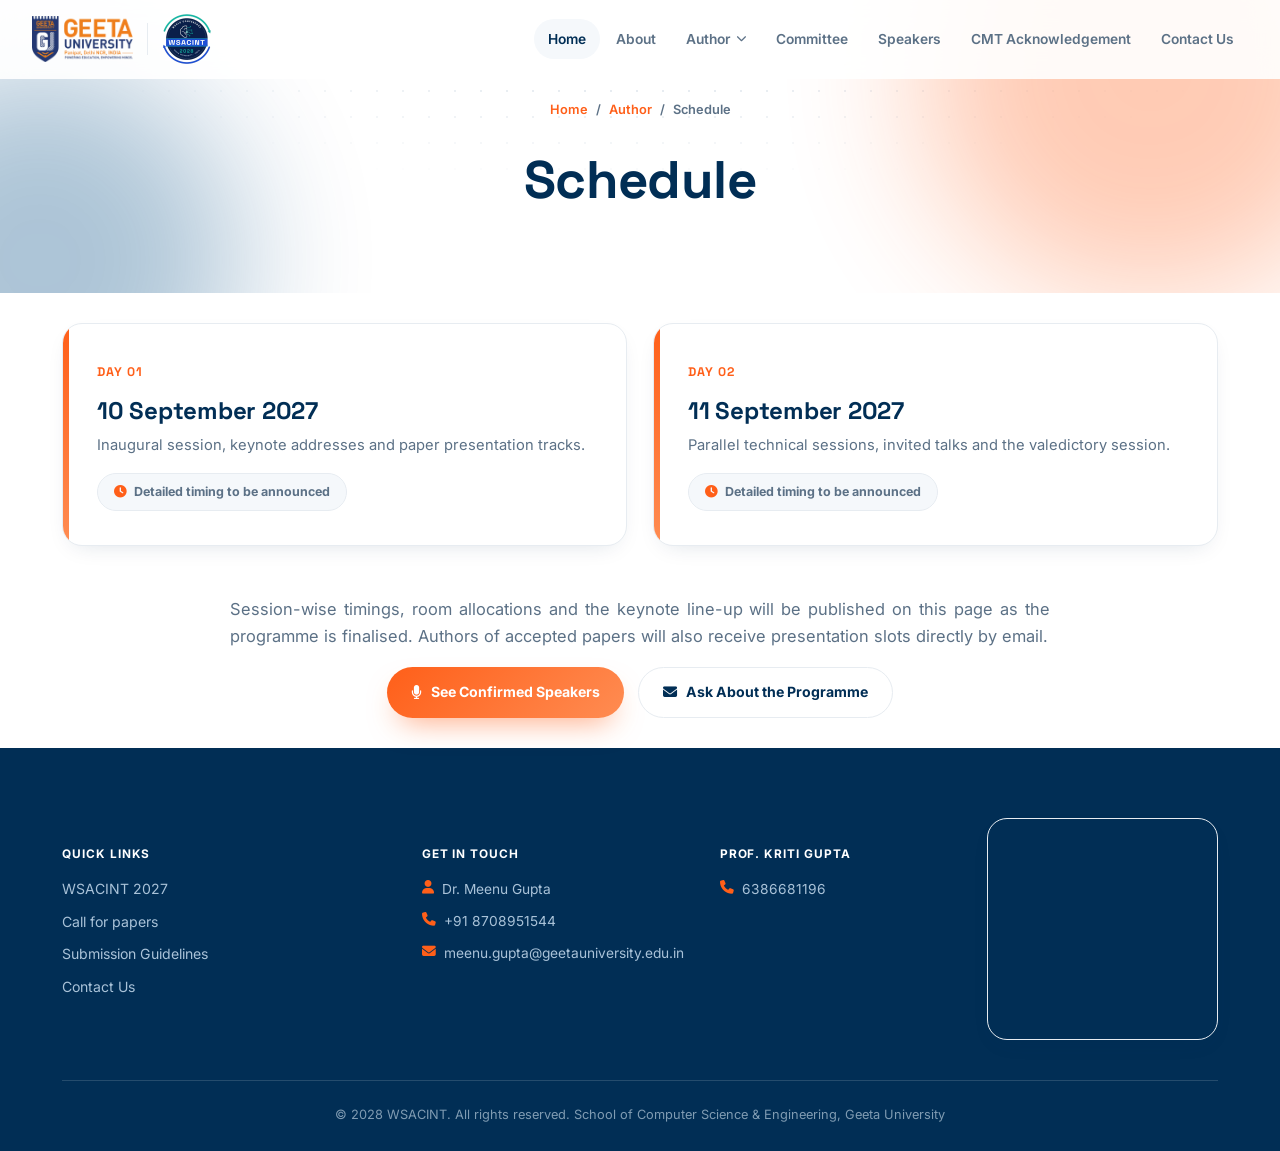
<file: schedule.html>
<!DOCTYPE html>
<html lang="en">

<head>
  <meta charset="UTF-8">
  <meta name="viewport" content="width=device-width, initial-scale=1.0">
  <title>Schedule — WSACINT-2028</title>
  <link rel="icon" href="assets/img/favicon.png">
  <link rel="preconnect" href="https://fonts.googleapis.com">
  <link rel="preconnect" href="https://fonts.gstatic.com" crossorigin>
  <link
    href="https://fonts.googleapis.com/css2?family=Space+Grotesk:wght@500;600;700&family=Inter:wght@400;500;600;700;800&display=swap"
    rel="stylesheet">
  <link rel="stylesheet" href="https://cdnjs.cloudflare.com/ajax/libs/font-awesome/6.5.1/css/all.min.css">
  <link rel="stylesheet" href="assets/css/styles.css">
  <style>
    .day-card {
      background: var(--white);
      border: 1px solid var(--line);
      border-radius: var(--radius);
      padding: 34px;
      box-shadow: var(--shadow-sm);
      position: relative;
      overflow: hidden;
    }

    .day-card::before {
      content: '';
      position: absolute;
      top: 0;
      left: 0;
      width: 6px;
      height: 100%;
      background: linear-gradient(180deg, var(--orange), var(--orange2));
    }

    .day-card .day-num {
      font-family: 'Space Grotesk', sans-serif;
      font-size: .78rem;
      color: var(--orange);
      text-transform: uppercase;
      letter-spacing: .08em;
      font-weight: 700;
    }

    .day-card h3 {
      font-size: 1.5rem;
      margin: 8px 0 4px;
    }

    .day-card p {
      color: var(--ink-soft);
      font-size: .92rem;
    }

    .soon-badge {
      display: inline-flex;
      align-items: center;
      gap: 8px;
      background: var(--bg);
      border: 1px solid var(--line);
      border-radius: 100px;
      padding: 8px 16px;
      font-size: .78rem;
      font-weight: 700;
      color: var(--ink-soft);
      margin-top: 16px;
    }

    .soon-badge i {
      color: var(--orange);
    }
  </style>
</head>

<body>

  <nav class="nav" id="nav">
    <a href="index.html" class="brand">
      <img src="assets/img/geeta-university-logo.png" alt="Geeta University">
      <div class="brand-sep"></div>
      <img src="assets/img/WSACINT-logo.png" alt="WSACINT-2028" style="height:50px;">
    </a>
    <ul class="nav-links" id="navLinks">
      <li><a href="index.html" class="active">Home</a></li>
      <li><a href="index.html#about">About</a></li>
      <li class="has-dropdown">
        <button class="nav-drop-btn">Author <i class="fa-solid fa-chevron-down"></i></button>
        <div class="dropdown-menu">
          <a href="call-for-papers.html"><i class="fa-solid fa-bullhorn"></i>Call for Papers</a>
          <a href="paper-submission-guidelines.html"><i class="fa-solid fa-file-arrow-up"></i>Paper Submission
            Guidelines</a>

          <a href="index.html#important-dates"><i class="fa-solid fa-calendar-days"></i>Proposed Date</a>
          <a href="camera_ready_submission.html"><i class="fa-solid fa-bullhorn"></i>Camera ready submission</a>
          <a href="index.html#registration-dates"><i class="fa-solid fa-user-check"></i>Registration Details</a>
        </div>
      </li>
      <li><a href="committee.html">Committee</a></li>
      <li><a href="index.html#speakers">Speakers</a></li>
      <li><a href="cmt-acknowledgement.html">CMT Acknowledgement</a></li>
      <li><a href="contact.html">Contact Us</a></li>
    </ul>
    <!-- MOBILE MENU OPEN BUTTON -->
    <button class="burger" id="burger" aria-label="Open menu">
      <i class="fa-solid fa-bars"></i>
    </button>
  </nav>

  <div class="mobile-menu" id="mobileMenu">
    <div class="mobile-menu-top">
      <div class="brand"><img src="assets/img/WSACINT-logo.png" alt="WSACINT-2028" style="height:34px;"></div>
      <button class="burger" id="closeBurger"><i class="fa-solid fa-xmark"></i></button>
    </div>
    <a href="index.html">Home</a>
    <a href="index.html#about">About</a>
    <div class="mobile-drop">
      <a href="javascript:void(0)" class="mobile-toggle">Author <i
          class="fa-solid fa-chevron-down mobile-toggle-caret"></i></a>
      <div class="mobile-sub">
        <a href="call-for-papers.html">Call for Papers</a>
        <a href="paper-submission-guidelines.html">Paper Submission Guidelines</a>

        <a href="index.html#important-dates">Proposed Date</a>
        <a href="camera_ready_submission.html">Camera ready submission</a>
        <a href="index.html#registration-dates">Registration Details</a>
      </div>
    </div>
    <a href="committee.html">Committee</a>
    <a href="index.html#speakers">Speakers</a>
    <a href="cmt-acknowledgement.html">CMT Acknowledgement</a>
    <a href="contact.html">Contact Us</a>
  </div>

  <main>

    <section class="page-hero">
      <div class="dotgrid"></div>
      <div class="blob blob1"></div>
      <div class="blob blob2"></div>
      <div class="wrap">
        <div class="crumb reveal"><a href="index.html">Home</a><span>/</span><a
            href="javascript:void(0)">Author</a><span>/</span><span>Schedule</span></div>
        <h1 class="reveal">Schedule</h1>
      </div>
    </section>

    <section class="sect">
      <div class="wrap">
        <div class="two-col reveal">
          <div class="day-card">
            <span class="day-num">Day 01</span>
            <h3>10 September 2027</h3>
            <p>Inaugural session, keynote addresses and paper presentation tracks.</p>
            <span class="soon-badge"><i class="fa-solid fa-clock"></i>Detailed timing to be announced</span>
          </div>
          <div class="day-card">
            <span class="day-num">Day 02</span>
            <h3>11 September 2027</h3>
            <p>Parallel technical sessions, invited talks and the valedictory session.</p>
            <span class="soon-badge"><i class="fa-solid fa-clock"></i>Detailed timing to be announced</span>
          </div>
        </div>

        <div class="prose reveal" style="max-width:820px; margin-top:50px; text-align:center;">
          <p>Session-wise timings, room allocations and the keynote line-up will be published on this page as the
            programme is finalised. Authors of accepted papers will also receive presentation slots directly by email.
          </p>
          <div class="btn-row">
            <a class="btn btn-primary" href="index.html#speakers"><i class="fa-solid fa-microphone"></i>See Confirmed
              Speakers</a>
            <a class="btn btn-ghost" href="contact.html"><i class="fa-solid fa-envelope"></i>Ask About the Programme</a>
          </div>
        </div>
      </div>
    </section>

    <footer>
      <div class="wrap">
        <div class="foot-grid">
          <div class="fcol">
            <h6>Quick Links</h6>
            <a href="index.html#about">WSACINT 2027</a>
            <a href="call-for-papers.html">Call for papers</a>
            <a href="paper-submission-guidelines.html">Submission Guidelines</a>
            <a href="contact.html">Contact Us</a>
          </div>
          <div class="fcol">
            <h6>Get In Touch</h6>
            <div class="contact-line"><i class="fa-solid fa-user"></i><span>Dr. Meenu Gupta</span></div>
            <div class="contact-line"><i class="fa-solid fa-phone"></i><span>+91 8708951544</span></div>
            <div class="contact-line"><i
                class="fa-solid fa-envelope"></i><span>meenu.gupta@geetauniversity.edu.in</span></div>
          </div>
          <div class="fcol">
            <h6>Prof. Kriti Gupta</h6>
            <div class="contact-line"><i class="fa-solid fa-phone"></i><span>6386681196</span></div>
          </div>
          <div class="fcol">
            <div class="map-frame-footer">
              <iframe src="https://www.google.com/maps?q=Geeta+University+Panipat&output=embed" loading="lazy"
                referrerpolicy="no-referrer-when-downgrade" title="Geeta University, Panipat location"></iframe>
            </div>
          </div>
        </div>
        <div class="fbar">
          <span>© 2028 WSACINT. All rights reserved. School of Computer Science &amp; Engineering, Geeta
            University</span>
        </div>
      </div>
    </footer>


  </main>
  <script src="assets/js/mains.js"></script>
</body>

</html>
</file>
<file: assets/css/styles.css>
/* ========================================================
   WSACINT-2028 — shared stylesheet
   ======================================================== */
:root {
  --white: #ffffff;
  --bg: #f5f8fb;
  --navy: #012e55;
  --navy2: #024a82;
  --orange: #ff5f19;
  --orange2: #ff8c52;
  --ink: #0b2438;
  --ink-soft: #5c7186;
  --line: #e7ecf1;
  --shadow-sm: 0 8px 24px -12px rgba(1, 46, 85, .18);
  --shadow-lg: 0 30px 70px -25px rgba(1, 46, 85, .28);
  --radius: 20px;
}

* {
  box-sizing: border-box;
}

html {
  scroll-behavior: smooth;
}

@media (prefers-reduced-motion:reduce) {
  html {
    scroll-behavior: auto;
  }

  * {
    animation: none !important;
    transition: none !important;
  }
}

body {
  margin: 0;
  background: var(--white);
  color: var(--ink);
  font-family: 'Inter', sans-serif;
  line-height: 1.6;
  -webkit-font-smoothing: antialiased;
  overflow-x: hidden;
}

h1,
h2,
h3,
h4 {
  font-family: 'Space Grotesk', sans-serif;
  margin: 0;
  color: var(--navy);
  font-weight: 700;
  letter-spacing: -.01em;
}

p {
  margin: 0;
  text-align: justify;
}

a {
  color: inherit;
  text-decoration: none;
}

img {
  max-width: 100%;
  display: block;
}

ul {
  margin: 0;
  padding: 0;
}

.wrap {
  max-width: 1220px;
  margin: 0 auto;
  padding: 0 32px;
}

.eyebrow {
  display: inline-flex;
  align-items: center;
  gap: 8px;
  font-size: .78rem;
  font-weight: 700;
  letter-spacing: .08em;
  text-transform: uppercase;
  color: var(--orange);
  margin-bottom: 16px;
}

.eyebrow::before {
  content: '';
  width: 8px;
  height: 8px;
  border-radius: 50%;
  background: var(--orange);
}

.reveal {
  opacity: 0;
  transform: translateY(28px);
  transition: opacity .7s ease, transform .7s ease;
}

.reveal.in {
  opacity: 1;
  transform: none;
}

/* ---------------- NAV (base — unchanged from your original) ---------------- */
.nav {
  position: fixed;
  top: 0;
  left: 0;
  right: 0;
  z-index: 1000;
  display: flex;
  align-items: center;
  justify-content: space-between;
  padding: 14px 32px;
  transition: background .3s ease, box-shadow .3s ease, padding .3s ease;
  background: rgba(255, 255, 255, .9);
  backdrop-filter: blur(14px);
  -webkit-backdrop-filter: blur(14px);
  border-bottom: 1px solid transparent;
}

.nav.scrolled {
  box-shadow: var(--shadow-sm);
  border-bottom-color: var(--line);
  padding: 10px 32px;
}

.brand {
  display: flex;
  align-items: center;
  gap: 14px;
  flex-shrink: 0;
}

.brand img {
  height: 46px;
  width: auto;
  object-fit: contain;
}

.brand-sep {
  width: 1px;
  height: 32px;
  background: var(--line);
}

.brand-text {
  display: flex;
  flex-direction: column;
  line-height: 1.15;
}

.brand-text b {
  font-family: 'Space Grotesk', sans-serif;
  font-weight: 700;
  font-size: 1rem;
  color: var(--navy);
}

.brand-text span {
  font-size: .68rem;
  color: var(--ink-soft);
  font-weight: 600;
  letter-spacing: .03em;
}

.nav-links {
  display: flex;
  align-items: center;
  gap: 2px;
  list-style: none;
  position: relative;
}

.nav-links>li {
  position: relative;
}

.nav-links a,
.nav-drop-btn {
  font-size: .86rem;
  font-weight: 600;
  color: var(--ink-soft);
  padding: 9px 14px;
  border-radius: 100px;
  transition: color .2s ease, background .2s ease;
  display: inline-flex;
  align-items: center;
  gap: 6px;
  background: none;
  border: none;
  cursor: pointer;
  font-family: 'Inter', sans-serif;
  white-space: nowrap;
}

.nav-links a:hover,
.nav-links a.active,
.nav-drop-btn:hover {
  color: var(--navy);
  background: var(--bg);
}

.nav-drop-btn i {
  font-size: .65rem;
  transition: transform .2s ease;
}

.has-dropdown.open .nav-drop-btn i {
  transform: rotate(180deg);
}

.has-dropdown.open .nav-drop-btn {
  color: var(--navy);
  background: var(--bg);
}

.dropdown-menu {
  position: absolute;
  top: calc(100% + 10px);
  left: 50%;
  transform: translateX(-50%) translateY(6px);
  background: var(--white);
  border: 1px solid var(--line);
  border-radius: 16px;
  box-shadow: var(--shadow-lg);
  min-width: 250px;
  padding: 8px;
  opacity: 0;
  visibility: hidden;
  transition: opacity .2s ease, transform .2s ease;
}

.has-dropdown.open .dropdown-menu {
  opacity: 1;
  visibility: visible;
  transform: translateX(-50%) translateY(0);
}

.dropdown-menu a {
  display: flex;
  align-items: center;
  gap: 10px;
  padding: 11px 14px;
  border-radius: 10px;
  font-size: .86rem;
  font-weight: 600;
  color: var(--ink);
  white-space: nowrap;
}

.dropdown-menu a:hover {
  background: var(--bg);
  color: var(--orange);
}

.dropdown-menu a i {
  color: var(--orange);
  width: 16px;
  font-size: .8rem;
}

.nav-cta {
  display: flex;
  align-items: center;
  gap: 12px;
}

.burger {
  display: none;
  width: 40px;
  height: 40px;
  border-radius: 10px;
  border: 1px solid var(--line);
  background: var(--white);
  align-items: center;
  justify-content: center;
  font-size: 1.1rem;
  color: var(--navy);
  cursor: pointer;
}

.btn {
  display: inline-flex;
  align-items: center;
  gap: 9px;
  font-weight: 700;
  font-size: .88rem;
  padding: 13px 24px;
  border-radius: 100px;
  border: none;
  cursor: pointer;
  transition: transform .2s ease, box-shadow .2s ease;
}

.btn-primary {
  background: linear-gradient(135deg, var(--orange), var(--orange2));
  color: #fff;
  box-shadow: 0 14px 30px -12px rgba(255, 95, 25, .6);
}

.btn-primary:hover {
  transform: translateY(-2px);
  box-shadow: 0 18px 36px -12px rgba(255, 95, 25, .7);
}

.btn-ghost {
  background: var(--white);
  color: var(--navy);
  border: 1.5px solid var(--line);
}

.btn-ghost:hover {
  border-color: var(--navy);
  transform: translateY(-2px);
}

.btn-sm {
  padding: 10px 18px;
  font-size: .82rem;
}

/* mobile menu */
.mobile-menu {
  position: fixed;
  inset: 0;
  background: var(--white);
  z-index: 1200;
  display: flex;
  flex-direction: column;
  padding: 24px 28px;
  transform: translateY(-110%);
  transition: transform .4s cubic-bezier(.6, 0, .3, 1);
  overflow-y: auto;
}

.mobile-menu.open {
  transform: translateY(0);
}

.mobile-menu-top {
  display: flex;
  justify-content: space-between;
  align-items: center;
  margin-bottom: 30px;
}

.mobile-menu a {
  font-family: 'Space Grotesk', sans-serif;
  font-size: 1.25rem;
  font-weight: 600;
  color: var(--navy);
  padding: 13px 0;
  border-bottom: 1px solid var(--line);
  display: flex;
  align-items: center;
  justify-content: space-between;
}

.mobile-sub {
  padding-left: 16px;
  display: none;
}

.mobile-sub.open {
  display: block;
}

.mobile-sub a {
  font-size: 1rem;
  font-weight: 500;
  color: var(--ink-soft);
  border-bottom: 1px dashed var(--line);
}

.mobile-toggle-caret {
  transition: transform .2s ease;
}

.mobile-drop.open .mobile-toggle-caret {
  transform: rotate(180deg);
}

/* ---------------- RESPONSIVE (new) ---------------- */

/* Large tablet / small laptop: tighten link spacing, drop tagline */
@media (max-width: 1200px) {

  .nav-links a,
  .nav-drop-btn {
    padding: 9px 10px;
    font-size: .82rem;
  }

  .brand-text span {
    display: none;
  }

  .nav-cta .btn-sm {
    padding: 10px 16px;
    font-size: .8rem;
  }
}

/* Tablet / mobile breakpoint: switch to burger menu */
@media (max-width: 992px) {

  .nav-links,
  .nav-cta .btn-primary {
    display: none;
  }

  .burger {
    display: flex;
  }

  .nav {
    padding: 12px 20px;
  }

  .brand img {
    height: 38px;
  }

  .brand-sep {
    height: 26px;
  }
}

/* Small phones: shrink brand further, tighten mobile menu spacing */
@media (max-width: 480px) {
  .brand {
    gap: 8px;
  }

  .brand img {
    height: 30px;
  }

  .brand-sep {
    height: 22px;
  }

  .brand-text b {
    font-size: .78rem;
  }

  .nav {
    padding: 10px 14px;
  }

  .mobile-menu {
    padding: 20px 18px;
  }

  .mobile-menu a {
    font-size: 1.05rem;
    padding: 12px 0;
  }

  .mobile-menu-top img {
    height: 28px;
  }
}

/* Very small phones (older/small devices) */
@media (max-width: 360px) {
  .brand-text {
    display: none;
  }

  .brand-sep {
    display: none;
  }
}

/* ---------------- generic page hero (inner pages) ---------------- */
.page-hero {
  position: relative;
  padding: 50px 0 70px;
  overflow: hidden;
  text-align: center;
}

.blob {
  position: absolute;
  border-radius: 50%;
  filter: blur(70px);
  opacity: .32;
  z-index: 0;
  animation: drift 18s ease-in-out infinite;
}

.blob1 {
  width: 460px;
  height: 460px;
  background: var(--orange);
  top: -160px;
  right: -100px;
}

.blob2 {
  width: 400px;
  height: 400px;
  background: var(--navy2);
  top: 60px;
  left: -160px;
  animation-delay: -6s;
}

@keyframes drift {

  0%,
  100% {
    transform: translate(0, 0) scale(1);
  }

  50% {
    transform: translate(30px, -30px) scale(1.08);
  }
}

.dotgrid {
  position: absolute;
  inset: 0;
  z-index: 0;
  background-image: radial-gradient(var(--line) 1.4px, transparent 1.4px);
  background-size: 26px 26px;
  mask-image: radial-gradient(ellipse 60% 60% at 50% 20%, black 20%, transparent 75%);
  -webkit-mask-image: radial-gradient(ellipse 60% 60% at 50% 20%, black 20%, transparent 75%);
}

.page-hero .wrap {
  margin-top: 50px;
  position: relative;
  z-index: 1;
}

.page-hero h1 {
  font-size: clamp(2.1rem, 4.6vw, 3.3rem);
}

.page-hero p {
  max-width: 60ch;
  margin: 18px auto 0;
  color: var(--ink-soft);
  font-size: 1.05rem;
}

.crumb {
  display: flex;
  justify-content: center;
  gap: 8px;
  font-size: .8rem;
  color: var(--ink-soft);
  margin-bottom: 18px;
  font-weight: 600;
}

.crumb a {
  color: var(--orange);
}

/* ---------------- home hero: two-column grid layout ---------------- */
.home-hero {
  text-align: left;
}

.home-hero .hero-grid {
  display: grid;
  grid-template-columns: 1.3fr 1fr;
  gap: 48px;
  align-items: center;
}

.hero-col {
  min-width: 0;
  /* prevents grid blowout from long text/pills */
}

.hero-text .hero-badges {
  display: flex;
  flex-wrap: wrap;
  gap: 10px;
  margin-bottom: 22px;
}

.hero-text .pill {
  font-size: .78rem;
  font-weight: 600;
  color: var(--navy);
  background: var(--white);
  border: 1px solid var(--line);
  padding: 8px 15px;
  border-radius: 100px;
  display: inline-flex;
  align-items: center;
  gap: 8px;
}

.hero-text .pill i {
  color: var(--orange);
}

.hero-text h1 {
  margin-bottom: 18px;
}

.hero-text h1 span {
  color: var(--orange);
}

.hero-text .lead {
  color: var(--ink-soft);
  font-size: 1.05rem;
  max-width: 62ch;
  margin-bottom: 28px;
}

.hero-text .btn-row {
  justify-content: flex-start;
  margin-top: 0;
}

/* right column: facts turned into a stacked card */
.hero-facts-card {
  font-size: large;
  display: flex;
  flex-direction: column;
  gap: 2px;
  background: var(--white);
  border: 1px solid var(--line);
  box-shadow: var(--shadow-lg);
}

.hero-facts-card .fact {
  display: flex;
  align-items: center;
  gap: 10px;
  padding: 10px 8px;
}

.hero-facts-card .factM {
  display: flex;
  align-items: left;
  flex-direction: column;
  gap: 10px;
  padding: 10px 8px;
  border-bottom: 1px solid var(--line);
}

.hero-facts-card .fact:last-child {
  border-bottom: none;
}

.hero-facts-card .fact i {
  width: 40px;
  height: 40px;
  flex-shrink: 0;
  display: flex;
  align-items: center;
  justify-content: center;
  border-radius: 12px;
  background: var(--bg);
  color: var(--orange);
  font-size: 1rem;
}

.hero-facts-card .fact .lbl {
  display: block;
  font-size: .72rem;
  font-weight: 600;
  color: var(--ink-soft);
  letter-spacing: .02em;
}

.hero-facts-card .fact .val {
  display: block;
  font-family: 'Space Grotesk', sans-serif;
  font-size: .95rem;
  font-weight: 700;
  color: var(--navy);
  line-height: 1.3;
}

/* ---------------- section basics ---------------- */
.sect {
  padding: 30px 0;
}

.sect.bg {
  background: var(--bg);
}

.sect.tight {
  padding: 60px 0;
}

.sect-head {
  text-align: center;
  max-width: 680px;
  margin: 0 auto 50px;
}

.sect-head h2 {
  font-size: clamp(1.8rem, 3.4vw, 2.5rem);
}

.sect-head p {
  color: var(--ink-soft);
  margin-top: 14px;
  font-size: 1.03rem;
}

.prose {
  max-width: 850px;
  margin: 0 auto;
}

.prose p {
  color: var(--ink-soft);
  font-size: 1.03rem;
  margin-bottom: 18px;
}

.prose p b {
  color: var(--navy);
}

.prose h3 {
  font-size: 1.3rem;
  margin: 36px 0 14px;
}

.prose ul {
  list-style: none;
  display: flex;
  flex-direction: column;
  gap: 12px;
  margin: 20px 0;
}

.prose ul li {
  font-size: .98rem;
  color: var(--ink-soft);
  padding-left: 26px;
  position: relative;
}

.prose ul li::before {
  content: '\f00c';
  font-family: 'Font Awesome 6 Free';
  font-weight: 900;
  position: absolute;
  left: 0;
  top: 2px;
  color: var(--orange);
  font-size: .8rem;
}

/* ---------------- cards, chips, stat blocks (reused across pages) ---------------- */
.chip-row {
  display: flex;
  flex-wrap: wrap;
  gap: 10px;
  margin: 20px 0;
}

.chip {
  font-size: .82rem;
  font-weight: 600;
  color: var(--navy);
  background: var(--white);
  border: 1px solid var(--line);
  padding: 9px 16px;
  border-radius: 100px;
  display: inline-flex;
  align-items: center;
  gap: 8px;
}

.chip i {
  color: var(--orange);
}

.info-card {
  background: var(--white);
  border: 1px solid var(--line);
  border-radius: var(--radius);
  padding: 28px;
  box-shadow: var(--shadow-sm);
}

.two-col {
  display: grid;
  grid-template-columns: 1fr 1fr;
  gap: 26px;
}

.stat-card {
  background: linear-gradient(135deg, var(--navy), var(--navy2));
  color: #fff;
  border-radius: var(--radius);
  padding: 26px 28px;
  box-shadow: var(--shadow-sm);
}

.stat-card .n {
  font-family: 'Space Grotesk', sans-serif;
  font-size: 1.9rem;
  font-weight: 700;
}

.stat-card .l {
  font-size: .82rem;
  color: #c9dcee;
  margin-top: 4px;
}

.stat-card.orange {
  background: linear-gradient(135deg, var(--orange), var(--orange2));
}

.stat-card.orange .l {
  color: #ffe6d6;
}

/* ---------------- buttons row ---------------- */
.btn-row {
  display: flex;
  gap: 14px;
  justify-content: center;
  flex-wrap: wrap;
  margin-top: 8px;
}

/* ---------------- speakers ---------------- */
.fig-grid {
  display: grid;
  grid-template-columns: repeat(3, 1fr);
  gap: 24px;
}

.fig-card {
  border-radius: var(--radius);
  overflow: hidden;
  border: 1px solid var(--line);
  background: var(--white);
  transition: transform .25s ease, box-shadow .25s ease;
}

.fig-card:hover {
  transform: translateY(-6px);
  box-shadow: var(--shadow-lg);
}

.fig-photo {
  aspect-ratio: 4/3;
  overflow: hidden;
  background: linear-gradient(135deg, var(--navy), var(--navy2));
}

.fig-photo img {
  width: 100%;
  height: 100%;
  object-fit: cover;
}

.fig-cap {
  padding: 18px 20px;
}

.fig-cap h4 {
  font-size: 1.05rem;
  margin-bottom: 8px;
}

.fig-cap p {
  font-size: .86rem;
  color: var(--ink-soft);
  line-height: 1.5;
}

/* ---------------- committee tabs / tables ---------------- */
.seg-wrap {
  display: flex;
  justify-content: center;
}

.seg {
  display: inline-flex;
  background: var(--white);
  border: 1px solid var(--line);
  border-radius: 100px;
  padding: 5px;
  margin: 0 auto 46px;
  flex-wrap: wrap;
  justify-content: center;
  gap: 2px;
}

.seg button {
  border: none;
  background: none;
  padding: 11px 18px;
  border-radius: 100px;
  font-weight: 600;
  font-size: .84rem;
  color: var(--ink-soft);
  cursor: pointer;
  transition: all .25s ease;
  white-space: nowrap;
  font-family: 'Inter', sans-serif;
}

.seg button.active {
  background: var(--navy);
  color: #fff;
}

.cpanel {
  display: none;
}

.cpanel.active {
  display: block;
  animation: fadein .4s ease;
}

@keyframes fadein {
  from {
    opacity: 0;
    transform: translateY(10px);
  }

  to {
    opacity: 1;
    transform: none;
  }
}

.role-groups {
  display: flex;
  flex-direction: column;
  gap: 14px;
}

.role-block {
  background: var(--white);
  border: 1px solid var(--line);
  border-radius: var(--radius);
  padding: 26px 28px;
}

.role-block h5 {
  font-family: 'Space Grotesk', sans-serif;
  color: var(--orange);
  font-size: .76rem;
  text-transform: uppercase;
  letter-spacing: .08em;
  margin-bottom: 16px;
}

.role-people {
  display: grid;
  grid-template-columns: repeat(2, 1fr);
  gap: 6px 30px;
}

.person-row {
  display: flex;
  gap: 12px;
  align-items: flex-start;
  padding: 10px 0;
  border-bottom: 1px solid var(--line);
}

.role-people .person-row:nth-last-child(-n+2) {
  border-bottom: none;
}

.avatar {
  width: 36px;
  height: 36px;
  border-radius: 50%;
  background: linear-gradient(135deg, var(--navy), var(--navy2));
  color: #fff;
  display: flex;
  align-items: center;
  justify-content: center;
  font-size: .68rem;
  font-weight: 700;
  flex-shrink: 0;
}

.person-row .name {
  font-weight: 700;
  font-size: .9rem;
  color: var(--navy);
  display: block;
}

.person-row .role {
  font-size: .78rem;
  color: var(--ink-soft);
}

.list-search {
  position: relative;
  max-width: 440px;
  margin: 0 auto 28px;
}

.list-search input {
  width: 100%;
  padding: 13px 18px 13px 44px;
  border-radius: 100px;
  border: 1.5px solid var(--line);
  font-size: .92rem;
  font-family: 'Inter', sans-serif;
  outline: none;
  transition: border-color .2s ease;
}

.list-search input:focus {
  border-color: var(--orange);
}

.list-search i {
  position: absolute;
  left: 18px;
  top: 50%;
  transform: translateY(-50%);
  color: var(--ink-soft);
}

.num-list {
  max-height: 640px;
  overflow-y: auto;
  border: 1px solid var(--line);
  border-radius: var(--radius);
  padding: 8px;
}

.num-list::-webkit-scrollbar {
  width: 6px;
}

.num-list::-webkit-scrollbar-thumb {
  background: var(--line);
  border-radius: 4px;
}

.num-cols {
  columns: 2;
  column-gap: 0;
}

@media(max-width:760px) {
  .num-cols {
    columns: 1;
  }
}

.num-item {
  font-size: .86rem;
  color: var(--ink-soft);
  padding: 11px 16px;
  border-radius: 10px;
  break-inside: avoid;
  display: flex;
  gap: 10px;
  transition: background .15s ease;
}

.num-item .idx {
  font-family: 'Space Grotesk', sans-serif;
  color: var(--orange);
  font-weight: 700;
  font-size: .78rem;
  flex-shrink: 0;
  width: 26px;
}

.num-item:hover {
  background: var(--bg);
}

.num-item b {
  color: var(--navy);
  font-weight: 600;
}

.num-item.hide {
  display: none;
}

.list-count {
  text-align: center;
  font-size: .82rem;
  color: var(--ink-soft);
  margin-bottom: 16px;
  font-weight: 600;
}

/* ---------------- CTA band ---------------- */
.cta {
  position: relative;
  overflow: hidden;
  border-radius: 32px;
  margin: 0 32px;
  background: linear-gradient(135deg, var(--navy) 0%, var(--navy2) 55%, var(--orange) 150%);
  padding: 70px 40px;
  text-align: center;
  color: #fff;
}

.cta::before {
  content: '';
  position: absolute;
  inset: 0;
  background: radial-gradient(circle at 80% 20%, rgba(255, 255, 255, .15), transparent 55%);
}

.cta>* {
  position: relative;
  z-index: 1;
}

.cta h2 {
  color: #fff;
  font-size: clamp(1.7rem, 3.4vw, 2.4rem);
}

.cta p {
  max-width: 52ch;
  margin: 14px auto 30px;
  color: #dbe8f2;
}

.cta .btn-primary {
  background: #fff;
  color: var(--orange);
  box-shadow: 0 14px 30px -10px rgba(0, 0, 0, .35);
}

.cta .btn-ghost {
  background: transparent;
  color: #fff;
  border-color: rgba(255, 255, 255, .4);
}

.cta .btn-ghost:hover {
  background: rgba(255, 255, 255, .12);
  border-color: #fff;
}

/* ---------------- contact page ---------------- */
.contact-grid {
  display: grid;
  grid-template-columns: 1fr 1.1fr;
  gap: 32px;
  align-items: start;
}

.contact-card {
  display: flex;
  gap: 16px;
  padding: 22px;
  border: 1px solid var(--line);
  border-radius: 18px;
  margin-bottom: 14px;
  background: var(--white);
}

.contact-card .ic {
  width: 46px;
  height: 46px;
  border-radius: 13px;
  background: var(--bg);
  color: var(--orange);
  display: flex;
  align-items: center;
  justify-content: center;
  font-size: 1.1rem;
  flex-shrink: 0;
}

.contact-card h4 {
  font-size: 1rem;
  margin-bottom: 4px;
}

.contact-card p {
  font-size: .88rem;
  color: var(--ink-soft);
}

.map-frame {
  border: 1px solid var(--line);
  border-radius: var(--radius);
  overflow: hidden;
  box-shadow: var(--shadow-sm);
  height: 100%;
  min-height: 380px;
}

.map-frame iframe {
  width: 100%;
  height: 100%;
  min-height: 380px;
  border: 0;
  display: block;
}

.map-frame-footer {
  border: 1px solid var(--line);
  border-radius: var(--radius);
  overflow: hidden;
  box-shadow: var(--shadow-sm);
  height: 100%;
  min-height: 220px;
}

.map-frame-footer iframe {
  width: 100%;
  height: 100%;
  min-height: 220px;
  border: 0;
  display: block;
}



.form-card {
  background: var(--white);
  border: 1px solid var(--line);
  border-radius: var(--radius);
  padding: 32px;
  box-shadow: var(--shadow-sm);
}

.form-row {
  margin-bottom: 16px;
}

.form-row label {
  display: block;
  font-size: .8rem;
  font-weight: 700;
  color: var(--navy);
  margin-bottom: 6px;
}

.form-row input,
.form-row textarea {
  width: 100%;
  padding: 12px 14px;
  border: 1.5px solid var(--line);
  border-radius: 10px;
  font-family: 'Inter', sans-serif;
  font-size: .92rem;
  outline: none;
}

.form-row input:focus,
.form-row textarea:focus {
  border-color: var(--orange);
}

/* ---------------- CMT acknowledgement box ---------------- */
.ack-box {
  background: var(--white);
  border: 1px solid var(--line);
  border-left: 4px solid var(--orange);
  border-radius: 16px;
  padding: 32px 34px;
  box-shadow: var(--shadow-sm);
}

.ack-box p {
  color: var(--ink-soft);
  font-size: 1.02rem;
  line-height: 1.75;
}

.cmt-logo-row {
  display: flex;
  align-items: center;
  gap: 18px;
  margin-bottom: 26px;
}

.cmt-badge {
  width: 56px;
  height: 56px;
  border-radius: 14px;
  background: var(--bg);
  color: var(--orange);
  display: flex;
  align-items: center;
  justify-content: center;
  font-size: 1.4rem;
  flex-shrink: 0;
}

/* ---------------- footer ---------------- */
footer {
  background: var(--navy);
  color: #c9dcee;
  padding: 70px 0 26px;
  
}

.foot-grid {
  display: grid;
  grid-template-columns: 1.4fr 1fr 1fr 1fr;
  gap: 36px;
  padding-bottom: 40px;
  border-bottom: 1px solid rgba(255, 255, 255, .14);
}

.foot-brand {
  display: flex;
  align-items: center;
  gap: 12px;
  margin-bottom: 14px;
}

.foot-brand img {
  height: 40px;
  background: #fff;
  border-radius: 8px;
  padding: 4px;
}

footer h4 {
  color: #fff;
  font-size: 1.15rem;
}

footer p {
  color: #a9c2d8;
  font-size: .9rem;
}

.fcol h6 {
  font-size: .74rem;
  text-transform: uppercase;
  letter-spacing: .08em;
  color: #fff;
  margin-bottom: 14px;
}

.fcol a {
  display: block;
  font-size: .88rem;
  color: #a9c2d8;
  margin-bottom: 10px;
  transition: color .2s ease;
}

.fcol a:hover {
  color: var(--orange);
}

.fcol .contact-line {
  display: flex;
  gap: 8px;
  align-items: flex-start;
  font-size: .86rem;
  color: #a9c2d8;
  margin-bottom: 10px;
}

.fcol .contact-line i {
  color: var(--orange);
  margin-top: 3px;
}

.fbar {
  display: flex;
  justify-content: center;
  flex-wrap: wrap;
  gap: 10px;
  padding-top: 24px;
  font-size: .8rem;
  color: #7f9bb2;
}

/* ---------------- responsive ---------------- */
@media(max-width:980px) {

  .nav-links,
  .nav-cta .btn-ghost {
    display: none;
  }

  .burger {
    display: flex;
  }

  .home-hero .hero-grid {
    grid-template-columns: 1fr;
    gap: 32px;
  }

  .home-hero .hero-facts-card {
    order: 2;
  }

  .home-hero {
    text-align: center;
  }

  .hero-text .hero-badges,
  .hero-text .btn-row {
    justify-content: center;
  }

  .hero-text .lead {
    margin-left: auto;
    margin-right: auto;
  }

  .two-col {
    grid-template-columns: 1fr;
  }

  .fig-grid {
    grid-template-columns: repeat(2, 1fr);
  }

  .role-people {
    grid-template-columns: 1fr;
  }

  .contact-grid {
    grid-template-columns: 1fr;
  }

  .foot-grid {
    grid-template-columns: 1fr 1fr;
  }

  .brand-text {
    display: none;
  }
}

@media(max-width:560px) {
  .wrap {
    padding: 0 20px;
  }

  .sect {
    padding: 64px 0;
  }

  .page-hero {
    padding: 130px 0 50px;
  }

  .fig-grid {
    grid-template-columns: 1fr;
  }

  .foot-grid {
    grid-template-columns: 1fr;
  }

  .cta {
    margin: 0 16px;
    padding: 54px 24px;
  }

  .num-cols {
    columns: 1;
  }
}

/* ---------------- track grid (accordion) ---------------- */
.track-grid {
  display: grid;
  grid-template-columns: 1fr 1fr;
  gap: 20px;
  margin-top: 8px;
  align-items: start;
}

.track-item {
  background: var(--white);
  border: 1px solid var(--line);
  border-radius: var(--radius);
  overflow: hidden;
  box-shadow: var(--shadow-sm);
}

.track-head button {
  width: 100%;
  text-align: left;
  background: none;
  border: none;
  cursor: pointer;
  padding: 20px 22px;
  display: flex;
  align-items: center;
  justify-content: space-between;
  gap: 14px;
  font-family: 'Space Grotesk', sans-serif;
  font-weight: 700;
  font-size: .95rem;
  color: var(--navy);
}

.track-head button span {
  display: flex;
  align-items: center;
  gap: 10px;
}

.track-head button span i:first-child {
  color: var(--orange);
  font-size: .95rem;
  flex-shrink: 0;
}

.track-head .chev {
  flex-shrink: 0;
  transition: transform .25s ease;
  color: var(--ink-soft);
}

.track-item.open .chev {
  transform: rotate(180deg);
  color: var(--orange);
}

.track-body {
  max-height: 0;
  overflow: hidden;
  transition: max-height .3s ease;
}

.track-item.open .track-body {
  max-height: 1200px; /* generous cap so long lists aren't clipped */
}

.track-body-inner {
  padding: 0 22px 22px;
}

.track-body-inner ul {
  list-style: none;
  display: flex;
  flex-direction: column;
  gap: 10px;
}

.track-body-inner ul li {
  font-size: .89rem;
  color: var(--ink-soft);
  padding-left: 24px;
  position: relative;
}

.track-body-inner ul li::before {
  content: '\f00c';
  font-family: 'Font Awesome 6 Free';
  font-weight: 900;
  position: absolute;
  left: 0;
  top: 2px;
  color: var(--orange);
  font-size: .75rem;
}

@media (max-width: 760px) {
  .track-grid {
    grid-template-columns: 1fr;
  }
}

/* ---------------- registration & dates tables ---------------- */
.reg-dates-stack {
  display: flex;
  flex-direction: column;
  gap: 60px;
}

.reg-block {
  width: 100%;
}

.reg-table-scroll {
  width: 100%;
  overflow-x: auto;
  -webkit-overflow-scrolling: touch;
  border: 1px solid var(--line);
  border-radius: var(--radius);
  box-shadow: var(--shadow-sm);
}

.reg-table,
.dates-table {
  width: 100%;
  min-width: 640px;
  border-collapse: collapse;
  font-size: .84rem;
}

.dates-table {
  min-width: 480px;
}

.reg-table th,
.reg-table td,
.dates-table th,
.dates-table td {
  padding: 13px 16px;
  text-align: center;
  white-space: nowrap;
}

.dates-table th,
.dates-table td {
  text-align: left;
  white-space: normal;
}

.reg-table thead th,
.dates-table thead th {
  background: var(--navy);
  color: #fff;
  font-family: 'Space Grotesk', sans-serif;
  font-weight: 700;
  font-size: .78rem;
  letter-spacing: .02em;
}

.reg-table thead tr:first-child th {
  border-bottom: 1px solid rgba(255, 255, 255, .18);
}

.reg-table tbody th {
  background: var(--navy);
  color: #fff;
  font-family: 'Space Grotesk', sans-serif;
  font-weight: 700;
  font-size: .8rem;
  text-align: left;
  white-space: normal;
  min-width: 150px;
}

.reg-table tbody td {
  color: var(--ink-soft);
  border-bottom: 1px solid var(--line);
}

.reg-table tbody tr:nth-child(even) td {
  background: var(--bg);
}

.dates-table tbody td {
  color: var(--ink-soft);
  border-bottom: 1px solid var(--line);
}

.dates-table tbody td:first-child {
  font-weight: 600;
  color: var(--navy);
}

.dates-table tbody tr:nth-child(even) td {
  background: var(--bg);
}

.reg-table tbody tr:last-child td,
.dates-table tbody tr:last-child td {
  border-bottom: none;
}

.reg-note {
  font-size: .88rem;
  color: var(--ink-soft);
  margin-top: 14px;
  text-align: left;
}

@media (max-width: 560px) {
  .reg-dates-stack {
    gap: 44px;
  }
}
</file>
